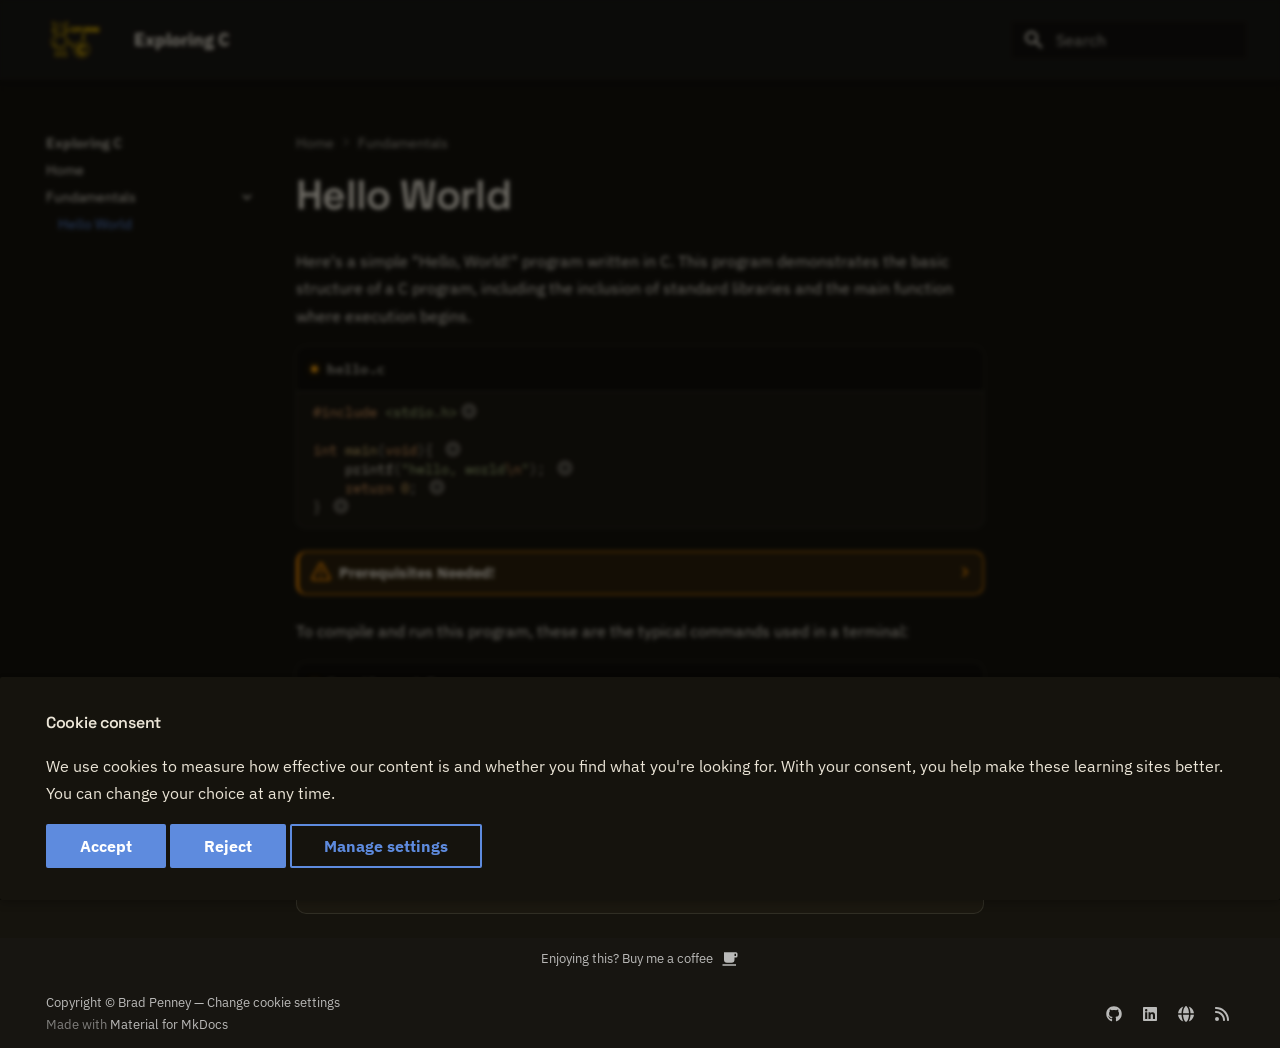
<file: hello_world/index.html>
<!doctype html>
<html lang="en" class="no-js">
  <head>
    
      <meta charset="utf-8">
      <meta name="viewport" content="width=device-width,initial-scale=1">
      
        <meta name="description" content="Learn the C programming language from first principles — memory, pointers, and the fundamentals that underpin systems programming.">
      
      
        <meta name="author" content="Brad Penney">
      
      
        <link rel="canonical" href="https://c.bradpenney.io/hello_world/">
      
      
        <link rel="prev" href="..">
      
      
      
        
      
      
        <link rel="alternate" type="application/rss+xml" title="RSS feed" href="../feed_rss_created.xml">
        <link rel="alternate" type="application/rss+xml" title="RSS feed of updated content" href="../feed_rss_updated.xml">
      
      <link rel="icon" href="../images/exploring_c.png">
      <meta name="generator" content="mkdocs-1.6.1, mkdocs-material-9.7.6">
    
    
      
        <title>Hello World - Exploring C</title>
      
    
    
      <link rel="stylesheet" href="../assets/stylesheets/main.484c7ddc.min.css">
      
        
        <link rel="stylesheet" href="../assets/stylesheets/palette.ab4e12ef.min.css">
      
      
  
  
    
      
      
    
  
    
      
      
    
  
    
      
      
    
  
    
      
      
    
  
    
      
      
    
  
    
      
      
    
  
    
      
      
    
  
    
      
      
    
  
    
      
      
    
  
    
      
      
    
  
    
      
      
    
  
    
      
      
    
  
  
  <style>:root{--md-admonition-icon--note:url('data:image/svg+xml;charset=utf-8,%3Csvg%20xmlns%3D%22http%3A//www.w3.org/2000/svg%22%20viewBox%3D%220%200%2016%2016%22%3E%3Cpath%20d%3D%22M1%207.775V2.75C1%201.784%201.784%201%202.75%201h5.025c.464%200%20.91.184%201.238.513l6.25%206.25a1.75%201.75%200%200%201%200%202.474l-5.026%205.026a1.75%201.75%200%200%201-2.474%200l-6.25-6.25A1.75%201.75%200%200%201%201%207.775m1.5%200c0%20.066.026.13.073.177l6.25%206.25a.25.25%200%200%200%20.354%200l5.025-5.025a.25.25%200%200%200%200-.354l-6.25-6.25a.25.25%200%200%200-.177-.073H2.75a.25.25%200%200%200-.25.25ZM6%205a1%201%200%201%201%200%202%201%201%200%200%201%200-2%22/%3E%3C/svg%3E');--md-admonition-icon--abstract:url('data:image/svg+xml;charset=utf-8,%3Csvg%20xmlns%3D%22http%3A//www.w3.org/2000/svg%22%20viewBox%3D%220%200%2016%2016%22%3E%3Cpath%20d%3D%22M2.5%201.75v11.5c0%20.138.112.25.25.25h3.17a.75.75%200%200%201%200%201.5H2.75A1.75%201.75%200%200%201%201%2013.25V1.75C1%20.784%201.784%200%202.75%200h8.5C12.216%200%2013%20.784%2013%201.75v7.736a.75.75%200%200%201-1.5%200V1.75a.25.25%200%200%200-.25-.25h-8.5a.25.25%200%200%200-.25.25m13.274%209.537zl-4.557%204.45a.75.75%200%200%201-1.055-.008l-1.943-1.95a.75.75%200%200%201%201.062-1.058l1.419%201.425%204.026-3.932a.75.75%200%201%201%201.048%201.074M4.75%204h4.5a.75.75%200%200%201%200%201.5h-4.5a.75.75%200%200%201%200-1.5M4%207.75A.75.75%200%200%201%204.75%207h2a.75.75%200%200%201%200%201.5h-2A.75.75%200%200%201%204%207.75%22/%3E%3C/svg%3E');--md-admonition-icon--info:url('data:image/svg+xml;charset=utf-8,%3Csvg%20xmlns%3D%22http%3A//www.w3.org/2000/svg%22%20viewBox%3D%220%200%2016%2016%22%3E%3Cpath%20d%3D%22M0%208a8%208%200%201%201%2016%200A8%208%200%200%201%200%208m8-6.5a6.5%206.5%200%201%200%200%2013%206.5%206.5%200%200%200%200-13M6.5%207.75A.75.75%200%200%201%207.25%207h1a.75.75%200%200%201%20.75.75v2.75h.25a.75.75%200%200%201%200%201.5h-2a.75.75%200%200%201%200-1.5h.25v-2h-.25a.75.75%200%200%201-.75-.75M8%206a1%201%200%201%201%200-2%201%201%200%200%201%200%202%22/%3E%3C/svg%3E');--md-admonition-icon--tip:url('data:image/svg+xml;charset=utf-8,%3Csvg%20xmlns%3D%22http%3A//www.w3.org/2000/svg%22%20viewBox%3D%220%200%2016%2016%22%3E%3Cpath%20d%3D%22M3.499.75a.75.75%200%200%201%201.5%200v.996C5.9%202.903%206.793%203.65%207.662%204.376l.24.202c-.036-.694.055-1.422.426-2.163C9.1.873%2010.794-.045%2012.622.26%2014.408.558%2016%201.94%2016%204.25c0%201.278-.954%202.575-2.44%202.734l.146.508.065.22c.203.701.412%201.455.476%202.226.142%201.707-.4%203.03-1.487%203.898C11.714%2014.671%2010.27%2015%208.75%2015h-6a.75.75%200%200%201%200-1.5h1.376a4.5%204.5%200%200%201-.563-1.191%203.84%203.84%200%200%201-.05-2.063%204.65%204.65%200%200%201-2.025-.293.75.75%200%200%201%20.525-1.406c1.357.507%202.376-.006%202.698-.318l.009-.01a.747.747%200%200%201%201.06%200%20.75.75%200%200%201-.012%201.074c-.912.92-.992%201.835-.768%202.586.221.74.745%201.337%201.196%201.621H8.75c1.343%200%202.398-.296%203.074-.836.635-.507%201.036-1.31.928-2.602-.05-.603-.216-1.224-.422-1.93l-.064-.221c-.12-.407-.246-.84-.353-1.29a2.4%202.4%200%200%201-.507-.441%203.1%203.1%200%200%201-.633-1.248.75.75%200%200%201%201.455-.364c.046.185.144.436.31.627.146.168.353.305.712.305.738%200%201.25-.615%201.25-1.25%200-1.47-.95-2.315-2.123-2.51-1.172-.196-2.227.387-2.706%201.345-.46.92-.27%201.774.019%203.062l.042.19.01.05c.348.443.666.949.94%201.553a.75.75%200%201%201-1.365.62c-.553-1.217-1.32-1.94-2.3-2.768L6.7%205.527c-.814-.68-1.75-1.462-2.692-2.619a3.7%203.7%200%200%200-1.023.88c-.406.495-.663%201.036-.722%201.508.116.122.306.21.591.239.388.038.797-.06%201.032-.19a.75.75%200%200%201%20.728%201.31c-.515.287-1.23.439-1.906.373-.682-.067-1.473-.38-1.879-1.193L.75%205.677V5.5c0-.984.48-1.94%201.077-2.664.46-.559%201.05-1.055%201.673-1.353z%22/%3E%3C/svg%3E');--md-admonition-icon--success:url('data:image/svg+xml;charset=utf-8,%3Csvg%20xmlns%3D%22http%3A//www.w3.org/2000/svg%22%20viewBox%3D%220%200%2016%2016%22%3E%3Cpath%20d%3D%22M13.78%204.22a.75.75%200%200%201%200%201.06l-7.25%207.25a.75.75%200%200%201-1.06%200L2.22%209.28a.75.75%200%200%201%20.018-1.042.75.75%200%200%201%201.042-.018L6%2010.94l6.72-6.72a.75.75%200%200%201%201.06%200%22/%3E%3C/svg%3E');--md-admonition-icon--question:url('data:image/svg+xml;charset=utf-8,%3Csvg%20xmlns%3D%22http%3A//www.w3.org/2000/svg%22%20viewBox%3D%220%200%2016%2016%22%3E%3Cpath%20d%3D%22M0%208a8%208%200%201%201%2016%200A8%208%200%200%201%200%208m8-6.5a6.5%206.5%200%201%200%200%2013%206.5%206.5%200%200%200%200-13M6.92%206.085h.001a.749.749%200%201%201-1.342-.67c.169-.339.436-.701.849-.977C6.845%204.16%207.369%204%208%204a2.76%202.76%200%200%201%201.637.525c.503.377.863.965.863%201.725%200%20.448-.115.83-.329%201.15-.205.307-.47.513-.692.662-.109.072-.22.138-.313.195l-.006.004a6%206%200%200%200-.26.16%201%201%200%200%200-.276.245.75.75%200%200%201-1.248-.832c.184-.264.42-.489.692-.661q.154-.1.313-.195l.007-.004c.1-.061.182-.11.258-.161a1%201%200%200%200%20.277-.245C8.96%206.514%209%206.427%209%206.25a.61.61%200%200%200-.262-.525A1.27%201.27%200%200%200%208%205.5c-.369%200-.595.09-.74.187a1%201%200%200%200-.34.398M9%2011a1%201%200%201%201-2%200%201%201%200%200%201%202%200%22/%3E%3C/svg%3E');--md-admonition-icon--warning:url('data:image/svg+xml;charset=utf-8,%3Csvg%20xmlns%3D%22http%3A//www.w3.org/2000/svg%22%20viewBox%3D%220%200%2016%2016%22%3E%3Cpath%20d%3D%22M6.457%201.047c.659-1.234%202.427-1.234%203.086%200l6.082%2011.378A1.75%201.75%200%200%201%2014.082%2015H1.918a1.75%201.75%200%200%201-1.543-2.575Zm1.763.707a.25.25%200%200%200-.44%200L1.698%2013.132a.25.25%200%200%200%20.22.368h12.164a.25.25%200%200%200%20.22-.368Zm.53%203.996v2.5a.75.75%200%200%201-1.5%200v-2.5a.75.75%200%200%201%201.5%200M9%2011a1%201%200%201%201-2%200%201%201%200%200%201%202%200%22/%3E%3C/svg%3E');--md-admonition-icon--failure:url('data:image/svg+xml;charset=utf-8,%3Csvg%20xmlns%3D%22http%3A//www.w3.org/2000/svg%22%20viewBox%3D%220%200%2016%2016%22%3E%3Cpath%20d%3D%22M2.344%202.343za8%208%200%200%201%2011.314%2011.314A8.002%208.002%200%200%201%20.234%2010.089a8%208%200%200%201%202.11-7.746m1.06%2010.253a6.5%206.5%200%201%200%209.108-9.275%206.5%206.5%200%200%200-9.108%209.275M6.03%204.97%208%206.94l1.97-1.97a.749.749%200%200%201%201.275.326.75.75%200%200%201-.215.734L9.06%208l1.97%201.97a.749.749%200%200%201-.326%201.275.75.75%200%200%201-.734-.215L8%209.06l-1.97%201.97a.749.749%200%200%201-1.275-.326.75.75%200%200%201%20.215-.734L6.94%208%204.97%206.03a.75.75%200%200%201%20.018-1.042.75.75%200%200%201%201.042-.018%22/%3E%3C/svg%3E');--md-admonition-icon--danger:url('data:image/svg+xml;charset=utf-8,%3Csvg%20xmlns%3D%22http%3A//www.w3.org/2000/svg%22%20viewBox%3D%220%200%2016%2016%22%3E%3Cpath%20d%3D%22M9.504.43a1.516%201.516%200%200%201%202.437%201.713L10.415%205.5h2.123c1.57%200%202.346%201.909%201.22%203.004l-7.34%207.142a1.25%201.25%200%200%201-.871.354h-.302a1.25%201.25%200%200%201-1.157-1.723L5.633%2010.5H3.462c-1.57%200-2.346-1.909-1.22-3.004zm1.047%201.074L3.286%208.571A.25.25%200%200%200%203.462%209H6.75a.75.75%200%200%201%20.694%201.034l-1.713%204.188%206.982-6.793A.25.25%200%200%200%2012.538%207H9.25a.75.75%200%200%201-.683-1.06l2.008-4.418.003-.006-.004-.009-.006-.006-.008-.001q-.005%200-.009.004%22/%3E%3C/svg%3E');--md-admonition-icon--bug:url('data:image/svg+xml;charset=utf-8,%3Csvg%20xmlns%3D%22http%3A//www.w3.org/2000/svg%22%20viewBox%3D%220%200%2016%2016%22%3E%3Cpath%20d%3D%22M4.72.22a.75.75%200%200%201%201.06%200l1%20.999a3.5%203.5%200%200%201%202.441%200l.999-1a.748.748%200%200%201%201.265.332.75.75%200%200%201-.205.729l-.775.776c.616.63.995%201.493.995%202.444v.327q0%20.15-.025.292c.408.14.764.392%201.029.722l1.968-.787a.75.75%200%200%201%20.556%201.392L13%207.258V9h2.25a.75.75%200%200%201%200%201.5H13v.5q-.002.615-.141%201.186l2.17.868a.75.75%200%200%201-.557%201.392l-2.184-.873A5%205%200%200%201%208%2016a5%205%200%200%201-4.288-2.427l-2.183.873a.75.75%200%200%201-.558-1.392l2.17-.868A5%205%200%200%201%203%2011v-.5H.75a.75.75%200%200%201%200-1.5H3V7.258L.971%206.446a.75.75%200%200%201%20.558-1.392l1.967.787c.265-.33.62-.583%201.03-.722a1.7%201.7%200%200%201-.026-.292V4.5c0-.951.38-1.814.995-2.444L4.72%201.28a.75.75%200%200%201%200-1.06m.53%206.28a.75.75%200%200%200-.75.75V11a3.5%203.5%200%201%200%207%200V7.25a.75.75%200%200%200-.75-.75ZM6.173%205h3.654A.17.17%200%200%200%2010%204.827V4.5a2%202%200%201%200-4%200v.327c0%20.096.077.173.173.173%22/%3E%3C/svg%3E');--md-admonition-icon--example:url('data:image/svg+xml;charset=utf-8,%3Csvg%20xmlns%3D%22http%3A//www.w3.org/2000/svg%22%20viewBox%3D%220%200%2016%2016%22%3E%3Cpath%20d%3D%22M5%205.782V2.5h-.25a.75.75%200%200%201%200-1.5h6.5a.75.75%200%200%201%200%201.5H11v3.282l3.666%205.76C15.619%2013.04%2014.543%2015%2012.767%2015H3.233c-1.776%200-2.852-1.96-1.899-3.458Zm-2.4%206.565a.75.75%200%200%200%20.633%201.153h9.534a.75.75%200%200%200%20.633-1.153L12.225%2010.5h-8.45ZM9.5%202.5h-3V6c0%20.143-.04.283-.117.403L4.73%209h6.54L9.617%206.403A.75.75%200%200%201%209.5%206Z%22/%3E%3C/svg%3E');--md-admonition-icon--quote:url('data:image/svg+xml;charset=utf-8,%3Csvg%20xmlns%3D%22http%3A//www.w3.org/2000/svg%22%20viewBox%3D%220%200%2016%2016%22%3E%3Cpath%20d%3D%22M1.75%202.5h10.5a.75.75%200%200%201%200%201.5H1.75a.75.75%200%200%201%200-1.5m4%205h8.5a.75.75%200%200%201%200%201.5h-8.5a.75.75%200%200%201%200-1.5m0%205h8.5a.75.75%200%200%201%200%201.5h-8.5a.75.75%200%200%201%200-1.5M2.5%207.75v6a.75.75%200%200%201-1.5%200v-6a.75.75%200%200%201%201.5%200%22/%3E%3C/svg%3E');}</style>



    
    
      
    
    
      
        
        
        <link rel="preconnect" href="https://fonts.gstatic.com" crossorigin>
        <link rel="stylesheet" href="https://fonts.googleapis.com/css?family=IBM+Plex+Sans:300,300i,400,400i,700,700i%7CIBM+Plex+Mono:400,400i,700,700i&display=fallback">
        <style>:root{--md-text-font:"IBM Plex Sans";--md-code-font:"IBM Plex Mono"}</style>
      
    
    
      <link rel="stylesheet" href="../stylesheets/extra.css">
    
    <script>__md_scope=new URL("..",location),__md_hash=e=>[...e].reduce(((e,_)=>(e<<5)-e+_.charCodeAt(0)),0),__md_get=(e,_=localStorage,t=__md_scope)=>JSON.parse(_.getItem(t.pathname+"."+e)),__md_set=(e,_,t=localStorage,a=__md_scope)=>{try{t.setItem(a.pathname+"."+e,JSON.stringify(_))}catch(e){}}</script>
    
      
  


  
  

<script id="__analytics">function __md_analytics(){function e(){dataLayer.push(arguments)}window.dataLayer=window.dataLayer||[],e("js",new Date),e("config","G-V01MJ4R3SQ"),document.addEventListener("DOMContentLoaded",(function(){document.forms.search&&document.forms.search.query.addEventListener("blur",(function(){this.value&&e("event","search",{search_term:this.value})}));document$.subscribe((function(){var t=document.forms.feedback;if(void 0!==t)for(var a of t.querySelectorAll("[type=submit]"))a.addEventListener("click",(function(a){a.preventDefault();var n=document.location.pathname,d=this.getAttribute("data-md-value");e("event","feedback",{page:n,data:d}),t.firstElementChild.disabled=!0;var r=t.querySelector(".md-feedback__note [data-md-value='"+d+"']");r&&(r.hidden=!1)})),t.hidden=!1})),location$.subscribe((function(t){e("config","G-V01MJ4R3SQ",{page_path:t.pathname})}))}));var t=document.createElement("script");t.async=!0,t.src="https://www.googletagmanager.com/gtag/js?id=G-V01MJ4R3SQ",document.getElementById("__analytics").insertAdjacentElement("afterEnd",t)}</script>
  
    <script>if("undefined"!=typeof __md_analytics){var consent=__md_get("__consent");consent&&consent.analytics&&__md_analytics()}</script>
  

    
    
  
<meta property="og:type" content="website" />
<meta property="og:title" content="Hello World - Exploring C" />
<meta property="og:description" content="Learn the C programming language from first principles — memory, pointers, and the fundamentals that underpin systems programming." />
<meta property="og:image" content="https://c.bradpenney.io/assets/images/social/hello_world.png" />
<meta property="og:image:type" content="image/png" />
<meta property="og:image:width" content="1200" />
<meta property="og:image:height" content="630" />
<meta property="og:url" content="https://c.bradpenney.io/hello_world/" />
<meta property="twitter:card" content="summary_large_image" />
<meta property="twitter:title" content="Hello World - Exploring C" />
<meta property="twitter:description" content="Learn the C programming language from first principles — memory, pointers, and the fundamentals that underpin systems programming." />
<meta property="twitter:image" content="https://c.bradpenney.io/assets/images/social/hello_world.png" />
</head>
  
  
    
    
    
    
    
    <body dir="ltr" data-md-color-scheme="slate" data-md-color-primary="black" data-md-color-accent="amber">
  
    
    <input class="md-toggle" data-md-toggle="drawer" type="checkbox" id="__drawer" autocomplete="off">
    <input class="md-toggle" data-md-toggle="search" type="checkbox" id="__search" autocomplete="off">
    <label class="md-overlay" for="__drawer"></label>
    <div data-md-component="skip">
      
        
        <a href="#hello-world" class="md-skip">
          Skip to content
        </a>
      
    </div>
    <div data-md-component="announce">
      
    </div>
    
    
      

  

<header class="md-header md-header--shadow" data-md-component="header">
  <nav class="md-header__inner md-grid" aria-label="Header">
    <a href=".." title="Exploring C" class="md-header__button md-logo" aria-label="Exploring C" data-md-component="logo">
      
  <img src="../images/exploring_c.png" alt="logo">

    </a>
    <label class="md-header__button md-icon" for="__drawer">
      
      <svg xmlns="http://www.w3.org/2000/svg" viewBox="0 0 24 24"><path d="M3 6h18v2H3zm0 5h18v2H3zm0 5h18v2H3z"/></svg>
    </label>
    <div class="md-header__title" data-md-component="header-title">
      <div class="md-header__ellipsis">
        <div class="md-header__topic">
          <span class="md-ellipsis">
            Exploring C
          </span>
        </div>
        <div class="md-header__topic" data-md-component="header-topic">
          <span class="md-ellipsis">
            
              Hello World
            
          </span>
        </div>
      </div>
    </div>
    
      
    
    
    
    
      
      
        <label class="md-header__button md-icon" for="__search">
          
          <svg xmlns="http://www.w3.org/2000/svg" viewBox="0 0 24 24"><path d="M9.5 3A6.5 6.5 0 0 1 16 9.5c0 1.61-.59 3.09-1.56 4.23l.27.27h.79l5 5-1.5 1.5-5-5v-.79l-.27-.27A6.52 6.52 0 0 1 9.5 16 6.5 6.5 0 0 1 3 9.5 6.5 6.5 0 0 1 9.5 3m0 2C7 5 5 7 5 9.5S7 14 9.5 14 14 12 14 9.5 12 5 9.5 5"/></svg>
        </label>
        <div class="md-search" data-md-component="search" role="dialog">
  <label class="md-search__overlay" for="__search"></label>
  <div class="md-search__inner" role="search">
    <form class="md-search__form" name="search">
      <input type="text" class="md-search__input" name="query" aria-label="Search" placeholder="Search" autocapitalize="off" autocorrect="off" autocomplete="off" spellcheck="false" data-md-component="search-query" required>
      <label class="md-search__icon md-icon" for="__search">
        
        <svg xmlns="http://www.w3.org/2000/svg" viewBox="0 0 24 24"><path d="M9.5 3A6.5 6.5 0 0 1 16 9.5c0 1.61-.59 3.09-1.56 4.23l.27.27h.79l5 5-1.5 1.5-5-5v-.79l-.27-.27A6.52 6.52 0 0 1 9.5 16 6.5 6.5 0 0 1 3 9.5 6.5 6.5 0 0 1 9.5 3m0 2C7 5 5 7 5 9.5S7 14 9.5 14 14 12 14 9.5 12 5 9.5 5"/></svg>
        
        <svg xmlns="http://www.w3.org/2000/svg" viewBox="0 0 24 24"><path d="M20 11v2H8l5.5 5.5-1.42 1.42L4.16 12l7.92-7.92L13.5 5.5 8 11z"/></svg>
      </label>
      <nav class="md-search__options" aria-label="Search">
        
        <button type="reset" class="md-search__icon md-icon" title="Clear" aria-label="Clear" tabindex="-1">
          
          <svg xmlns="http://www.w3.org/2000/svg" viewBox="0 0 24 24"><path d="M19 6.41 17.59 5 12 10.59 6.41 5 5 6.41 10.59 12 5 17.59 6.41 19 12 13.41 17.59 19 19 17.59 13.41 12z"/></svg>
        </button>
      </nav>
      
    </form>
    <div class="md-search__output">
      <div class="md-search__scrollwrap" tabindex="0" data-md-scrollfix>
        <div class="md-search-result" data-md-component="search-result">
          <div class="md-search-result__meta">
            Initializing search
          </div>
          <ol class="md-search-result__list" role="presentation"></ol>
        </div>
      </div>
    </div>
  </div>
</div>
      
    
    
  </nav>
  
</header>
    
    <div class="md-container" data-md-component="container">
      
      
        
          
        
      
      <main class="md-main" data-md-component="main">
        <div class="md-main__inner md-grid">
          
            
              
              <div class="md-sidebar md-sidebar--primary" data-md-component="sidebar" data-md-type="navigation" >
                <div class="md-sidebar__scrollwrap">
                  <div class="md-sidebar__inner">
                    



<nav class="md-nav md-nav--primary" aria-label="Navigation" data-md-level="0">
  <label class="md-nav__title" for="__drawer">
    <a href=".." title="Exploring C" class="md-nav__button md-logo" aria-label="Exploring C" data-md-component="logo">
      
  <img src="../images/exploring_c.png" alt="logo">

    </a>
    Exploring C
  </label>
  
  <ul class="md-nav__list" data-md-scrollfix>
    
      
      
  
  
  
  
    <li class="md-nav__item">
      <a href=".." class="md-nav__link">
        
  
  
  <span class="md-ellipsis">
    
  
    Home
  

    
  </span>
  
  

      </a>
    </li>
  

    
      
      
  
  
    
  
  
  
    
    
    
    
    
    <li class="md-nav__item md-nav__item--active md-nav__item--nested">
      
        
        
        <input class="md-nav__toggle md-toggle " type="checkbox" id="__nav_2" checked>
        
          
          <label class="md-nav__link" for="__nav_2" id="__nav_2_label" tabindex="0">
            
  
  
  <span class="md-ellipsis">
    
  
    Fundamentals
  

    
  </span>
  
  

            <span class="md-nav__icon md-icon"></span>
          </label>
        
        <nav class="md-nav" data-md-level="1" aria-labelledby="__nav_2_label" aria-expanded="true">
          <label class="md-nav__title" for="__nav_2">
            <span class="md-nav__icon md-icon"></span>
            
  
    Fundamentals
  

          </label>
          <ul class="md-nav__list" data-md-scrollfix>
            
              
                
  
  
    
  
  
  
    <li class="md-nav__item md-nav__item--active">
      
      <input class="md-nav__toggle md-toggle" type="checkbox" id="__toc">
      
      
        
      
      
      <a href="./" class="md-nav__link md-nav__link--active">
        
  
  
  <span class="md-ellipsis">
    
  
    Hello World
  

    
  </span>
  
  

      </a>
      
    </li>
  

              
            
          </ul>
        </nav>
      
    </li>
  

    
  </ul>
</nav>
                  </div>
                </div>
              </div>
            
            
              
              <div class="md-sidebar md-sidebar--secondary" data-md-component="sidebar" data-md-type="toc" >
                <div class="md-sidebar__scrollwrap">
                  <div class="md-sidebar__inner">
                    

<nav class="md-nav md-nav--secondary" aria-label="Table of contents">
  
  
  
    
  
  
</nav>
                  </div>
                </div>
              </div>
            
          
          
            <div class="md-content" data-md-component="content">
              
                



  


  <nav class="md-path" aria-label="Navigation" >
    <ol class="md-path__list">
      
        
  
  
    <li class="md-path__item">
      <a href=".." class="md-path__link">
        
  <span class="md-ellipsis">
    Home
  </span>

      </a>
    </li>
  

      
      
        
  
  
    
    
      <li class="md-path__item">
        <a href="./" class="md-path__link">
          
  <span class="md-ellipsis">
    Fundamentals
  </span>

        </a>
      </li>
    
  

      
    </ol>
  </nav>

              
              <article class="md-content__inner md-typeset">
                
                  



<h1 id="hello-world">Hello World<a class="headerlink" href="#hello-world" title="Link to this section">🔗</a></h1>
<p>Here's a simple "Hello, World!" program written in C. This program demonstrates the basic structure
of a C program, including the inclusion of standard libraries and the main function where execution
begins.</p>
<div class="language-c highlight"><span class="filename">hello.c</span><pre><span></span><code><span id="__span-0-1"><a id="__codelineno-0-1" name="__codelineno-0-1" href="#__codelineno-0-1"></a><span class="cp">#include</span><span class="w"> </span><span class="cpf">&lt;stdio.h&gt;</span><span class="c1"> // (1)!</span>
</span><span id="__span-0-2"><a id="__codelineno-0-2" name="__codelineno-0-2" href="#__codelineno-0-2"></a>
</span><span id="__span-0-3"><a id="__codelineno-0-3" name="__codelineno-0-3" href="#__codelineno-0-3"></a><span class="kt">int</span><span class="w"> </span><span class="nf">main</span><span class="p">(</span><span class="kt">void</span><span class="p">){</span><span class="w"> </span><span class="c1">// (2)!</span>
</span><span id="__span-0-4"><a id="__codelineno-0-4" name="__codelineno-0-4" href="#__codelineno-0-4"></a><span class="w">    </span><span class="n">printf</span><span class="p">(</span><span class="s">&quot;hello, world</span><span class="se">\n</span><span class="s">&quot;</span><span class="p">);</span><span class="w"> </span><span class="c1">// (3)!</span>
</span><span id="__span-0-5"><a id="__codelineno-0-5" name="__codelineno-0-5" href="#__codelineno-0-5"></a><span class="w">    </span><span class="k">return</span><span class="w"> </span><span class="mi">0</span><span class="p">;</span><span class="w"> </span><span class="c1">// (4)!</span>
</span><span id="__span-0-6"><a id="__codelineno-0-6" name="__codelineno-0-6" href="#__codelineno-0-6"></a><span class="p">}</span><span class="w"> </span><span class="c1">// (5)!</span>
</span></code></pre></div>
<ol>
<li>Include the Standard Input Output library, which is necessary for using the <code>printf</code> function to print text to the console.</li>
<li>The <code>main</code> function is the entry point of any C program. The <code>void</code> indicates that this function does not take any arguments.</li>
<li>The <code>printf</code> function is used to print the string "hello, world" followed by a newline character (<code>\n</code>) to the console.</li>
<li>Indicates that the program has executed successfully.</li>
<li>Marks the end of the <code>main</code> function.</li>
</ol>
<details class="warning">
<summary>Prerequisites Needed!</summary>
<p>To compile and run C programs, you need to have a C compiler installed on your system. Common
compilers include <code>gcc</code> (GNU Compiler Collection) and <code>clang</code>. Make sure you have one of these
installed before proceeding.</p>
</details>
<p>To compile and run this program, these are the typical commands used in a terminal:</p>
<div class="language-bash highlight"><span class="filename">Compile and Run</span><pre><span></span><code><span id="__span-1-1"><a id="__codelineno-1-1" name="__codelineno-1-1" href="#__codelineno-1-1"></a>gcc<span class="w"> </span>-std<span class="o">=</span>c23<span class="w"> </span>-Wall<span class="w"> </span>-Wextra<span class="w"> </span>-pedantic<span class="w"> </span>-o<span class="w"> </span>../programs/hello<span class="w"> </span>hello.c<span class="w"> </span><span class="c1"># (1)!</span>
</span><span id="__span-1-2"><a id="__codelineno-1-2" name="__codelineno-1-2" href="#__codelineno-1-2"></a>./../programs/hello<span class="w"> </span><span class="c1"># (2)!</span>
</span></code></pre></div>
<ol>
<li>Compiles the <code>hello.c</code> file with the C23 standard.<ul>
<li><code>-std=c23</code> Enforces the 2023 C standard (current stable version).</li>
<li><code>-Wall</code> Enables common warnings.</li>
<li><code>-Wextra</code> Enables additional, useful warnings that <code>-Wall</code> doesn’t cover.</li>
<li><code>-pedantic</code> Ensures strict ISO C compliance. Helps you avoid compiler extensions sneaking in.</li>
<li><code>-o ../programs/hello</code> → Names the output file hello instead of the default a.out.</li>
<li><code>hello.c</code> → Your source file.</li>
</ul>
</li>
<li>Runs the compiled program.</li>
</ol>
<p>When you run the program, you should see the following output in your terminal:</p>
<div class="language-bash highlight"><span class="filename">Output</span><pre><span></span><code><span id="__span-2-1"><a id="__codelineno-2-1" name="__codelineno-2-1" href="#__codelineno-2-1"></a>hello,<span class="w"> </span>world
</span></code></pre></div>









  




                
              </article>
            </div>
          
          
  <script>var tabs=__md_get("__tabs");if(Array.isArray(tabs))e:for(var set of document.querySelectorAll(".tabbed-set")){var labels=set.querySelector(".tabbed-labels");for(var tab of tabs)for(var label of labels.getElementsByTagName("label"))if(label.innerText.trim()===tab){var input=document.getElementById(label.htmlFor);input.checked=!0;continue e}}</script>

<script>var target=document.getElementById(location.hash.slice(1));target&&target.name&&(target.checked=target.name.startsWith("__tabbed_"))</script>
        </div>
        
      </main>
      
        <footer class="md-footer">
  
  <div class="md-footer-meta md-typeset">
    <div class="md-footer-coffee">
      <a
        href="https://buymeacoffee.com/brad.penney"
        target="_blank"
        rel="noopener"
        class="md-footer-coffee__link"
      >
        <span>Enjoying this? Buy me a coffee</span>
        <svg xmlns="http://www.w3.org/2000/svg" viewBox="0 0 24 24"><path d="M2 21h18v-2H2M20 8h-2V5h2m0-2H4v10a4 4 0 0 0 4 4h6a4 4 0 0 0 4-4v-3h2a2 2 0 0 0 2-2V5a2 2 0 0 0-2-2"/></svg>
      </a>
    </div>
    <div class="md-footer-meta__inner md-grid">
      <div class="md-copyright">
  
    <div class="md-copyright__highlight">
      Copyright &copy; Brad Penney — <a href="#__consent">Change cookie settings</a>
    </div>
  
  
    Made with
    <a href="https://squidfunk.github.io/mkdocs-material/" target="_blank" rel="noopener">
      Material for MkDocs
    </a>
  
</div>
      
        
<div class="md-social">
  
    
    
    
    
      
      
    
    <a href="https://github.com/bradpenney" target="_blank" rel="noopener" title="github.com" class="md-social__link">
      <svg xmlns="http://www.w3.org/2000/svg" viewBox="0 0 512 512"><!--! Font Awesome Free 7.1.0 by @fontawesome - https://fontawesome.com License - https://fontawesome.com/license/free (Icons: CC BY 4.0, Fonts: SIL OFL 1.1, Code: MIT License) Copyright 2025 Fonticons, Inc.--><path d="M173.9 397.4c0 2-2.3 3.6-5.2 3.6-3.3.3-5.6-1.3-5.6-3.6 0-2 2.3-3.6 5.2-3.6 3-.3 5.6 1.3 5.6 3.6m-31.1-4.5c-.7 2 1.3 4.3 4.3 4.9 2.6 1 5.6 0 6.2-2s-1.3-4.3-4.3-5.2c-2.6-.7-5.5.3-6.2 2.3m44.2-1.7c-2.9.7-4.9 2.6-4.6 4.9.3 2 2.9 3.3 5.9 2.6 2.9-.7 4.9-2.6 4.6-4.6-.3-1.9-3-3.2-5.9-2.9M252.8 8C114.1 8 8 113.3 8 252c0 110.9 69.8 205.8 169.5 239.2 12.8 2.3 17.3-5.6 17.3-12.1 0-6.2-.3-40.4-.3-61.4 0 0-70 15-84.7-29.8 0 0-11.4-29.1-27.8-36.6 0 0-22.9-15.7 1.6-15.4 0 0 24.9 2 38.6 25.8 21.9 38.6 58.6 27.5 72.9 20.9 2.3-16 8.8-27.1 16-33.7-55.9-6.2-112.3-14.3-112.3-110.5 0-27.5 7.6-41.3 23.6-58.9-2.6-6.5-11.1-33.3 2.6-67.9 20.9-6.5 69 27 69 27 20-5.6 41.5-8.5 62.8-8.5s42.8 2.9 62.8 8.5c0 0 48.1-33.6 69-27 13.7 34.7 5.2 61.4 2.6 67.9 16 17.7 25.8 31.5 25.8 58.9 0 96.5-58.9 104.2-114.8 110.5 9.2 7.9 17 22.9 17 46.4 0 33.7-.3 75.4-.3 83.6 0 6.5 4.6 14.4 17.3 12.1C436.2 457.8 504 362.9 504 252 504 113.3 391.5 8 252.8 8M105.2 352.9c-1.3 1-1 3.3.7 5.2 1.6 1.6 3.9 2.3 5.2 1 1.3-1 1-3.3-.7-5.2-1.6-1.6-3.9-2.3-5.2-1m-10.8-8.1c-.7 1.3.3 2.9 2.3 3.9 1.6 1 3.6.7 4.3-.7.7-1.3-.3-2.9-2.3-3.9-2-.6-3.6-.3-4.3.7m32.4 35.6c-1.6 1.3-1 4.3 1.3 6.2 2.3 2.3 5.2 2.6 6.5 1 1.3-1.3.7-4.3-1.3-6.2-2.2-2.3-5.2-2.6-6.5-1m-11.4-14.7c-1.6 1-1.6 3.6 0 5.9s4.3 3.3 5.6 2.3c1.6-1.3 1.6-3.9 0-6.2-1.4-2.3-4-3.3-5.6-2"/></svg>
    </a>
  
    
    
    
    
      
      
    
    <a href="https://linkedin.com/in/bradpenney" target="_blank" rel="noopener" title="linkedin.com" class="md-social__link">
      <svg xmlns="http://www.w3.org/2000/svg" viewBox="0 0 448 512"><!--! Font Awesome Free 7.1.0 by @fontawesome - https://fontawesome.com License - https://fontawesome.com/license/free (Icons: CC BY 4.0, Fonts: SIL OFL 1.1, Code: MIT License) Copyright 2025 Fonticons, Inc.--><path d="M416 32H31.9C14.3 32 0 46.5 0 64.3v383.4C0 465.5 14.3 480 31.9 480H416c17.6 0 32-14.5 32-32.3V64.3c0-17.8-14.4-32.3-32-32.3M135.4 416H69V202.2h66.5V416zM102.2 96a38.5 38.5 0 1 1 0 77 38.5 38.5 0 1 1 0-77m282.1 320h-66.4V312c0-24.8-.5-56.7-34.5-56.7-34.6 0-39.9 27-39.9 54.9V416h-66.4V202.2h63.7v29.2h.9c8.9-16.8 30.6-34.5 62.9-34.5 67.2 0 79.7 44.3 79.7 101.9z"/></svg>
    </a>
  
    
    
    
    
      
      
    
    <a href="https://bradpenney.io" target="_blank" rel="noopener" title="bradpenney.io" class="md-social__link">
      <svg xmlns="http://www.w3.org/2000/svg" viewBox="0 0 512 512"><!--! Font Awesome Free 7.1.0 by @fontawesome - https://fontawesome.com License - https://fontawesome.com/license/free (Icons: CC BY 4.0, Fonts: SIL OFL 1.1, Code: MIT License) Copyright 2025 Fonticons, Inc.--><path d="M351.9 280H161c2.9 64.5 17.2 123.9 37.5 167.4 11.4 24.5 23.7 41.8 35.1 52.4 11.2 10.5 18.9 12.2 22.9 12.2s11.7-1.7 22.9-12.2c11.4-10.6 23.7-28 35.1-52.4 20.3-43.5 34.6-102.9 37.5-167.4zm-191-48h190.9c-2.8-64.5-17.1-123.9-37.4-167.4-11.4-24.4-23.7-41.8-35.1-52.4C268.1 1.7 260.4 0 256.4 0s-11.7 1.7-22.9 12.2c-11.4 10.6-23.7 28-35.1 52.4-20.3 43.5-34.6 102.9-37.5 167.4m-48 0c3.5-85.6 25.6-165.1 57.9-217.3C78.7 47.3 10.9 131.2 1.5 232zM1.5 280c9.4 100.8 77.2 184.7 169.3 217.3-32.3-52.2-54.4-131.7-57.9-217.3zm398.4 0c-3.5 85.6-25.6 165.1-57.9 217.3 92.1-32.7 159.9-116.5 169.3-217.3zm111.4-48C501.9 131.2 434.1 47.3 342 14.7c32.3 52.2 54.4 131.7 57.9 217.3z"/></svg>
    </a>
  
    
    
    
    
      
      
    
    <a href="https://c.bradpenney.io/feed_rss_created.xml" target="_blank" rel="noopener" title="c.bradpenney.io" class="md-social__link">
      <svg xmlns="http://www.w3.org/2000/svg" viewBox="0 0 448 512"><!--! Font Awesome Free 7.1.0 by @fontawesome - https://fontawesome.com License - https://fontawesome.com/license/free (Icons: CC BY 4.0, Fonts: SIL OFL 1.1, Code: MIT License) Copyright 2025 Fonticons, Inc.--><path d="M0 64c0-17.7 14.3-32 32-32 229.8 0 416 186.2 416 416 0 17.7-14.3 32-32 32s-32-14.3-32-32C384 253.6 226.4 96 32 96 14.3 96 0 81.7 0 64m0 352a64 64 0 1 1 128 0 64 64 0 1 1-128 0m32-256c159.1 0 288 128.9 288 288 0 17.7-14.3 32-32 32s-32-14.3-32-32c0-123.7-100.3-224-224-224-17.7 0-32-14.3-32-32s14.3-32 32-32"/></svg>
    </a>
  
</div>
      
    </div>
  </div>
</footer>
      
    </div>
    <div class="md-dialog" data-md-component="dialog">
      <div class="md-dialog__inner md-typeset"></div>
    </div>
    
    
      <div class="md-consent" data-md-component="consent" id="__consent" hidden>
        <div class="md-consent__overlay"></div>
        <aside class="md-consent__inner">
          <form class="md-consent__form md-grid md-typeset" name="consent">
            



<h4>Cookie consent</h4>
<p>We use cookies to measure how effective our content is and whether you find what you're looking for. With your consent, you help make these learning sites better. You can change your choice at any time.</p>
<input class="md-toggle" type="checkbox" id="__settings" >
<div class="md-consent__settings">
  <ul class="task-list">
    
    
    
      
    
    
      
        
  
  
    
    
  
  <li class="task-list-item">
    <label class="task-list-control">
      <input type="checkbox" name="analytics" >
      <span class="task-list-indicator"></span>
      Google Analytics
    </label>
  </li>

      
    
  </ul>
</div>
<div class="md-consent__controls">
  
    
      <button class="md-button md-button--primary">Accept</button>
    
    
    
  
    
    
      <button type="reset" class="md-button md-button--primary">Reject</button>
    
    
  
    
    
    
      <label class="md-button" for="__settings">Manage settings</label>
    
  
</div>
          </form>
        </aside>
      </div>
      <script>var consent=__md_get("__consent");if(consent)for(var input of document.forms.consent.elements)input.name&&(input.checked=consent[input.name]||!1);else"file:"!==location.protocol&&setTimeout((function(){document.querySelector("[data-md-component=consent]").hidden=!1}),250);var form=document.forms.consent;for(var action of["submit","reset"])form.addEventListener(action,(function(e){if(e.preventDefault(),"reset"===e.type)for(var n of document.forms.consent.elements)n.name&&(n.checked=!1);__md_set("__consent",Object.fromEntries(Array.from(new FormData(form).keys()).map((function(e){return[e,!0]})))),location.hash="",location.reload()}))</script>
    
    
      
      
      <script id="__config" type="application/json">{"annotate": null, "base": "..", "features": ["content.code.annotate", "content.tabs.link", "content.code.highlight", "content.tooltips", "content.code.mermaid", "navigation.path"], "search": "../assets/javascripts/workers/search.2c215733.min.js", "tags": null, "translations": {"clipboard.copied": "Copied to clipboard", "clipboard.copy": "Copy to clipboard", "search.result.more.one": "1 more on this page", "search.result.more.other": "# more on this page", "search.result.none": "No matching documents", "search.result.one": "1 matching document", "search.result.other": "# matching documents", "search.result.placeholder": "Type to start searching", "search.result.term.missing": "Missing", "select.version": "Select version"}, "version": null}</script>
    
    
      <script src="../assets/javascripts/bundle.79ae519e.min.js"></script>
      
    
  </body>
</html>
</file>
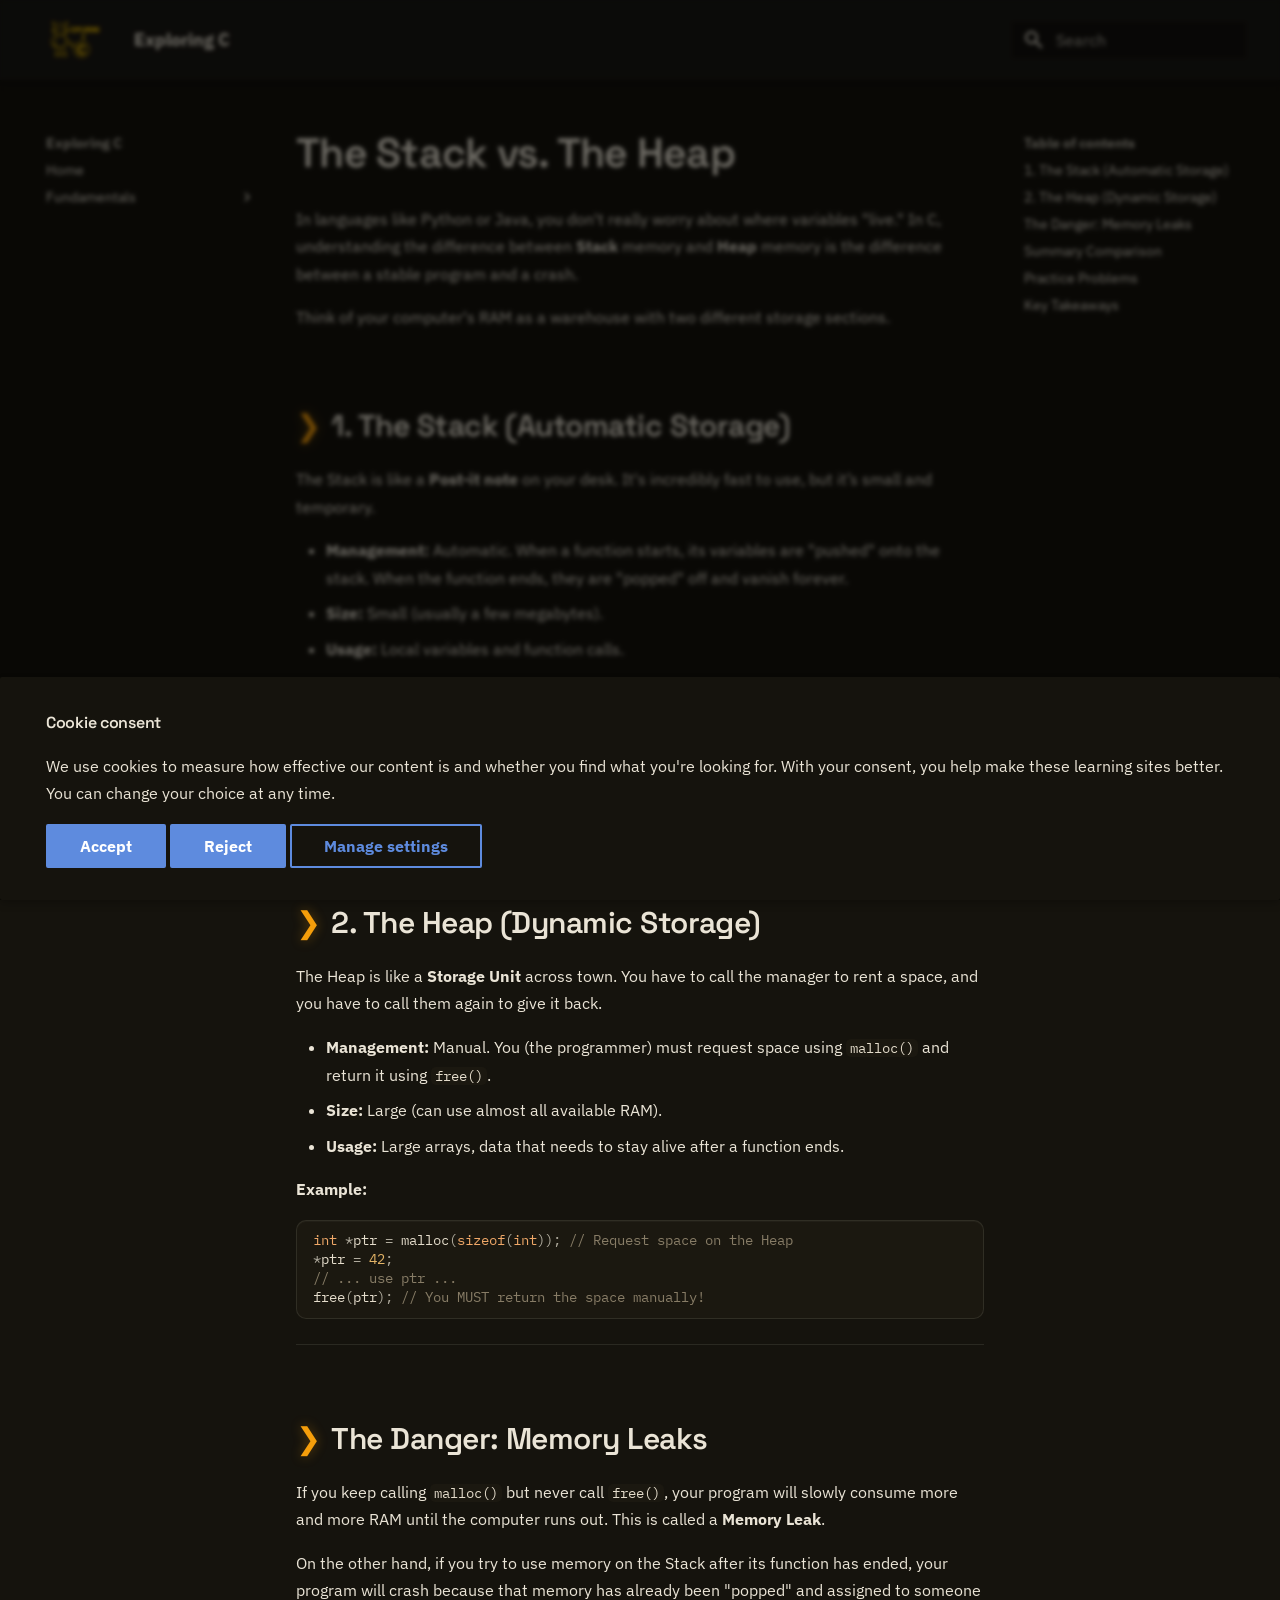
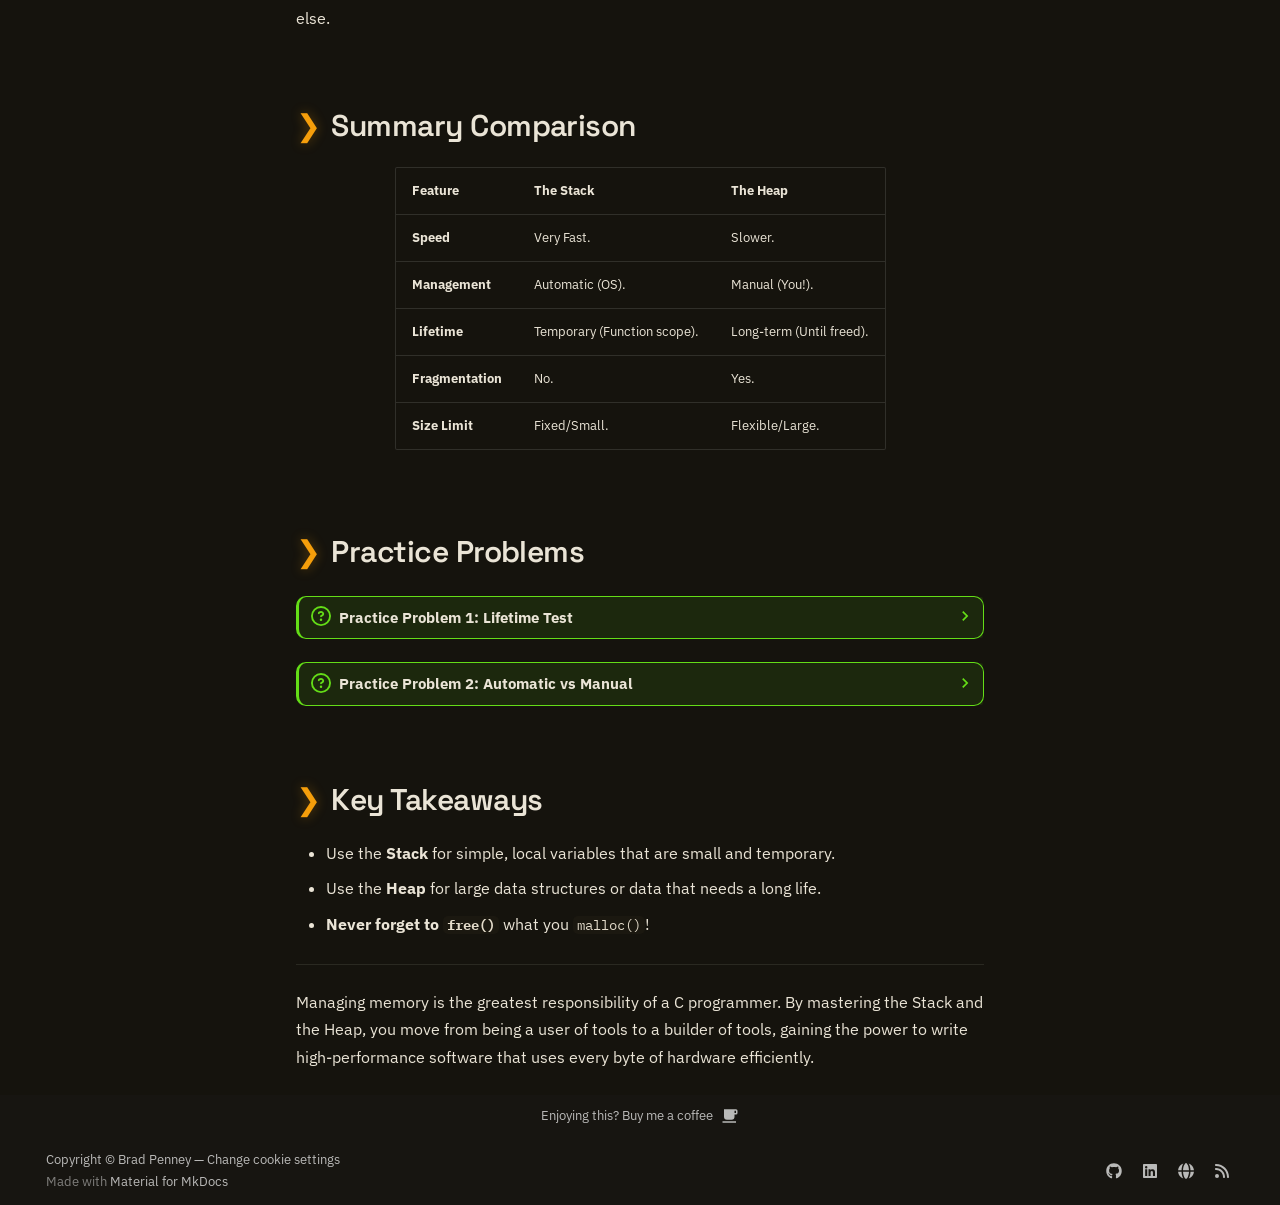
<file: fundamentals/stack_vs_heap/index.html>
<!doctype html>
<html lang="en" class="no-js">
  <head>
    
      <meta charset="utf-8">
      <meta name="viewport" content="width=device-width,initial-scale=1">
      
        <meta name="description" content="Learn the C programming language from first principles — memory, pointers, and the fundamentals that underpin systems programming.">
      
      
        <meta name="author" content="Brad Penney">
      
      
        <link rel="canonical" href="https://c.bradpenney.io/fundamentals/stack_vs_heap/">
      
      
      
      
        
      
      
        <link rel="alternate" type="application/rss+xml" title="RSS feed" href="../../feed_rss_created.xml">
        <link rel="alternate" type="application/rss+xml" title="RSS feed of updated content" href="../../feed_rss_updated.xml">
      
      <link rel="icon" href="../../images/exploring_c.png">
      <meta name="generator" content="mkdocs-1.6.1, mkdocs-material-9.7.6">
    
    
      
        <title>The Stack vs. The Heap - Exploring C</title>
      
    
    
      <link rel="stylesheet" href="../../assets/stylesheets/main.484c7ddc.min.css">
      
        
        <link rel="stylesheet" href="../../assets/stylesheets/palette.ab4e12ef.min.css">
      
      
  
  
    
      
      
    
  
    
      
      
    
  
    
      
      
    
  
    
      
      
    
  
    
      
      
    
  
    
      
      
    
  
    
      
      
    
  
    
      
      
    
  
    
      
      
    
  
    
      
      
    
  
    
      
      
    
  
    
      
      
    
  
  
  <style>:root{--md-admonition-icon--note:url('data:image/svg+xml;charset=utf-8,%3Csvg%20xmlns%3D%22http%3A//www.w3.org/2000/svg%22%20viewBox%3D%220%200%2016%2016%22%3E%3Cpath%20d%3D%22M1%207.775V2.75C1%201.784%201.784%201%202.75%201h5.025c.464%200%20.91.184%201.238.513l6.25%206.25a1.75%201.75%200%200%201%200%202.474l-5.026%205.026a1.75%201.75%200%200%201-2.474%200l-6.25-6.25A1.75%201.75%200%200%201%201%207.775m1.5%200c0%20.066.026.13.073.177l6.25%206.25a.25.25%200%200%200%20.354%200l5.025-5.025a.25.25%200%200%200%200-.354l-6.25-6.25a.25.25%200%200%200-.177-.073H2.75a.25.25%200%200%200-.25.25ZM6%205a1%201%200%201%201%200%202%201%201%200%200%201%200-2%22/%3E%3C/svg%3E');--md-admonition-icon--abstract:url('data:image/svg+xml;charset=utf-8,%3Csvg%20xmlns%3D%22http%3A//www.w3.org/2000/svg%22%20viewBox%3D%220%200%2016%2016%22%3E%3Cpath%20d%3D%22M2.5%201.75v11.5c0%20.138.112.25.25.25h3.17a.75.75%200%200%201%200%201.5H2.75A1.75%201.75%200%200%201%201%2013.25V1.75C1%20.784%201.784%200%202.75%200h8.5C12.216%200%2013%20.784%2013%201.75v7.736a.75.75%200%200%201-1.5%200V1.75a.25.25%200%200%200-.25-.25h-8.5a.25.25%200%200%200-.25.25m13.274%209.537zl-4.557%204.45a.75.75%200%200%201-1.055-.008l-1.943-1.95a.75.75%200%200%201%201.062-1.058l1.419%201.425%204.026-3.932a.75.75%200%201%201%201.048%201.074M4.75%204h4.5a.75.75%200%200%201%200%201.5h-4.5a.75.75%200%200%201%200-1.5M4%207.75A.75.75%200%200%201%204.75%207h2a.75.75%200%200%201%200%201.5h-2A.75.75%200%200%201%204%207.75%22/%3E%3C/svg%3E');--md-admonition-icon--info:url('data:image/svg+xml;charset=utf-8,%3Csvg%20xmlns%3D%22http%3A//www.w3.org/2000/svg%22%20viewBox%3D%220%200%2016%2016%22%3E%3Cpath%20d%3D%22M0%208a8%208%200%201%201%2016%200A8%208%200%200%201%200%208m8-6.5a6.5%206.5%200%201%200%200%2013%206.5%206.5%200%200%200%200-13M6.5%207.75A.75.75%200%200%201%207.25%207h1a.75.75%200%200%201%20.75.75v2.75h.25a.75.75%200%200%201%200%201.5h-2a.75.75%200%200%201%200-1.5h.25v-2h-.25a.75.75%200%200%201-.75-.75M8%206a1%201%200%201%201%200-2%201%201%200%200%201%200%202%22/%3E%3C/svg%3E');--md-admonition-icon--tip:url('data:image/svg+xml;charset=utf-8,%3Csvg%20xmlns%3D%22http%3A//www.w3.org/2000/svg%22%20viewBox%3D%220%200%2016%2016%22%3E%3Cpath%20d%3D%22M3.499.75a.75.75%200%200%201%201.5%200v.996C5.9%202.903%206.793%203.65%207.662%204.376l.24.202c-.036-.694.055-1.422.426-2.163C9.1.873%2010.794-.045%2012.622.26%2014.408.558%2016%201.94%2016%204.25c0%201.278-.954%202.575-2.44%202.734l.146.508.065.22c.203.701.412%201.455.476%202.226.142%201.707-.4%203.03-1.487%203.898C11.714%2014.671%2010.27%2015%208.75%2015h-6a.75.75%200%200%201%200-1.5h1.376a4.5%204.5%200%200%201-.563-1.191%203.84%203.84%200%200%201-.05-2.063%204.65%204.65%200%200%201-2.025-.293.75.75%200%200%201%20.525-1.406c1.357.507%202.376-.006%202.698-.318l.009-.01a.747.747%200%200%201%201.06%200%20.75.75%200%200%201-.012%201.074c-.912.92-.992%201.835-.768%202.586.221.74.745%201.337%201.196%201.621H8.75c1.343%200%202.398-.296%203.074-.836.635-.507%201.036-1.31.928-2.602-.05-.603-.216-1.224-.422-1.93l-.064-.221c-.12-.407-.246-.84-.353-1.29a2.4%202.4%200%200%201-.507-.441%203.1%203.1%200%200%201-.633-1.248.75.75%200%200%201%201.455-.364c.046.185.144.436.31.627.146.168.353.305.712.305.738%200%201.25-.615%201.25-1.25%200-1.47-.95-2.315-2.123-2.51-1.172-.196-2.227.387-2.706%201.345-.46.92-.27%201.774.019%203.062l.042.19.01.05c.348.443.666.949.94%201.553a.75.75%200%201%201-1.365.62c-.553-1.217-1.32-1.94-2.3-2.768L6.7%205.527c-.814-.68-1.75-1.462-2.692-2.619a3.7%203.7%200%200%200-1.023.88c-.406.495-.663%201.036-.722%201.508.116.122.306.21.591.239.388.038.797-.06%201.032-.19a.75.75%200%200%201%20.728%201.31c-.515.287-1.23.439-1.906.373-.682-.067-1.473-.38-1.879-1.193L.75%205.677V5.5c0-.984.48-1.94%201.077-2.664.46-.559%201.05-1.055%201.673-1.353z%22/%3E%3C/svg%3E');--md-admonition-icon--success:url('data:image/svg+xml;charset=utf-8,%3Csvg%20xmlns%3D%22http%3A//www.w3.org/2000/svg%22%20viewBox%3D%220%200%2016%2016%22%3E%3Cpath%20d%3D%22M13.78%204.22a.75.75%200%200%201%200%201.06l-7.25%207.25a.75.75%200%200%201-1.06%200L2.22%209.28a.75.75%200%200%201%20.018-1.042.75.75%200%200%201%201.042-.018L6%2010.94l6.72-6.72a.75.75%200%200%201%201.06%200%22/%3E%3C/svg%3E');--md-admonition-icon--question:url('data:image/svg+xml;charset=utf-8,%3Csvg%20xmlns%3D%22http%3A//www.w3.org/2000/svg%22%20viewBox%3D%220%200%2016%2016%22%3E%3Cpath%20d%3D%22M0%208a8%208%200%201%201%2016%200A8%208%200%200%201%200%208m8-6.5a6.5%206.5%200%201%200%200%2013%206.5%206.5%200%200%200%200-13M6.92%206.085h.001a.749.749%200%201%201-1.342-.67c.169-.339.436-.701.849-.977C6.845%204.16%207.369%204%208%204a2.76%202.76%200%200%201%201.637.525c.503.377.863.965.863%201.725%200%20.448-.115.83-.329%201.15-.205.307-.47.513-.692.662-.109.072-.22.138-.313.195l-.006.004a6%206%200%200%200-.26.16%201%201%200%200%200-.276.245.75.75%200%200%201-1.248-.832c.184-.264.42-.489.692-.661q.154-.1.313-.195l.007-.004c.1-.061.182-.11.258-.161a1%201%200%200%200%20.277-.245C8.96%206.514%209%206.427%209%206.25a.61.61%200%200%200-.262-.525A1.27%201.27%200%200%200%208%205.5c-.369%200-.595.09-.74.187a1%201%200%200%200-.34.398M9%2011a1%201%200%201%201-2%200%201%201%200%200%201%202%200%22/%3E%3C/svg%3E');--md-admonition-icon--warning:url('data:image/svg+xml;charset=utf-8,%3Csvg%20xmlns%3D%22http%3A//www.w3.org/2000/svg%22%20viewBox%3D%220%200%2016%2016%22%3E%3Cpath%20d%3D%22M6.457%201.047c.659-1.234%202.427-1.234%203.086%200l6.082%2011.378A1.75%201.75%200%200%201%2014.082%2015H1.918a1.75%201.75%200%200%201-1.543-2.575Zm1.763.707a.25.25%200%200%200-.44%200L1.698%2013.132a.25.25%200%200%200%20.22.368h12.164a.25.25%200%200%200%20.22-.368Zm.53%203.996v2.5a.75.75%200%200%201-1.5%200v-2.5a.75.75%200%200%201%201.5%200M9%2011a1%201%200%201%201-2%200%201%201%200%200%201%202%200%22/%3E%3C/svg%3E');--md-admonition-icon--failure:url('data:image/svg+xml;charset=utf-8,%3Csvg%20xmlns%3D%22http%3A//www.w3.org/2000/svg%22%20viewBox%3D%220%200%2016%2016%22%3E%3Cpath%20d%3D%22M2.344%202.343za8%208%200%200%201%2011.314%2011.314A8.002%208.002%200%200%201%20.234%2010.089a8%208%200%200%201%202.11-7.746m1.06%2010.253a6.5%206.5%200%201%200%209.108-9.275%206.5%206.5%200%200%200-9.108%209.275M6.03%204.97%208%206.94l1.97-1.97a.749.749%200%200%201%201.275.326.75.75%200%200%201-.215.734L9.06%208l1.97%201.97a.749.749%200%200%201-.326%201.275.75.75%200%200%201-.734-.215L8%209.06l-1.97%201.97a.749.749%200%200%201-1.275-.326.75.75%200%200%201%20.215-.734L6.94%208%204.97%206.03a.75.75%200%200%201%20.018-1.042.75.75%200%200%201%201.042-.018%22/%3E%3C/svg%3E');--md-admonition-icon--danger:url('data:image/svg+xml;charset=utf-8,%3Csvg%20xmlns%3D%22http%3A//www.w3.org/2000/svg%22%20viewBox%3D%220%200%2016%2016%22%3E%3Cpath%20d%3D%22M9.504.43a1.516%201.516%200%200%201%202.437%201.713L10.415%205.5h2.123c1.57%200%202.346%201.909%201.22%203.004l-7.34%207.142a1.25%201.25%200%200%201-.871.354h-.302a1.25%201.25%200%200%201-1.157-1.723L5.633%2010.5H3.462c-1.57%200-2.346-1.909-1.22-3.004zm1.047%201.074L3.286%208.571A.25.25%200%200%200%203.462%209H6.75a.75.75%200%200%201%20.694%201.034l-1.713%204.188%206.982-6.793A.25.25%200%200%200%2012.538%207H9.25a.75.75%200%200%201-.683-1.06l2.008-4.418.003-.006-.004-.009-.006-.006-.008-.001q-.005%200-.009.004%22/%3E%3C/svg%3E');--md-admonition-icon--bug:url('data:image/svg+xml;charset=utf-8,%3Csvg%20xmlns%3D%22http%3A//www.w3.org/2000/svg%22%20viewBox%3D%220%200%2016%2016%22%3E%3Cpath%20d%3D%22M4.72.22a.75.75%200%200%201%201.06%200l1%20.999a3.5%203.5%200%200%201%202.441%200l.999-1a.748.748%200%200%201%201.265.332.75.75%200%200%201-.205.729l-.775.776c.616.63.995%201.493.995%202.444v.327q0%20.15-.025.292c.408.14.764.392%201.029.722l1.968-.787a.75.75%200%200%201%20.556%201.392L13%207.258V9h2.25a.75.75%200%200%201%200%201.5H13v.5q-.002.615-.141%201.186l2.17.868a.75.75%200%200%201-.557%201.392l-2.184-.873A5%205%200%200%201%208%2016a5%205%200%200%201-4.288-2.427l-2.183.873a.75.75%200%200%201-.558-1.392l2.17-.868A5%205%200%200%201%203%2011v-.5H.75a.75.75%200%200%201%200-1.5H3V7.258L.971%206.446a.75.75%200%200%201%20.558-1.392l1.967.787c.265-.33.62-.583%201.03-.722a1.7%201.7%200%200%201-.026-.292V4.5c0-.951.38-1.814.995-2.444L4.72%201.28a.75.75%200%200%201%200-1.06m.53%206.28a.75.75%200%200%200-.75.75V11a3.5%203.5%200%201%200%207%200V7.25a.75.75%200%200%200-.75-.75ZM6.173%205h3.654A.17.17%200%200%200%2010%204.827V4.5a2%202%200%201%200-4%200v.327c0%20.096.077.173.173.173%22/%3E%3C/svg%3E');--md-admonition-icon--example:url('data:image/svg+xml;charset=utf-8,%3Csvg%20xmlns%3D%22http%3A//www.w3.org/2000/svg%22%20viewBox%3D%220%200%2016%2016%22%3E%3Cpath%20d%3D%22M5%205.782V2.5h-.25a.75.75%200%200%201%200-1.5h6.5a.75.75%200%200%201%200%201.5H11v3.282l3.666%205.76C15.619%2013.04%2014.543%2015%2012.767%2015H3.233c-1.776%200-2.852-1.96-1.899-3.458Zm-2.4%206.565a.75.75%200%200%200%20.633%201.153h9.534a.75.75%200%200%200%20.633-1.153L12.225%2010.5h-8.45ZM9.5%202.5h-3V6c0%20.143-.04.283-.117.403L4.73%209h6.54L9.617%206.403A.75.75%200%200%201%209.5%206Z%22/%3E%3C/svg%3E');--md-admonition-icon--quote:url('data:image/svg+xml;charset=utf-8,%3Csvg%20xmlns%3D%22http%3A//www.w3.org/2000/svg%22%20viewBox%3D%220%200%2016%2016%22%3E%3Cpath%20d%3D%22M1.75%202.5h10.5a.75.75%200%200%201%200%201.5H1.75a.75.75%200%200%201%200-1.5m4%205h8.5a.75.75%200%200%201%200%201.5h-8.5a.75.75%200%200%201%200-1.5m0%205h8.5a.75.75%200%200%201%200%201.5h-8.5a.75.75%200%200%201%200-1.5M2.5%207.75v6a.75.75%200%200%201-1.5%200v-6a.75.75%200%200%201%201.5%200%22/%3E%3C/svg%3E');}</style>



    
    
      
    
    
      
        
        
        <link rel="preconnect" href="https://fonts.gstatic.com" crossorigin>
        <link rel="stylesheet" href="https://fonts.googleapis.com/css?family=IBM+Plex+Sans:300,300i,400,400i,700,700i%7CIBM+Plex+Mono:400,400i,700,700i&display=fallback">
        <style>:root{--md-text-font:"IBM Plex Sans";--md-code-font:"IBM Plex Mono"}</style>
      
    
    
      <link rel="stylesheet" href="../../stylesheets/extra.css">
    
    <script>__md_scope=new URL("../..",location),__md_hash=e=>[...e].reduce(((e,_)=>(e<<5)-e+_.charCodeAt(0)),0),__md_get=(e,_=localStorage,t=__md_scope)=>JSON.parse(_.getItem(t.pathname+"."+e)),__md_set=(e,_,t=localStorage,a=__md_scope)=>{try{t.setItem(a.pathname+"."+e,JSON.stringify(_))}catch(e){}}</script>
    
      
  


  
  

<script id="__analytics">function __md_analytics(){function e(){dataLayer.push(arguments)}window.dataLayer=window.dataLayer||[],e("js",new Date),e("config","G-V01MJ4R3SQ"),document.addEventListener("DOMContentLoaded",(function(){document.forms.search&&document.forms.search.query.addEventListener("blur",(function(){this.value&&e("event","search",{search_term:this.value})}));document$.subscribe((function(){var t=document.forms.feedback;if(void 0!==t)for(var a of t.querySelectorAll("[type=submit]"))a.addEventListener("click",(function(a){a.preventDefault();var n=document.location.pathname,d=this.getAttribute("data-md-value");e("event","feedback",{page:n,data:d}),t.firstElementChild.disabled=!0;var r=t.querySelector(".md-feedback__note [data-md-value='"+d+"']");r&&(r.hidden=!1)})),t.hidden=!1})),location$.subscribe((function(t){e("config","G-V01MJ4R3SQ",{page_path:t.pathname})}))}));var t=document.createElement("script");t.async=!0,t.src="https://www.googletagmanager.com/gtag/js?id=G-V01MJ4R3SQ",document.getElementById("__analytics").insertAdjacentElement("afterEnd",t)}</script>
  
    <script>if("undefined"!=typeof __md_analytics){var consent=__md_get("__consent");consent&&consent.analytics&&__md_analytics()}</script>
  

    
    
  
<meta property="og:type" content="website" />
<meta property="og:title" content="The Stack vs. The Heap - Exploring C" />
<meta property="og:description" content="Learn the C programming language from first principles — memory, pointers, and the fundamentals that underpin systems programming." />
<meta property="og:image" content="https://c.bradpenney.io/assets/images/social/fundamentals/stack_vs_heap.png" />
<meta property="og:image:type" content="image/png" />
<meta property="og:image:width" content="1200" />
<meta property="og:image:height" content="630" />
<meta property="og:url" content="https://c.bradpenney.io/fundamentals/stack_vs_heap/" />
<meta property="twitter:card" content="summary_large_image" />
<meta property="twitter:title" content="The Stack vs. The Heap - Exploring C" />
<meta property="twitter:description" content="Learn the C programming language from first principles — memory, pointers, and the fundamentals that underpin systems programming." />
<meta property="twitter:image" content="https://c.bradpenney.io/assets/images/social/fundamentals/stack_vs_heap.png" />
</head>
  
  
    
    
    
    
    
    <body dir="ltr" data-md-color-scheme="slate" data-md-color-primary="black" data-md-color-accent="amber">
  
    
    <input class="md-toggle" data-md-toggle="drawer" type="checkbox" id="__drawer" autocomplete="off">
    <input class="md-toggle" data-md-toggle="search" type="checkbox" id="__search" autocomplete="off">
    <label class="md-overlay" for="__drawer"></label>
    <div data-md-component="skip">
      
        
        <a href="#the-stack-vs-the-heap" class="md-skip">
          Skip to content
        </a>
      
    </div>
    <div data-md-component="announce">
      
    </div>
    
    
      

  

<header class="md-header md-header--shadow" data-md-component="header">
  <nav class="md-header__inner md-grid" aria-label="Header">
    <a href="../.." title="Exploring C" class="md-header__button md-logo" aria-label="Exploring C" data-md-component="logo">
      
  <img src="../../images/exploring_c.png" alt="logo">

    </a>
    <label class="md-header__button md-icon" for="__drawer">
      
      <svg xmlns="http://www.w3.org/2000/svg" viewBox="0 0 24 24"><path d="M3 6h18v2H3zm0 5h18v2H3zm0 5h18v2H3z"/></svg>
    </label>
    <div class="md-header__title" data-md-component="header-title">
      <div class="md-header__ellipsis">
        <div class="md-header__topic">
          <span class="md-ellipsis">
            Exploring C
          </span>
        </div>
        <div class="md-header__topic" data-md-component="header-topic">
          <span class="md-ellipsis">
            
              The Stack vs. The Heap
            
          </span>
        </div>
      </div>
    </div>
    
      
    
    
    
    
      
      
        <label class="md-header__button md-icon" for="__search">
          
          <svg xmlns="http://www.w3.org/2000/svg" viewBox="0 0 24 24"><path d="M9.5 3A6.5 6.5 0 0 1 16 9.5c0 1.61-.59 3.09-1.56 4.23l.27.27h.79l5 5-1.5 1.5-5-5v-.79l-.27-.27A6.52 6.52 0 0 1 9.5 16 6.5 6.5 0 0 1 3 9.5 6.5 6.5 0 0 1 9.5 3m0 2C7 5 5 7 5 9.5S7 14 9.5 14 14 12 14 9.5 12 5 9.5 5"/></svg>
        </label>
        <div class="md-search" data-md-component="search" role="dialog">
  <label class="md-search__overlay" for="__search"></label>
  <div class="md-search__inner" role="search">
    <form class="md-search__form" name="search">
      <input type="text" class="md-search__input" name="query" aria-label="Search" placeholder="Search" autocapitalize="off" autocorrect="off" autocomplete="off" spellcheck="false" data-md-component="search-query" required>
      <label class="md-search__icon md-icon" for="__search">
        
        <svg xmlns="http://www.w3.org/2000/svg" viewBox="0 0 24 24"><path d="M9.5 3A6.5 6.5 0 0 1 16 9.5c0 1.61-.59 3.09-1.56 4.23l.27.27h.79l5 5-1.5 1.5-5-5v-.79l-.27-.27A6.52 6.52 0 0 1 9.5 16 6.5 6.5 0 0 1 3 9.5 6.5 6.5 0 0 1 9.5 3m0 2C7 5 5 7 5 9.5S7 14 9.5 14 14 12 14 9.5 12 5 9.5 5"/></svg>
        
        <svg xmlns="http://www.w3.org/2000/svg" viewBox="0 0 24 24"><path d="M20 11v2H8l5.5 5.5-1.42 1.42L4.16 12l7.92-7.92L13.5 5.5 8 11z"/></svg>
      </label>
      <nav class="md-search__options" aria-label="Search">
        
        <button type="reset" class="md-search__icon md-icon" title="Clear" aria-label="Clear" tabindex="-1">
          
          <svg xmlns="http://www.w3.org/2000/svg" viewBox="0 0 24 24"><path d="M19 6.41 17.59 5 12 10.59 6.41 5 5 6.41 10.59 12 5 17.59 6.41 19 12 13.41 17.59 19 19 17.59 13.41 12z"/></svg>
        </button>
      </nav>
      
    </form>
    <div class="md-search__output">
      <div class="md-search__scrollwrap" tabindex="0" data-md-scrollfix>
        <div class="md-search-result" data-md-component="search-result">
          <div class="md-search-result__meta">
            Initializing search
          </div>
          <ol class="md-search-result__list" role="presentation"></ol>
        </div>
      </div>
    </div>
  </div>
</div>
      
    
    
  </nav>
  
</header>
    
    <div class="md-container" data-md-component="container">
      
      
        
          
        
      
      <main class="md-main" data-md-component="main">
        <div class="md-main__inner md-grid">
          
            
              
              <div class="md-sidebar md-sidebar--primary" data-md-component="sidebar" data-md-type="navigation" >
                <div class="md-sidebar__scrollwrap">
                  <div class="md-sidebar__inner">
                    



<nav class="md-nav md-nav--primary" aria-label="Navigation" data-md-level="0">
  <label class="md-nav__title" for="__drawer">
    <a href="../.." title="Exploring C" class="md-nav__button md-logo" aria-label="Exploring C" data-md-component="logo">
      
  <img src="../../images/exploring_c.png" alt="logo">

    </a>
    Exploring C
  </label>
  
  <ul class="md-nav__list" data-md-scrollfix>
    
      
      
  
  
  
  
    <li class="md-nav__item">
      <a href="../.." class="md-nav__link">
        
  
  
  <span class="md-ellipsis">
    
  
    Home
  

    
  </span>
  
  

      </a>
    </li>
  

    
      
      
  
  
  
  
    
    
    
    
    
    <li class="md-nav__item md-nav__item--nested">
      
        
        
        <input class="md-nav__toggle md-toggle " type="checkbox" id="__nav_2" >
        
          
          <label class="md-nav__link" for="__nav_2" id="__nav_2_label" tabindex="0">
            
  
  
  <span class="md-ellipsis">
    
  
    Fundamentals
  

    
  </span>
  
  

            <span class="md-nav__icon md-icon"></span>
          </label>
        
        <nav class="md-nav" data-md-level="1" aria-labelledby="__nav_2_label" aria-expanded="false">
          <label class="md-nav__title" for="__nav_2">
            <span class="md-nav__icon md-icon"></span>
            
  
    Fundamentals
  

          </label>
          <ul class="md-nav__list" data-md-scrollfix>
            
              
                
  
  
  
  
    <li class="md-nav__item">
      <a href="../../hello_world/" class="md-nav__link">
        
  
  
  <span class="md-ellipsis">
    
  
    Hello World
  

    
  </span>
  
  

      </a>
    </li>
  

              
            
          </ul>
        </nav>
      
    </li>
  

    
  </ul>
</nav>
                  </div>
                </div>
              </div>
            
            
              
              <div class="md-sidebar md-sidebar--secondary" data-md-component="sidebar" data-md-type="toc" >
                <div class="md-sidebar__scrollwrap">
                  <div class="md-sidebar__inner">
                    

<nav class="md-nav md-nav--secondary" aria-label="Table of contents">
  
  
  
    
  
  
    <label class="md-nav__title" for="__toc">
      <span class="md-nav__icon md-icon"></span>
      Table of contents
    </label>
    <ul class="md-nav__list" data-md-component="toc" data-md-scrollfix>
      
        <li class="md-nav__item">
  <a href="#1-the-stack-automatic-storage" class="md-nav__link">
    <span class="md-ellipsis">
      
        1. The Stack (Automatic Storage)
      
    </span>
  </a>
  
</li>
      
        <li class="md-nav__item">
  <a href="#2-the-heap-dynamic-storage" class="md-nav__link">
    <span class="md-ellipsis">
      
        2. The Heap (Dynamic Storage)
      
    </span>
  </a>
  
</li>
      
        <li class="md-nav__item">
  <a href="#the-danger-memory-leaks" class="md-nav__link">
    <span class="md-ellipsis">
      
        The Danger: Memory Leaks
      
    </span>
  </a>
  
</li>
      
        <li class="md-nav__item">
  <a href="#summary-comparison" class="md-nav__link">
    <span class="md-ellipsis">
      
        Summary Comparison
      
    </span>
  </a>
  
</li>
      
        <li class="md-nav__item">
  <a href="#practice-problems" class="md-nav__link">
    <span class="md-ellipsis">
      
        Practice Problems
      
    </span>
  </a>
  
</li>
      
        <li class="md-nav__item">
  <a href="#key-takeaways" class="md-nav__link">
    <span class="md-ellipsis">
      
        Key Takeaways
      
    </span>
  </a>
  
</li>
      
    </ul>
  
</nav>
                  </div>
                </div>
              </div>
            
          
          
            <div class="md-content" data-md-component="content">
              
              <article class="md-content__inner md-typeset">
                
                  



<h1 id="the-stack-vs-the-heap">The Stack vs. The Heap<a class="headerlink" href="#the-stack-vs-the-heap" title="Link to this section">🔗</a></h1>
<p>In languages like Python or Java, you don't really worry about where variables "live." In C, understanding the difference between <strong>Stack</strong> memory and <strong>Heap</strong> memory is the difference between a stable program and a crash.</p>
<p>Think of your computer's RAM as a warehouse with two different storage sections.</p>
<h2 id="1-the-stack-automatic-storage">1. The Stack (Automatic Storage)<a class="headerlink" href="#1-the-stack-automatic-storage" title="Link to this section">🔗</a></h2>
<p>The Stack is like a <strong>Post-it note</strong> on your desk. It's incredibly fast to use, but it’s small and temporary.</p>
<ul>
<li><strong>Management:</strong> Automatic. When a function starts, its variables are "pushed" onto the stack. When the function ends, they are "popped" off and vanish forever.</li>
<li><strong>Size:</strong> Small (usually a few megabytes).</li>
<li><strong>Usage:</strong> Local variables and function calls.</li>
</ul>
<p><strong>Example:</strong>
<div class="language-c highlight"><pre><span></span><code><span id="__span-0-1"><a id="__codelineno-0-1" name="__codelineno-0-1" href="#__codelineno-0-1"></a><span class="kt">void</span><span class="w"> </span><span class="nf">my_func</span><span class="p">()</span><span class="w"> </span><span class="p">{</span>
</span><span id="__span-0-2"><a id="__codelineno-0-2" name="__codelineno-0-2" href="#__codelineno-0-2"></a><span class="w">    </span><span class="kt">int</span><span class="w"> </span><span class="n">x</span><span class="w"> </span><span class="o">=</span><span class="w"> </span><span class="mi">10</span><span class="p">;</span><span class="w"> </span><span class="c1">// This lives on the Stack.</span>
</span><span id="__span-0-3"><a id="__codelineno-0-3" name="__codelineno-0-3" href="#__codelineno-0-3"></a><span class="p">}</span><span class="w"> </span><span class="c1">// x is automatically deleted here.</span>
</span></code></pre></div></p>
<hr />
<h2 id="2-the-heap-dynamic-storage">2. The Heap (Dynamic Storage)<a class="headerlink" href="#2-the-heap-dynamic-storage" title="Link to this section">🔗</a></h2>
<p>The Heap is like a <strong>Storage Unit</strong> across town. You have to call the manager to rent a space, and you have to call them again to give it back.</p>
<ul>
<li><strong>Management:</strong> Manual. You (the programmer) must request space using <code>malloc()</code> and return it using <code>free()</code>.</li>
<li><strong>Size:</strong> Large (can use almost all available RAM).</li>
<li><strong>Usage:</strong> Large arrays, data that needs to stay alive after a function ends.</li>
</ul>
<p><strong>Example:</strong>
<div class="language-c highlight"><pre><span></span><code><span id="__span-1-1"><a id="__codelineno-1-1" name="__codelineno-1-1" href="#__codelineno-1-1"></a><span class="kt">int</span><span class="w"> </span><span class="o">*</span><span class="n">ptr</span><span class="w"> </span><span class="o">=</span><span class="w"> </span><span class="n">malloc</span><span class="p">(</span><span class="k">sizeof</span><span class="p">(</span><span class="kt">int</span><span class="p">));</span><span class="w"> </span><span class="c1">// Request space on the Heap</span>
</span><span id="__span-1-2"><a id="__codelineno-1-2" name="__codelineno-1-2" href="#__codelineno-1-2"></a><span class="o">*</span><span class="n">ptr</span><span class="w"> </span><span class="o">=</span><span class="w"> </span><span class="mi">42</span><span class="p">;</span>
</span><span id="__span-1-3"><a id="__codelineno-1-3" name="__codelineno-1-3" href="#__codelineno-1-3"></a><span class="c1">// ... use ptr ...</span>
</span><span id="__span-1-4"><a id="__codelineno-1-4" name="__codelineno-1-4" href="#__codelineno-1-4"></a><span class="n">free</span><span class="p">(</span><span class="n">ptr</span><span class="p">);</span><span class="w"> </span><span class="c1">// You MUST return the space manually!</span>
</span></code></pre></div></p>
<hr />
<h2 id="the-danger-memory-leaks">The Danger: Memory Leaks<a class="headerlink" href="#the-danger-memory-leaks" title="Link to this section">🔗</a></h2>
<p>If you keep calling <code>malloc()</code> but never call <code>free()</code>, your program will slowly consume more and more RAM until the computer runs out. This is called a <strong>Memory Leak</strong>.</p>
<p>On the other hand, if you try to use memory on the Stack after its function has ended, your program will crash because that memory has already been "popped" and assigned to someone else.</p>
<h2 id="summary-comparison">Summary Comparison<a class="headerlink" href="#summary-comparison" title="Link to this section">🔗</a></h2>
<table>
<thead>
<tr>
<th style="text-align: left;">Feature</th>
<th style="text-align: left;">The Stack</th>
<th style="text-align: left;">The Heap</th>
</tr>
</thead>
<tbody>
<tr>
<td style="text-align: left;"><strong>Speed</strong></td>
<td style="text-align: left;">Very Fast.</td>
<td style="text-align: left;">Slower.</td>
</tr>
<tr>
<td style="text-align: left;"><strong>Management</strong></td>
<td style="text-align: left;">Automatic (OS).</td>
<td style="text-align: left;">Manual (You!).</td>
</tr>
<tr>
<td style="text-align: left;"><strong>Lifetime</strong></td>
<td style="text-align: left;">Temporary (Function scope).</td>
<td style="text-align: left;">Long-term (Until freed).</td>
</tr>
<tr>
<td style="text-align: left;"><strong>Fragmentation</strong></td>
<td style="text-align: left;">No.</td>
<td style="text-align: left;">Yes.</td>
</tr>
<tr>
<td style="text-align: left;"><strong>Size Limit</strong></td>
<td style="text-align: left;">Fixed/Small.</td>
<td style="text-align: left;">Flexible/Large.</td>
</tr>
</tbody>
</table>
<h2 id="practice-problems">Practice Problems<a class="headerlink" href="#practice-problems" title="Link to this section">🔗</a></h2>
<details class="question">
<summary>Practice Problem 1: Lifetime Test</summary>
<p>You want to load a high-resolution image file (50MB) and keep it in memory while the user navigates between different menus in your app. Where should you store the image data?</p>
<details class="tip">
<summary>Solution</summary>
<p><strong>The Heap.</strong></p>
<p>The image is too large for the small Stack (which might only be 2MB or 8MB total). Additionally, you need the data to stay alive across multiple function calls, so automatic stack cleanup would delete it too early.</p>
</details>
</details>
<details class="question">
<summary>Practice Problem 2: Automatic vs Manual</summary>
<p>If you declare <code>int counts[100];</code> inside a function, is that Stack or Heap?</p>
<details class="tip">
<summary>Solution</summary>
<p><strong>The Stack.</strong></p>
<p>Unless you see the keyword <code>malloc</code>, memory allocation in C is automatic and happens on the Stack.</p>
</details>
</details>
<h2 id="key-takeaways">Key Takeaways<a class="headerlink" href="#key-takeaways" title="Link to this section">🔗</a></h2>
<ul>
<li>Use the <strong>Stack</strong> for simple, local variables that are small and temporary.</li>
<li>Use the <strong>Heap</strong> for large data structures or data that needs a long life.</li>
<li><strong>Never forget to <code>free()</code></strong> what you <code>malloc()</code>!</li>
</ul>
<hr />
<p>Managing memory is the greatest responsibility of a C programmer. By mastering the Stack and the Heap, you move from being a user of tools to a builder of tools, gaining the power to write high-performance software that uses every byte of hardware efficiently.</p>









  




                
              </article>
            </div>
          
          
  <script>var tabs=__md_get("__tabs");if(Array.isArray(tabs))e:for(var set of document.querySelectorAll(".tabbed-set")){var labels=set.querySelector(".tabbed-labels");for(var tab of tabs)for(var label of labels.getElementsByTagName("label"))if(label.innerText.trim()===tab){var input=document.getElementById(label.htmlFor);input.checked=!0;continue e}}</script>

<script>var target=document.getElementById(location.hash.slice(1));target&&target.name&&(target.checked=target.name.startsWith("__tabbed_"))</script>
        </div>
        
      </main>
      
        <footer class="md-footer">
  
  <div class="md-footer-meta md-typeset">
    <div class="md-footer-coffee">
      <a
        href="https://buymeacoffee.com/brad.penney"
        target="_blank"
        rel="noopener"
        class="md-footer-coffee__link"
      >
        <span>Enjoying this? Buy me a coffee</span>
        <svg xmlns="http://www.w3.org/2000/svg" viewBox="0 0 24 24"><path d="M2 21h18v-2H2M20 8h-2V5h2m0-2H4v10a4 4 0 0 0 4 4h6a4 4 0 0 0 4-4v-3h2a2 2 0 0 0 2-2V5a2 2 0 0 0-2-2"/></svg>
      </a>
    </div>
    <div class="md-footer-meta__inner md-grid">
      <div class="md-copyright">
  
    <div class="md-copyright__highlight">
      Copyright &copy; Brad Penney — <a href="#__consent">Change cookie settings</a>
    </div>
  
  
    Made with
    <a href="https://squidfunk.github.io/mkdocs-material/" target="_blank" rel="noopener">
      Material for MkDocs
    </a>
  
</div>
      
        
<div class="md-social">
  
    
    
    
    
      
      
    
    <a href="https://github.com/bradpenney" target="_blank" rel="noopener" title="github.com" class="md-social__link">
      <svg xmlns="http://www.w3.org/2000/svg" viewBox="0 0 512 512"><!--! Font Awesome Free 7.1.0 by @fontawesome - https://fontawesome.com License - https://fontawesome.com/license/free (Icons: CC BY 4.0, Fonts: SIL OFL 1.1, Code: MIT License) Copyright 2025 Fonticons, Inc.--><path d="M173.9 397.4c0 2-2.3 3.6-5.2 3.6-3.3.3-5.6-1.3-5.6-3.6 0-2 2.3-3.6 5.2-3.6 3-.3 5.6 1.3 5.6 3.6m-31.1-4.5c-.7 2 1.3 4.3 4.3 4.9 2.6 1 5.6 0 6.2-2s-1.3-4.3-4.3-5.2c-2.6-.7-5.5.3-6.2 2.3m44.2-1.7c-2.9.7-4.9 2.6-4.6 4.9.3 2 2.9 3.3 5.9 2.6 2.9-.7 4.9-2.6 4.6-4.6-.3-1.9-3-3.2-5.9-2.9M252.8 8C114.1 8 8 113.3 8 252c0 110.9 69.8 205.8 169.5 239.2 12.8 2.3 17.3-5.6 17.3-12.1 0-6.2-.3-40.4-.3-61.4 0 0-70 15-84.7-29.8 0 0-11.4-29.1-27.8-36.6 0 0-22.9-15.7 1.6-15.4 0 0 24.9 2 38.6 25.8 21.9 38.6 58.6 27.5 72.9 20.9 2.3-16 8.8-27.1 16-33.7-55.9-6.2-112.3-14.3-112.3-110.5 0-27.5 7.6-41.3 23.6-58.9-2.6-6.5-11.1-33.3 2.6-67.9 20.9-6.5 69 27 69 27 20-5.6 41.5-8.5 62.8-8.5s42.8 2.9 62.8 8.5c0 0 48.1-33.6 69-27 13.7 34.7 5.2 61.4 2.6 67.9 16 17.7 25.8 31.5 25.8 58.9 0 96.5-58.9 104.2-114.8 110.5 9.2 7.9 17 22.9 17 46.4 0 33.7-.3 75.4-.3 83.6 0 6.5 4.6 14.4 17.3 12.1C436.2 457.8 504 362.9 504 252 504 113.3 391.5 8 252.8 8M105.2 352.9c-1.3 1-1 3.3.7 5.2 1.6 1.6 3.9 2.3 5.2 1 1.3-1 1-3.3-.7-5.2-1.6-1.6-3.9-2.3-5.2-1m-10.8-8.1c-.7 1.3.3 2.9 2.3 3.9 1.6 1 3.6.7 4.3-.7.7-1.3-.3-2.9-2.3-3.9-2-.6-3.6-.3-4.3.7m32.4 35.6c-1.6 1.3-1 4.3 1.3 6.2 2.3 2.3 5.2 2.6 6.5 1 1.3-1.3.7-4.3-1.3-6.2-2.2-2.3-5.2-2.6-6.5-1m-11.4-14.7c-1.6 1-1.6 3.6 0 5.9s4.3 3.3 5.6 2.3c1.6-1.3 1.6-3.9 0-6.2-1.4-2.3-4-3.3-5.6-2"/></svg>
    </a>
  
    
    
    
    
      
      
    
    <a href="https://linkedin.com/in/bradpenney" target="_blank" rel="noopener" title="linkedin.com" class="md-social__link">
      <svg xmlns="http://www.w3.org/2000/svg" viewBox="0 0 448 512"><!--! Font Awesome Free 7.1.0 by @fontawesome - https://fontawesome.com License - https://fontawesome.com/license/free (Icons: CC BY 4.0, Fonts: SIL OFL 1.1, Code: MIT License) Copyright 2025 Fonticons, Inc.--><path d="M416 32H31.9C14.3 32 0 46.5 0 64.3v383.4C0 465.5 14.3 480 31.9 480H416c17.6 0 32-14.5 32-32.3V64.3c0-17.8-14.4-32.3-32-32.3M135.4 416H69V202.2h66.5V416zM102.2 96a38.5 38.5 0 1 1 0 77 38.5 38.5 0 1 1 0-77m282.1 320h-66.4V312c0-24.8-.5-56.7-34.5-56.7-34.6 0-39.9 27-39.9 54.9V416h-66.4V202.2h63.7v29.2h.9c8.9-16.8 30.6-34.5 62.9-34.5 67.2 0 79.7 44.3 79.7 101.9z"/></svg>
    </a>
  
    
    
    
    
      
      
    
    <a href="https://bradpenney.io" target="_blank" rel="noopener" title="bradpenney.io" class="md-social__link">
      <svg xmlns="http://www.w3.org/2000/svg" viewBox="0 0 512 512"><!--! Font Awesome Free 7.1.0 by @fontawesome - https://fontawesome.com License - https://fontawesome.com/license/free (Icons: CC BY 4.0, Fonts: SIL OFL 1.1, Code: MIT License) Copyright 2025 Fonticons, Inc.--><path d="M351.9 280H161c2.9 64.5 17.2 123.9 37.5 167.4 11.4 24.5 23.7 41.8 35.1 52.4 11.2 10.5 18.9 12.2 22.9 12.2s11.7-1.7 22.9-12.2c11.4-10.6 23.7-28 35.1-52.4 20.3-43.5 34.6-102.9 37.5-167.4zm-191-48h190.9c-2.8-64.5-17.1-123.9-37.4-167.4-11.4-24.4-23.7-41.8-35.1-52.4C268.1 1.7 260.4 0 256.4 0s-11.7 1.7-22.9 12.2c-11.4 10.6-23.7 28-35.1 52.4-20.3 43.5-34.6 102.9-37.5 167.4m-48 0c3.5-85.6 25.6-165.1 57.9-217.3C78.7 47.3 10.9 131.2 1.5 232zM1.5 280c9.4 100.8 77.2 184.7 169.3 217.3-32.3-52.2-54.4-131.7-57.9-217.3zm398.4 0c-3.5 85.6-25.6 165.1-57.9 217.3 92.1-32.7 159.9-116.5 169.3-217.3zm111.4-48C501.9 131.2 434.1 47.3 342 14.7c32.3 52.2 54.4 131.7 57.9 217.3z"/></svg>
    </a>
  
    
    
    
    
      
      
    
    <a href="https://c.bradpenney.io/feed_rss_created.xml" target="_blank" rel="noopener" title="c.bradpenney.io" class="md-social__link">
      <svg xmlns="http://www.w3.org/2000/svg" viewBox="0 0 448 512"><!--! Font Awesome Free 7.1.0 by @fontawesome - https://fontawesome.com License - https://fontawesome.com/license/free (Icons: CC BY 4.0, Fonts: SIL OFL 1.1, Code: MIT License) Copyright 2025 Fonticons, Inc.--><path d="M0 64c0-17.7 14.3-32 32-32 229.8 0 416 186.2 416 416 0 17.7-14.3 32-32 32s-32-14.3-32-32C384 253.6 226.4 96 32 96 14.3 96 0 81.7 0 64m0 352a64 64 0 1 1 128 0 64 64 0 1 1-128 0m32-256c159.1 0 288 128.9 288 288 0 17.7-14.3 32-32 32s-32-14.3-32-32c0-123.7-100.3-224-224-224-17.7 0-32-14.3-32-32s14.3-32 32-32"/></svg>
    </a>
  
</div>
      
    </div>
  </div>
</footer>
      
    </div>
    <div class="md-dialog" data-md-component="dialog">
      <div class="md-dialog__inner md-typeset"></div>
    </div>
    
    
      <div class="md-consent" data-md-component="consent" id="__consent" hidden>
        <div class="md-consent__overlay"></div>
        <aside class="md-consent__inner">
          <form class="md-consent__form md-grid md-typeset" name="consent">
            



<h4>Cookie consent</h4>
<p>We use cookies to measure how effective our content is and whether you find what you're looking for. With your consent, you help make these learning sites better. You can change your choice at any time.</p>
<input class="md-toggle" type="checkbox" id="__settings" >
<div class="md-consent__settings">
  <ul class="task-list">
    
    
    
      
    
    
      
        
  
  
    
    
  
  <li class="task-list-item">
    <label class="task-list-control">
      <input type="checkbox" name="analytics" >
      <span class="task-list-indicator"></span>
      Google Analytics
    </label>
  </li>

      
    
  </ul>
</div>
<div class="md-consent__controls">
  
    
      <button class="md-button md-button--primary">Accept</button>
    
    
    
  
    
    
      <button type="reset" class="md-button md-button--primary">Reject</button>
    
    
  
    
    
    
      <label class="md-button" for="__settings">Manage settings</label>
    
  
</div>
          </form>
        </aside>
      </div>
      <script>var consent=__md_get("__consent");if(consent)for(var input of document.forms.consent.elements)input.name&&(input.checked=consent[input.name]||!1);else"file:"!==location.protocol&&setTimeout((function(){document.querySelector("[data-md-component=consent]").hidden=!1}),250);var form=document.forms.consent;for(var action of["submit","reset"])form.addEventListener(action,(function(e){if(e.preventDefault(),"reset"===e.type)for(var n of document.forms.consent.elements)n.name&&(n.checked=!1);__md_set("__consent",Object.fromEntries(Array.from(new FormData(form).keys()).map((function(e){return[e,!0]})))),location.hash="",location.reload()}))</script>
    
    
      
      
      <script id="__config" type="application/json">{"annotate": null, "base": "../..", "features": ["content.code.annotate", "content.tabs.link", "content.code.highlight", "content.tooltips", "content.code.mermaid"], "search": "../../assets/javascripts/workers/search.2c215733.min.js", "tags": null, "translations": {"clipboard.copied": "Copied to clipboard", "clipboard.copy": "Copy to clipboard", "search.result.more.one": "1 more on this page", "search.result.more.other": "# more on this page", "search.result.none": "No matching documents", "search.result.one": "1 matching document", "search.result.other": "# matching documents", "search.result.placeholder": "Type to start searching", "search.result.term.missing": "Missing", "select.version": "Select version"}, "version": null}</script>
    
    
      <script src="../../assets/javascripts/bundle.79ae519e.min.js"></script>
      
    
  </body>
</html>
</file>
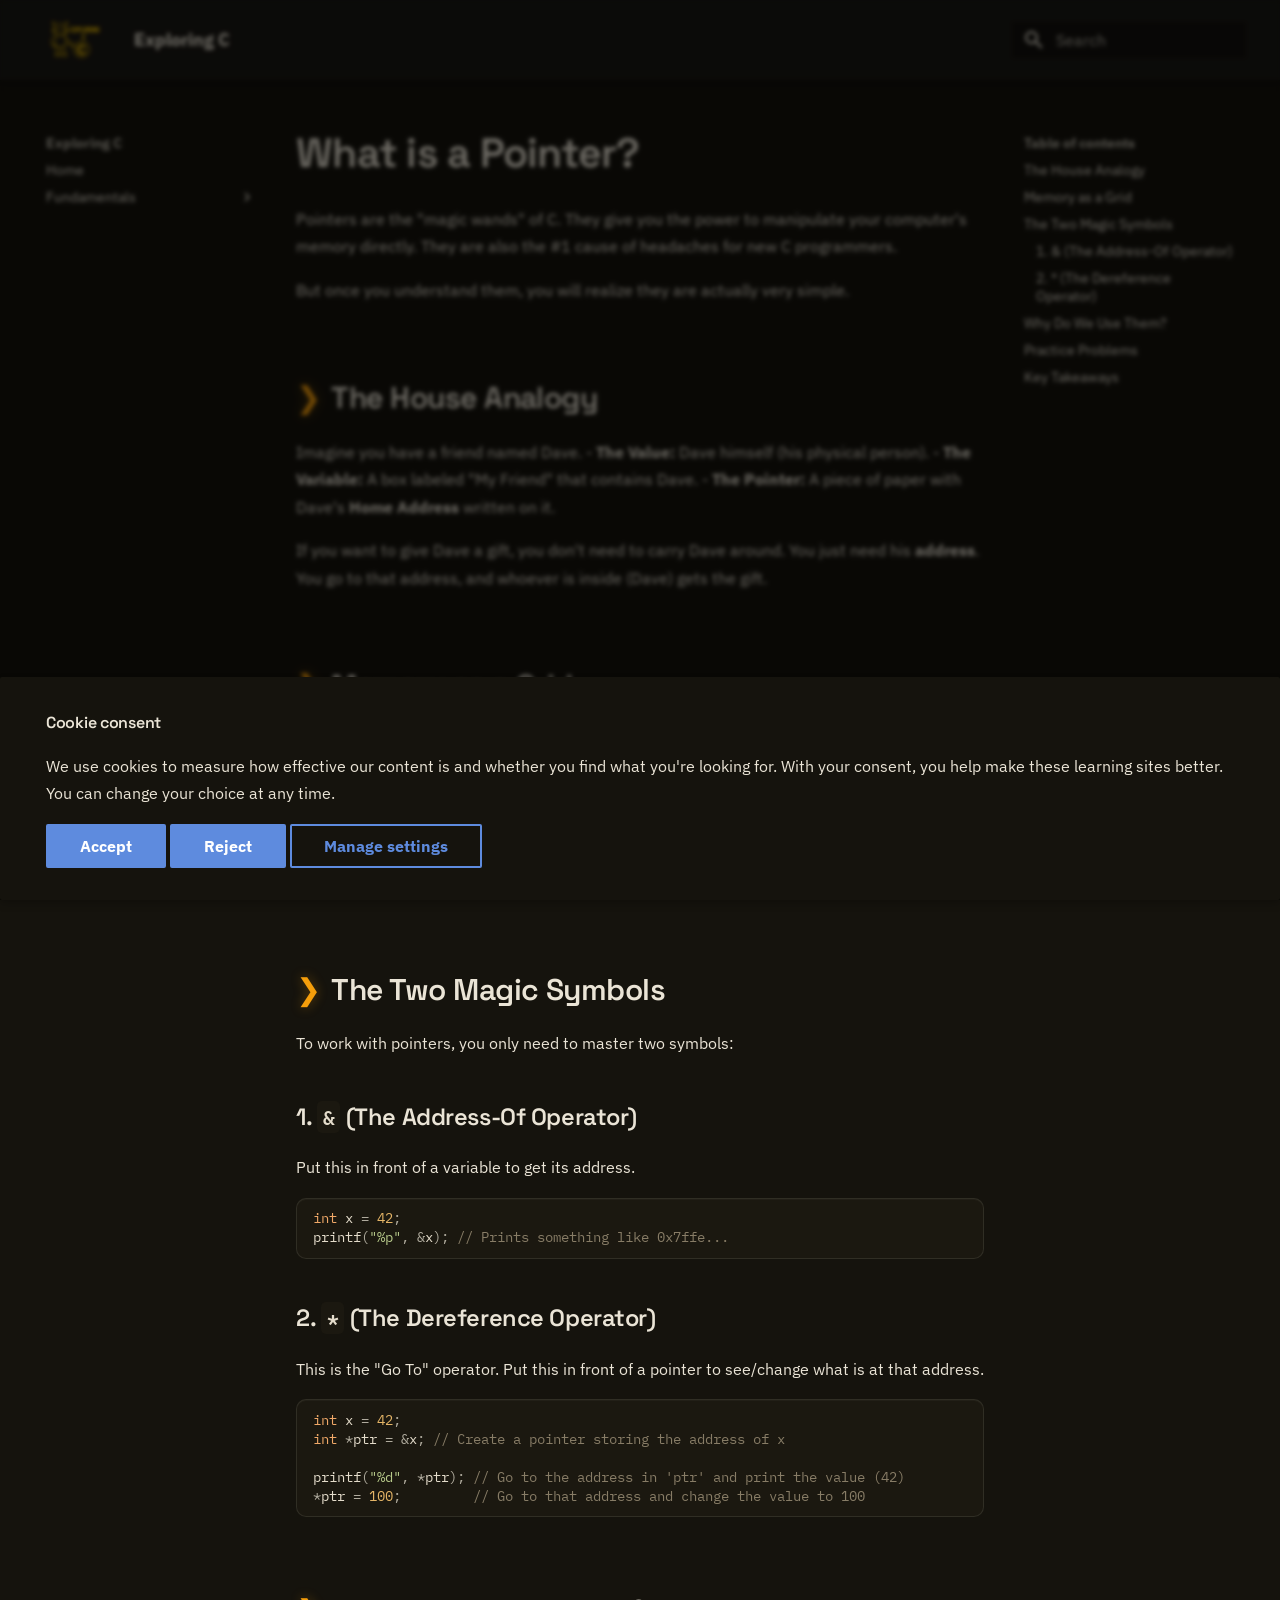
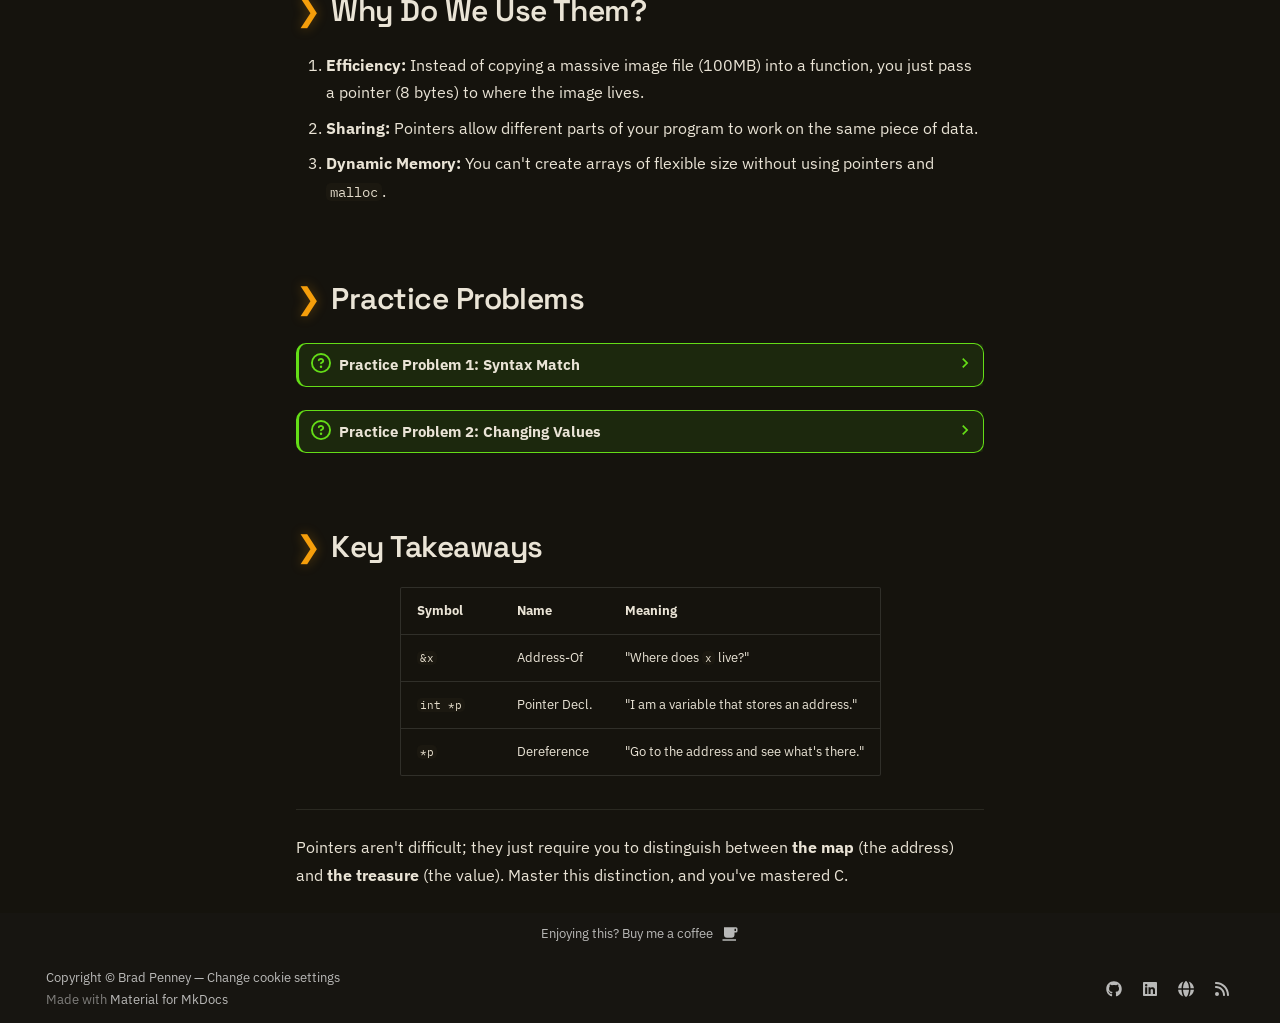
<file: fundamentals/what_is_a_pointer/index.html>
<!doctype html>
<html lang="en" class="no-js">
  <head>
    
      <meta charset="utf-8">
      <meta name="viewport" content="width=device-width,initial-scale=1">
      
        <meta name="description" content="Learn the C programming language from first principles — memory, pointers, and the fundamentals that underpin systems programming.">
      
      
        <meta name="author" content="Brad Penney">
      
      
        <link rel="canonical" href="https://c.bradpenney.io/fundamentals/what_is_a_pointer/">
      
      
      
      
        
      
      
        <link rel="alternate" type="application/rss+xml" title="RSS feed" href="../../feed_rss_created.xml">
        <link rel="alternate" type="application/rss+xml" title="RSS feed of updated content" href="../../feed_rss_updated.xml">
      
      <link rel="icon" href="../../images/exploring_c.png">
      <meta name="generator" content="mkdocs-1.6.1, mkdocs-material-9.7.6">
    
    
      
        <title>What is a Pointer? - Exploring C</title>
      
    
    
      <link rel="stylesheet" href="../../assets/stylesheets/main.484c7ddc.min.css">
      
        
        <link rel="stylesheet" href="../../assets/stylesheets/palette.ab4e12ef.min.css">
      
      
  
  
    
      
      
    
  
    
      
      
    
  
    
      
      
    
  
    
      
      
    
  
    
      
      
    
  
    
      
      
    
  
    
      
      
    
  
    
      
      
    
  
    
      
      
    
  
    
      
      
    
  
    
      
      
    
  
    
      
      
    
  
  
  <style>:root{--md-admonition-icon--note:url('data:image/svg+xml;charset=utf-8,%3Csvg%20xmlns%3D%22http%3A//www.w3.org/2000/svg%22%20viewBox%3D%220%200%2016%2016%22%3E%3Cpath%20d%3D%22M1%207.775V2.75C1%201.784%201.784%201%202.75%201h5.025c.464%200%20.91.184%201.238.513l6.25%206.25a1.75%201.75%200%200%201%200%202.474l-5.026%205.026a1.75%201.75%200%200%201-2.474%200l-6.25-6.25A1.75%201.75%200%200%201%201%207.775m1.5%200c0%20.066.026.13.073.177l6.25%206.25a.25.25%200%200%200%20.354%200l5.025-5.025a.25.25%200%200%200%200-.354l-6.25-6.25a.25.25%200%200%200-.177-.073H2.75a.25.25%200%200%200-.25.25ZM6%205a1%201%200%201%201%200%202%201%201%200%200%201%200-2%22/%3E%3C/svg%3E');--md-admonition-icon--abstract:url('data:image/svg+xml;charset=utf-8,%3Csvg%20xmlns%3D%22http%3A//www.w3.org/2000/svg%22%20viewBox%3D%220%200%2016%2016%22%3E%3Cpath%20d%3D%22M2.5%201.75v11.5c0%20.138.112.25.25.25h3.17a.75.75%200%200%201%200%201.5H2.75A1.75%201.75%200%200%201%201%2013.25V1.75C1%20.784%201.784%200%202.75%200h8.5C12.216%200%2013%20.784%2013%201.75v7.736a.75.75%200%200%201-1.5%200V1.75a.25.25%200%200%200-.25-.25h-8.5a.25.25%200%200%200-.25.25m13.274%209.537zl-4.557%204.45a.75.75%200%200%201-1.055-.008l-1.943-1.95a.75.75%200%200%201%201.062-1.058l1.419%201.425%204.026-3.932a.75.75%200%201%201%201.048%201.074M4.75%204h4.5a.75.75%200%200%201%200%201.5h-4.5a.75.75%200%200%201%200-1.5M4%207.75A.75.75%200%200%201%204.75%207h2a.75.75%200%200%201%200%201.5h-2A.75.75%200%200%201%204%207.75%22/%3E%3C/svg%3E');--md-admonition-icon--info:url('data:image/svg+xml;charset=utf-8,%3Csvg%20xmlns%3D%22http%3A//www.w3.org/2000/svg%22%20viewBox%3D%220%200%2016%2016%22%3E%3Cpath%20d%3D%22M0%208a8%208%200%201%201%2016%200A8%208%200%200%201%200%208m8-6.5a6.5%206.5%200%201%200%200%2013%206.5%206.5%200%200%200%200-13M6.5%207.75A.75.75%200%200%201%207.25%207h1a.75.75%200%200%201%20.75.75v2.75h.25a.75.75%200%200%201%200%201.5h-2a.75.75%200%200%201%200-1.5h.25v-2h-.25a.75.75%200%200%201-.75-.75M8%206a1%201%200%201%201%200-2%201%201%200%200%201%200%202%22/%3E%3C/svg%3E');--md-admonition-icon--tip:url('data:image/svg+xml;charset=utf-8,%3Csvg%20xmlns%3D%22http%3A//www.w3.org/2000/svg%22%20viewBox%3D%220%200%2016%2016%22%3E%3Cpath%20d%3D%22M3.499.75a.75.75%200%200%201%201.5%200v.996C5.9%202.903%206.793%203.65%207.662%204.376l.24.202c-.036-.694.055-1.422.426-2.163C9.1.873%2010.794-.045%2012.622.26%2014.408.558%2016%201.94%2016%204.25c0%201.278-.954%202.575-2.44%202.734l.146.508.065.22c.203.701.412%201.455.476%202.226.142%201.707-.4%203.03-1.487%203.898C11.714%2014.671%2010.27%2015%208.75%2015h-6a.75.75%200%200%201%200-1.5h1.376a4.5%204.5%200%200%201-.563-1.191%203.84%203.84%200%200%201-.05-2.063%204.65%204.65%200%200%201-2.025-.293.75.75%200%200%201%20.525-1.406c1.357.507%202.376-.006%202.698-.318l.009-.01a.747.747%200%200%201%201.06%200%20.75.75%200%200%201-.012%201.074c-.912.92-.992%201.835-.768%202.586.221.74.745%201.337%201.196%201.621H8.75c1.343%200%202.398-.296%203.074-.836.635-.507%201.036-1.31.928-2.602-.05-.603-.216-1.224-.422-1.93l-.064-.221c-.12-.407-.246-.84-.353-1.29a2.4%202.4%200%200%201-.507-.441%203.1%203.1%200%200%201-.633-1.248.75.75%200%200%201%201.455-.364c.046.185.144.436.31.627.146.168.353.305.712.305.738%200%201.25-.615%201.25-1.25%200-1.47-.95-2.315-2.123-2.51-1.172-.196-2.227.387-2.706%201.345-.46.92-.27%201.774.019%203.062l.042.19.01.05c.348.443.666.949.94%201.553a.75.75%200%201%201-1.365.62c-.553-1.217-1.32-1.94-2.3-2.768L6.7%205.527c-.814-.68-1.75-1.462-2.692-2.619a3.7%203.7%200%200%200-1.023.88c-.406.495-.663%201.036-.722%201.508.116.122.306.21.591.239.388.038.797-.06%201.032-.19a.75.75%200%200%201%20.728%201.31c-.515.287-1.23.439-1.906.373-.682-.067-1.473-.38-1.879-1.193L.75%205.677V5.5c0-.984.48-1.94%201.077-2.664.46-.559%201.05-1.055%201.673-1.353z%22/%3E%3C/svg%3E');--md-admonition-icon--success:url('data:image/svg+xml;charset=utf-8,%3Csvg%20xmlns%3D%22http%3A//www.w3.org/2000/svg%22%20viewBox%3D%220%200%2016%2016%22%3E%3Cpath%20d%3D%22M13.78%204.22a.75.75%200%200%201%200%201.06l-7.25%207.25a.75.75%200%200%201-1.06%200L2.22%209.28a.75.75%200%200%201%20.018-1.042.75.75%200%200%201%201.042-.018L6%2010.94l6.72-6.72a.75.75%200%200%201%201.06%200%22/%3E%3C/svg%3E');--md-admonition-icon--question:url('data:image/svg+xml;charset=utf-8,%3Csvg%20xmlns%3D%22http%3A//www.w3.org/2000/svg%22%20viewBox%3D%220%200%2016%2016%22%3E%3Cpath%20d%3D%22M0%208a8%208%200%201%201%2016%200A8%208%200%200%201%200%208m8-6.5a6.5%206.5%200%201%200%200%2013%206.5%206.5%200%200%200%200-13M6.92%206.085h.001a.749.749%200%201%201-1.342-.67c.169-.339.436-.701.849-.977C6.845%204.16%207.369%204%208%204a2.76%202.76%200%200%201%201.637.525c.503.377.863.965.863%201.725%200%20.448-.115.83-.329%201.15-.205.307-.47.513-.692.662-.109.072-.22.138-.313.195l-.006.004a6%206%200%200%200-.26.16%201%201%200%200%200-.276.245.75.75%200%200%201-1.248-.832c.184-.264.42-.489.692-.661q.154-.1.313-.195l.007-.004c.1-.061.182-.11.258-.161a1%201%200%200%200%20.277-.245C8.96%206.514%209%206.427%209%206.25a.61.61%200%200%200-.262-.525A1.27%201.27%200%200%200%208%205.5c-.369%200-.595.09-.74.187a1%201%200%200%200-.34.398M9%2011a1%201%200%201%201-2%200%201%201%200%200%201%202%200%22/%3E%3C/svg%3E');--md-admonition-icon--warning:url('data:image/svg+xml;charset=utf-8,%3Csvg%20xmlns%3D%22http%3A//www.w3.org/2000/svg%22%20viewBox%3D%220%200%2016%2016%22%3E%3Cpath%20d%3D%22M6.457%201.047c.659-1.234%202.427-1.234%203.086%200l6.082%2011.378A1.75%201.75%200%200%201%2014.082%2015H1.918a1.75%201.75%200%200%201-1.543-2.575Zm1.763.707a.25.25%200%200%200-.44%200L1.698%2013.132a.25.25%200%200%200%20.22.368h12.164a.25.25%200%200%200%20.22-.368Zm.53%203.996v2.5a.75.75%200%200%201-1.5%200v-2.5a.75.75%200%200%201%201.5%200M9%2011a1%201%200%201%201-2%200%201%201%200%200%201%202%200%22/%3E%3C/svg%3E');--md-admonition-icon--failure:url('data:image/svg+xml;charset=utf-8,%3Csvg%20xmlns%3D%22http%3A//www.w3.org/2000/svg%22%20viewBox%3D%220%200%2016%2016%22%3E%3Cpath%20d%3D%22M2.344%202.343za8%208%200%200%201%2011.314%2011.314A8.002%208.002%200%200%201%20.234%2010.089a8%208%200%200%201%202.11-7.746m1.06%2010.253a6.5%206.5%200%201%200%209.108-9.275%206.5%206.5%200%200%200-9.108%209.275M6.03%204.97%208%206.94l1.97-1.97a.749.749%200%200%201%201.275.326.75.75%200%200%201-.215.734L9.06%208l1.97%201.97a.749.749%200%200%201-.326%201.275.75.75%200%200%201-.734-.215L8%209.06l-1.97%201.97a.749.749%200%200%201-1.275-.326.75.75%200%200%201%20.215-.734L6.94%208%204.97%206.03a.75.75%200%200%201%20.018-1.042.75.75%200%200%201%201.042-.018%22/%3E%3C/svg%3E');--md-admonition-icon--danger:url('data:image/svg+xml;charset=utf-8,%3Csvg%20xmlns%3D%22http%3A//www.w3.org/2000/svg%22%20viewBox%3D%220%200%2016%2016%22%3E%3Cpath%20d%3D%22M9.504.43a1.516%201.516%200%200%201%202.437%201.713L10.415%205.5h2.123c1.57%200%202.346%201.909%201.22%203.004l-7.34%207.142a1.25%201.25%200%200%201-.871.354h-.302a1.25%201.25%200%200%201-1.157-1.723L5.633%2010.5H3.462c-1.57%200-2.346-1.909-1.22-3.004zm1.047%201.074L3.286%208.571A.25.25%200%200%200%203.462%209H6.75a.75.75%200%200%201%20.694%201.034l-1.713%204.188%206.982-6.793A.25.25%200%200%200%2012.538%207H9.25a.75.75%200%200%201-.683-1.06l2.008-4.418.003-.006-.004-.009-.006-.006-.008-.001q-.005%200-.009.004%22/%3E%3C/svg%3E');--md-admonition-icon--bug:url('data:image/svg+xml;charset=utf-8,%3Csvg%20xmlns%3D%22http%3A//www.w3.org/2000/svg%22%20viewBox%3D%220%200%2016%2016%22%3E%3Cpath%20d%3D%22M4.72.22a.75.75%200%200%201%201.06%200l1%20.999a3.5%203.5%200%200%201%202.441%200l.999-1a.748.748%200%200%201%201.265.332.75.75%200%200%201-.205.729l-.775.776c.616.63.995%201.493.995%202.444v.327q0%20.15-.025.292c.408.14.764.392%201.029.722l1.968-.787a.75.75%200%200%201%20.556%201.392L13%207.258V9h2.25a.75.75%200%200%201%200%201.5H13v.5q-.002.615-.141%201.186l2.17.868a.75.75%200%200%201-.557%201.392l-2.184-.873A5%205%200%200%201%208%2016a5%205%200%200%201-4.288-2.427l-2.183.873a.75.75%200%200%201-.558-1.392l2.17-.868A5%205%200%200%201%203%2011v-.5H.75a.75.75%200%200%201%200-1.5H3V7.258L.971%206.446a.75.75%200%200%201%20.558-1.392l1.967.787c.265-.33.62-.583%201.03-.722a1.7%201.7%200%200%201-.026-.292V4.5c0-.951.38-1.814.995-2.444L4.72%201.28a.75.75%200%200%201%200-1.06m.53%206.28a.75.75%200%200%200-.75.75V11a3.5%203.5%200%201%200%207%200V7.25a.75.75%200%200%200-.75-.75ZM6.173%205h3.654A.17.17%200%200%200%2010%204.827V4.5a2%202%200%201%200-4%200v.327c0%20.096.077.173.173.173%22/%3E%3C/svg%3E');--md-admonition-icon--example:url('data:image/svg+xml;charset=utf-8,%3Csvg%20xmlns%3D%22http%3A//www.w3.org/2000/svg%22%20viewBox%3D%220%200%2016%2016%22%3E%3Cpath%20d%3D%22M5%205.782V2.5h-.25a.75.75%200%200%201%200-1.5h6.5a.75.75%200%200%201%200%201.5H11v3.282l3.666%205.76C15.619%2013.04%2014.543%2015%2012.767%2015H3.233c-1.776%200-2.852-1.96-1.899-3.458Zm-2.4%206.565a.75.75%200%200%200%20.633%201.153h9.534a.75.75%200%200%200%20.633-1.153L12.225%2010.5h-8.45ZM9.5%202.5h-3V6c0%20.143-.04.283-.117.403L4.73%209h6.54L9.617%206.403A.75.75%200%200%201%209.5%206Z%22/%3E%3C/svg%3E');--md-admonition-icon--quote:url('data:image/svg+xml;charset=utf-8,%3Csvg%20xmlns%3D%22http%3A//www.w3.org/2000/svg%22%20viewBox%3D%220%200%2016%2016%22%3E%3Cpath%20d%3D%22M1.75%202.5h10.5a.75.75%200%200%201%200%201.5H1.75a.75.75%200%200%201%200-1.5m4%205h8.5a.75.75%200%200%201%200%201.5h-8.5a.75.75%200%200%201%200-1.5m0%205h8.5a.75.75%200%200%201%200%201.5h-8.5a.75.75%200%200%201%200-1.5M2.5%207.75v6a.75.75%200%200%201-1.5%200v-6a.75.75%200%200%201%201.5%200%22/%3E%3C/svg%3E');}</style>



    
    
      
    
    
      
        
        
        <link rel="preconnect" href="https://fonts.gstatic.com" crossorigin>
        <link rel="stylesheet" href="https://fonts.googleapis.com/css?family=IBM+Plex+Sans:300,300i,400,400i,700,700i%7CIBM+Plex+Mono:400,400i,700,700i&display=fallback">
        <style>:root{--md-text-font:"IBM Plex Sans";--md-code-font:"IBM Plex Mono"}</style>
      
    
    
      <link rel="stylesheet" href="../../stylesheets/extra.css">
    
    <script>__md_scope=new URL("../..",location),__md_hash=e=>[...e].reduce(((e,_)=>(e<<5)-e+_.charCodeAt(0)),0),__md_get=(e,_=localStorage,t=__md_scope)=>JSON.parse(_.getItem(t.pathname+"."+e)),__md_set=(e,_,t=localStorage,a=__md_scope)=>{try{t.setItem(a.pathname+"."+e,JSON.stringify(_))}catch(e){}}</script>
    
      
  


  
  

<script id="__analytics">function __md_analytics(){function e(){dataLayer.push(arguments)}window.dataLayer=window.dataLayer||[],e("js",new Date),e("config","G-V01MJ4R3SQ"),document.addEventListener("DOMContentLoaded",(function(){document.forms.search&&document.forms.search.query.addEventListener("blur",(function(){this.value&&e("event","search",{search_term:this.value})}));document$.subscribe((function(){var t=document.forms.feedback;if(void 0!==t)for(var a of t.querySelectorAll("[type=submit]"))a.addEventListener("click",(function(a){a.preventDefault();var n=document.location.pathname,d=this.getAttribute("data-md-value");e("event","feedback",{page:n,data:d}),t.firstElementChild.disabled=!0;var r=t.querySelector(".md-feedback__note [data-md-value='"+d+"']");r&&(r.hidden=!1)})),t.hidden=!1})),location$.subscribe((function(t){e("config","G-V01MJ4R3SQ",{page_path:t.pathname})}))}));var t=document.createElement("script");t.async=!0,t.src="https://www.googletagmanager.com/gtag/js?id=G-V01MJ4R3SQ",document.getElementById("__analytics").insertAdjacentElement("afterEnd",t)}</script>
  
    <script>if("undefined"!=typeof __md_analytics){var consent=__md_get("__consent");consent&&consent.analytics&&__md_analytics()}</script>
  

    
    
  
<meta property="og:type" content="website" />
<meta property="og:title" content="What is a Pointer? - Exploring C" />
<meta property="og:description" content="Learn the C programming language from first principles — memory, pointers, and the fundamentals that underpin systems programming." />
<meta property="og:image" content="https://c.bradpenney.io/assets/images/social/fundamentals/what_is_a_pointer.png" />
<meta property="og:image:type" content="image/png" />
<meta property="og:image:width" content="1200" />
<meta property="og:image:height" content="630" />
<meta property="og:url" content="https://c.bradpenney.io/fundamentals/what_is_a_pointer/" />
<meta property="twitter:card" content="summary_large_image" />
<meta property="twitter:title" content="What is a Pointer? - Exploring C" />
<meta property="twitter:description" content="Learn the C programming language from first principles — memory, pointers, and the fundamentals that underpin systems programming." />
<meta property="twitter:image" content="https://c.bradpenney.io/assets/images/social/fundamentals/what_is_a_pointer.png" />
</head>
  
  
    
    
    
    
    
    <body dir="ltr" data-md-color-scheme="slate" data-md-color-primary="black" data-md-color-accent="amber">
  
    
    <input class="md-toggle" data-md-toggle="drawer" type="checkbox" id="__drawer" autocomplete="off">
    <input class="md-toggle" data-md-toggle="search" type="checkbox" id="__search" autocomplete="off">
    <label class="md-overlay" for="__drawer"></label>
    <div data-md-component="skip">
      
        
        <a href="#what-is-a-pointer" class="md-skip">
          Skip to content
        </a>
      
    </div>
    <div data-md-component="announce">
      
    </div>
    
    
      

  

<header class="md-header md-header--shadow" data-md-component="header">
  <nav class="md-header__inner md-grid" aria-label="Header">
    <a href="../.." title="Exploring C" class="md-header__button md-logo" aria-label="Exploring C" data-md-component="logo">
      
  <img src="../../images/exploring_c.png" alt="logo">

    </a>
    <label class="md-header__button md-icon" for="__drawer">
      
      <svg xmlns="http://www.w3.org/2000/svg" viewBox="0 0 24 24"><path d="M3 6h18v2H3zm0 5h18v2H3zm0 5h18v2H3z"/></svg>
    </label>
    <div class="md-header__title" data-md-component="header-title">
      <div class="md-header__ellipsis">
        <div class="md-header__topic">
          <span class="md-ellipsis">
            Exploring C
          </span>
        </div>
        <div class="md-header__topic" data-md-component="header-topic">
          <span class="md-ellipsis">
            
              What is a Pointer?
            
          </span>
        </div>
      </div>
    </div>
    
      
    
    
    
    
      
      
        <label class="md-header__button md-icon" for="__search">
          
          <svg xmlns="http://www.w3.org/2000/svg" viewBox="0 0 24 24"><path d="M9.5 3A6.5 6.5 0 0 1 16 9.5c0 1.61-.59 3.09-1.56 4.23l.27.27h.79l5 5-1.5 1.5-5-5v-.79l-.27-.27A6.52 6.52 0 0 1 9.5 16 6.5 6.5 0 0 1 3 9.5 6.5 6.5 0 0 1 9.5 3m0 2C7 5 5 7 5 9.5S7 14 9.5 14 14 12 14 9.5 12 5 9.5 5"/></svg>
        </label>
        <div class="md-search" data-md-component="search" role="dialog">
  <label class="md-search__overlay" for="__search"></label>
  <div class="md-search__inner" role="search">
    <form class="md-search__form" name="search">
      <input type="text" class="md-search__input" name="query" aria-label="Search" placeholder="Search" autocapitalize="off" autocorrect="off" autocomplete="off" spellcheck="false" data-md-component="search-query" required>
      <label class="md-search__icon md-icon" for="__search">
        
        <svg xmlns="http://www.w3.org/2000/svg" viewBox="0 0 24 24"><path d="M9.5 3A6.5 6.5 0 0 1 16 9.5c0 1.61-.59 3.09-1.56 4.23l.27.27h.79l5 5-1.5 1.5-5-5v-.79l-.27-.27A6.52 6.52 0 0 1 9.5 16 6.5 6.5 0 0 1 3 9.5 6.5 6.5 0 0 1 9.5 3m0 2C7 5 5 7 5 9.5S7 14 9.5 14 14 12 14 9.5 12 5 9.5 5"/></svg>
        
        <svg xmlns="http://www.w3.org/2000/svg" viewBox="0 0 24 24"><path d="M20 11v2H8l5.5 5.5-1.42 1.42L4.16 12l7.92-7.92L13.5 5.5 8 11z"/></svg>
      </label>
      <nav class="md-search__options" aria-label="Search">
        
        <button type="reset" class="md-search__icon md-icon" title="Clear" aria-label="Clear" tabindex="-1">
          
          <svg xmlns="http://www.w3.org/2000/svg" viewBox="0 0 24 24"><path d="M19 6.41 17.59 5 12 10.59 6.41 5 5 6.41 10.59 12 5 17.59 6.41 19 12 13.41 17.59 19 19 17.59 13.41 12z"/></svg>
        </button>
      </nav>
      
    </form>
    <div class="md-search__output">
      <div class="md-search__scrollwrap" tabindex="0" data-md-scrollfix>
        <div class="md-search-result" data-md-component="search-result">
          <div class="md-search-result__meta">
            Initializing search
          </div>
          <ol class="md-search-result__list" role="presentation"></ol>
        </div>
      </div>
    </div>
  </div>
</div>
      
    
    
  </nav>
  
</header>
    
    <div class="md-container" data-md-component="container">
      
      
        
          
        
      
      <main class="md-main" data-md-component="main">
        <div class="md-main__inner md-grid">
          
            
              
              <div class="md-sidebar md-sidebar--primary" data-md-component="sidebar" data-md-type="navigation" >
                <div class="md-sidebar__scrollwrap">
                  <div class="md-sidebar__inner">
                    



<nav class="md-nav md-nav--primary" aria-label="Navigation" data-md-level="0">
  <label class="md-nav__title" for="__drawer">
    <a href="../.." title="Exploring C" class="md-nav__button md-logo" aria-label="Exploring C" data-md-component="logo">
      
  <img src="../../images/exploring_c.png" alt="logo">

    </a>
    Exploring C
  </label>
  
  <ul class="md-nav__list" data-md-scrollfix>
    
      
      
  
  
  
  
    <li class="md-nav__item">
      <a href="../.." class="md-nav__link">
        
  
  
  <span class="md-ellipsis">
    
  
    Home
  

    
  </span>
  
  

      </a>
    </li>
  

    
      
      
  
  
  
  
    
    
    
    
    
    <li class="md-nav__item md-nav__item--nested">
      
        
        
        <input class="md-nav__toggle md-toggle " type="checkbox" id="__nav_2" >
        
          
          <label class="md-nav__link" for="__nav_2" id="__nav_2_label" tabindex="0">
            
  
  
  <span class="md-ellipsis">
    
  
    Fundamentals
  

    
  </span>
  
  

            <span class="md-nav__icon md-icon"></span>
          </label>
        
        <nav class="md-nav" data-md-level="1" aria-labelledby="__nav_2_label" aria-expanded="false">
          <label class="md-nav__title" for="__nav_2">
            <span class="md-nav__icon md-icon"></span>
            
  
    Fundamentals
  

          </label>
          <ul class="md-nav__list" data-md-scrollfix>
            
              
                
  
  
  
  
    <li class="md-nav__item">
      <a href="../../hello_world/" class="md-nav__link">
        
  
  
  <span class="md-ellipsis">
    
  
    Hello World
  

    
  </span>
  
  

      </a>
    </li>
  

              
            
          </ul>
        </nav>
      
    </li>
  

    
  </ul>
</nav>
                  </div>
                </div>
              </div>
            
            
              
              <div class="md-sidebar md-sidebar--secondary" data-md-component="sidebar" data-md-type="toc" >
                <div class="md-sidebar__scrollwrap">
                  <div class="md-sidebar__inner">
                    

<nav class="md-nav md-nav--secondary" aria-label="Table of contents">
  
  
  
    
  
  
    <label class="md-nav__title" for="__toc">
      <span class="md-nav__icon md-icon"></span>
      Table of contents
    </label>
    <ul class="md-nav__list" data-md-component="toc" data-md-scrollfix>
      
        <li class="md-nav__item">
  <a href="#the-house-analogy" class="md-nav__link">
    <span class="md-ellipsis">
      
        The House Analogy
      
    </span>
  </a>
  
</li>
      
        <li class="md-nav__item">
  <a href="#memory-as-a-grid" class="md-nav__link">
    <span class="md-ellipsis">
      
        Memory as a Grid
      
    </span>
  </a>
  
</li>
      
        <li class="md-nav__item">
  <a href="#the-two-magic-symbols" class="md-nav__link">
    <span class="md-ellipsis">
      
        The Two Magic Symbols
      
    </span>
  </a>
  
    <nav class="md-nav" aria-label="The Two Magic Symbols">
      <ul class="md-nav__list">
        
          <li class="md-nav__item">
  <a href="#1-the-address-of-operator" class="md-nav__link">
    <span class="md-ellipsis">
      
        1. &amp; (The Address-Of Operator)
      
    </span>
  </a>
  
</li>
        
          <li class="md-nav__item">
  <a href="#2-the-dereference-operator" class="md-nav__link">
    <span class="md-ellipsis">
      
        2. * (The Dereference Operator)
      
    </span>
  </a>
  
</li>
        
      </ul>
    </nav>
  
</li>
      
        <li class="md-nav__item">
  <a href="#why-do-we-use-them" class="md-nav__link">
    <span class="md-ellipsis">
      
        Why Do We Use Them?
      
    </span>
  </a>
  
</li>
      
        <li class="md-nav__item">
  <a href="#practice-problems" class="md-nav__link">
    <span class="md-ellipsis">
      
        Practice Problems
      
    </span>
  </a>
  
</li>
      
        <li class="md-nav__item">
  <a href="#key-takeaways" class="md-nav__link">
    <span class="md-ellipsis">
      
        Key Takeaways
      
    </span>
  </a>
  
</li>
      
    </ul>
  
</nav>
                  </div>
                </div>
              </div>
            
          
          
            <div class="md-content" data-md-component="content">
              
              <article class="md-content__inner md-typeset">
                
                  



<h1 id="what-is-a-pointer">What is a Pointer?<a class="headerlink" href="#what-is-a-pointer" title="Link to this section">🔗</a></h1>
<p>Pointers are the "magic wands" of C. They give you the power to manipulate your computer's memory directly. They are also the #1 cause of headaches for new C programmers. </p>
<p>But once you understand them, you will realize they are actually very simple.</p>
<h2 id="the-house-analogy">The House Analogy<a class="headerlink" href="#the-house-analogy" title="Link to this section">🔗</a></h2>
<p>Imagine you have a friend named Dave.
-   <strong>The Value:</strong> Dave himself (his physical person).
-   <strong>The Variable:</strong> A box labeled "My Friend" that contains Dave.
-   <strong>The Pointer:</strong> A piece of paper with Dave's <strong>Home Address</strong> written on it.</p>
<p>If you want to give Dave a gift, you don't need to carry Dave around. You just need his <strong>address</strong>. You go to that address, and whoever is inside (Dave) gets the gift.</p>
<h2 id="memory-as-a-grid">Memory as a Grid<a class="headerlink" href="#memory-as-a-grid" title="Link to this section">🔗</a></h2>
<p>Inside your computer, RAM is just a giant grid of numbered slots (bytes). Every slot has a unique number, called its <strong>Memory Address</strong>.</p>
<p>When you declare <code>int x = 42;</code>, the computer picks a slot (e.g., address <code>1004</code>) and stores the number <code>42</code> there.</p>
<p>A <strong>Pointer</strong> is just a variable that stores a <strong>Memory Address</strong>.</p>
<h2 id="the-two-magic-symbols">The Two Magic Symbols<a class="headerlink" href="#the-two-magic-symbols" title="Link to this section">🔗</a></h2>
<p>To work with pointers, you only need to master two symbols:</p>
<h3 id="1-the-address-of-operator">1. <code>&amp;</code> (The Address-Of Operator)<a class="headerlink" href="#1-the-address-of-operator" title="Link to this section">🔗</a></h3>
<p>Put this in front of a variable to get its address.
<div class="language-c highlight"><pre><span></span><code><span id="__span-0-1"><a id="__codelineno-0-1" name="__codelineno-0-1" href="#__codelineno-0-1"></a><span class="kt">int</span><span class="w"> </span><span class="n">x</span><span class="w"> </span><span class="o">=</span><span class="w"> </span><span class="mi">42</span><span class="p">;</span>
</span><span id="__span-0-2"><a id="__codelineno-0-2" name="__codelineno-0-2" href="#__codelineno-0-2"></a><span class="n">printf</span><span class="p">(</span><span class="s">&quot;%p&quot;</span><span class="p">,</span><span class="w"> </span><span class="o">&amp;</span><span class="n">x</span><span class="p">);</span><span class="w"> </span><span class="c1">// Prints something like 0x7ffe...</span>
</span></code></pre></div></p>
<h3 id="2-the-dereference-operator">2. <code>*</code> (The Dereference Operator)<a class="headerlink" href="#2-the-dereference-operator" title="Link to this section">🔗</a></h3>
<p>This is the "Go To" operator. Put this in front of a pointer to see/change what is at that address.
<div class="language-c highlight"><pre><span></span><code><span id="__span-1-1"><a id="__codelineno-1-1" name="__codelineno-1-1" href="#__codelineno-1-1"></a><span class="kt">int</span><span class="w"> </span><span class="n">x</span><span class="w"> </span><span class="o">=</span><span class="w"> </span><span class="mi">42</span><span class="p">;</span>
</span><span id="__span-1-2"><a id="__codelineno-1-2" name="__codelineno-1-2" href="#__codelineno-1-2"></a><span class="kt">int</span><span class="w"> </span><span class="o">*</span><span class="n">ptr</span><span class="w"> </span><span class="o">=</span><span class="w"> </span><span class="o">&amp;</span><span class="n">x</span><span class="p">;</span><span class="w"> </span><span class="c1">// Create a pointer storing the address of x</span>
</span><span id="__span-1-3"><a id="__codelineno-1-3" name="__codelineno-1-3" href="#__codelineno-1-3"></a>
</span><span id="__span-1-4"><a id="__codelineno-1-4" name="__codelineno-1-4" href="#__codelineno-1-4"></a><span class="n">printf</span><span class="p">(</span><span class="s">&quot;%d&quot;</span><span class="p">,</span><span class="w"> </span><span class="o">*</span><span class="n">ptr</span><span class="p">);</span><span class="w"> </span><span class="c1">// Go to the address in &#39;ptr&#39; and print the value (42)</span>
</span><span id="__span-1-5"><a id="__codelineno-1-5" name="__codelineno-1-5" href="#__codelineno-1-5"></a><span class="o">*</span><span class="n">ptr</span><span class="w"> </span><span class="o">=</span><span class="w"> </span><span class="mi">100</span><span class="p">;</span><span class="w">         </span><span class="c1">// Go to that address and change the value to 100</span>
</span></code></pre></div></p>
<h2 id="why-do-we-use-them">Why Do We Use Them?<a class="headerlink" href="#why-do-we-use-them" title="Link to this section">🔗</a></h2>
<ol>
<li><strong>Efficiency:</strong> Instead of copying a massive image file (100MB) into a function, you just pass a pointer (8 bytes) to where the image lives.</li>
<li><strong>Sharing:</strong> Pointers allow different parts of your program to work on the same piece of data.</li>
<li><strong>Dynamic Memory:</strong> You can't create arrays of flexible size without using pointers and <code>malloc</code>.</li>
</ol>
<h2 id="practice-problems">Practice Problems<a class="headerlink" href="#practice-problems" title="Link to this section">🔗</a></h2>
<details class="question">
<summary>Practice Problem 1: Syntax Match</summary>
<p>If <code>ptr</code> is a pointer to <code>x</code>, which of these is true?
A. <code>ptr</code> stores the value of <code>x</code>.
B. <code>*ptr</code> is the same as <code>x</code>.
C. <code>&amp;ptr</code> is the same as <code>x</code>.</p>
<details class="tip">
<summary>Solution</summary>
<p><strong>B.</strong> </p>
<p><code>ptr</code> stores the <em>address</em> of <code>x</code>. When you use the <code>*</code> (dereference) operator, you are looking at the value stored at that address, which is <code>x</code>.</p>
</details>
</details>
<details class="question">
<summary>Practice Problem 2: Changing Values</summary>
<p><div class="language-c highlight"><pre><span></span><code><span id="__span-2-1"><a id="__codelineno-2-1" name="__codelineno-2-1" href="#__codelineno-2-1"></a><span class="kt">int</span><span class="w"> </span><span class="n">a</span><span class="w"> </span><span class="o">=</span><span class="w"> </span><span class="mi">10</span><span class="p">;</span>
</span><span id="__span-2-2"><a id="__codelineno-2-2" name="__codelineno-2-2" href="#__codelineno-2-2"></a><span class="kt">int</span><span class="w"> </span><span class="n">b</span><span class="w"> </span><span class="o">=</span><span class="w"> </span><span class="mi">20</span><span class="p">;</span>
</span><span id="__span-2-3"><a id="__codelineno-2-3" name="__codelineno-2-3" href="#__codelineno-2-3"></a><span class="kt">int</span><span class="w"> </span><span class="o">*</span><span class="n">p</span><span class="w"> </span><span class="o">=</span><span class="w"> </span><span class="o">&amp;</span><span class="n">a</span><span class="p">;</span>
</span><span id="__span-2-4"><a id="__codelineno-2-4" name="__codelineno-2-4" href="#__codelineno-2-4"></a><span class="o">*</span><span class="n">p</span><span class="w"> </span><span class="o">=</span><span class="w"> </span><span class="n">b</span><span class="p">;</span>
</span></code></pre></div>
After this code runs, what is the value of <code>a</code>?</p>
<details class="tip">
<summary>Solution</summary>
<p><strong>20.</strong> </p>
<p>The pointer <code>p</code> was pointing to <code>a</code>. When you ran <code>*p = b</code>, you told the computer: "Go to the address stored in <code>p</code> (which is <code>a</code>'s house) and put the value of <code>b</code> (20) inside."</p>
</details>
</details>
<h2 id="key-takeaways">Key Takeaways<a class="headerlink" href="#key-takeaways" title="Link to this section">🔗</a></h2>
<table>
<thead>
<tr>
<th style="text-align: left;">Symbol</th>
<th style="text-align: left;">Name</th>
<th style="text-align: left;">Meaning</th>
</tr>
</thead>
<tbody>
<tr>
<td style="text-align: left;"><code>&amp;x</code></td>
<td style="text-align: left;">Address-Of</td>
<td style="text-align: left;">"Where does <code>x</code> live?"</td>
</tr>
<tr>
<td style="text-align: left;"><code>int *p</code></td>
<td style="text-align: left;">Pointer Decl.</td>
<td style="text-align: left;">"I am a variable that stores an address."</td>
</tr>
<tr>
<td style="text-align: left;"><code>*p</code></td>
<td style="text-align: left;">Dereference</td>
<td style="text-align: left;">"Go to the address and see what's there."</td>
</tr>
</tbody>
</table>
<hr />
<p>Pointers aren't difficult; they just require you to distinguish between <strong>the map</strong> (the address) and <strong>the treasure</strong> (the value). Master this distinction, and you've mastered C.</p>









  




                
              </article>
            </div>
          
          
  <script>var tabs=__md_get("__tabs");if(Array.isArray(tabs))e:for(var set of document.querySelectorAll(".tabbed-set")){var labels=set.querySelector(".tabbed-labels");for(var tab of tabs)for(var label of labels.getElementsByTagName("label"))if(label.innerText.trim()===tab){var input=document.getElementById(label.htmlFor);input.checked=!0;continue e}}</script>

<script>var target=document.getElementById(location.hash.slice(1));target&&target.name&&(target.checked=target.name.startsWith("__tabbed_"))</script>
        </div>
        
      </main>
      
        <footer class="md-footer">
  
  <div class="md-footer-meta md-typeset">
    <div class="md-footer-coffee">
      <a
        href="https://buymeacoffee.com/brad.penney"
        target="_blank"
        rel="noopener"
        class="md-footer-coffee__link"
      >
        <span>Enjoying this? Buy me a coffee</span>
        <svg xmlns="http://www.w3.org/2000/svg" viewBox="0 0 24 24"><path d="M2 21h18v-2H2M20 8h-2V5h2m0-2H4v10a4 4 0 0 0 4 4h6a4 4 0 0 0 4-4v-3h2a2 2 0 0 0 2-2V5a2 2 0 0 0-2-2"/></svg>
      </a>
    </div>
    <div class="md-footer-meta__inner md-grid">
      <div class="md-copyright">
  
    <div class="md-copyright__highlight">
      Copyright &copy; Brad Penney — <a href="#__consent">Change cookie settings</a>
    </div>
  
  
    Made with
    <a href="https://squidfunk.github.io/mkdocs-material/" target="_blank" rel="noopener">
      Material for MkDocs
    </a>
  
</div>
      
        
<div class="md-social">
  
    
    
    
    
      
      
    
    <a href="https://github.com/bradpenney" target="_blank" rel="noopener" title="github.com" class="md-social__link">
      <svg xmlns="http://www.w3.org/2000/svg" viewBox="0 0 512 512"><!--! Font Awesome Free 7.1.0 by @fontawesome - https://fontawesome.com License - https://fontawesome.com/license/free (Icons: CC BY 4.0, Fonts: SIL OFL 1.1, Code: MIT License) Copyright 2025 Fonticons, Inc.--><path d="M173.9 397.4c0 2-2.3 3.6-5.2 3.6-3.3.3-5.6-1.3-5.6-3.6 0-2 2.3-3.6 5.2-3.6 3-.3 5.6 1.3 5.6 3.6m-31.1-4.5c-.7 2 1.3 4.3 4.3 4.9 2.6 1 5.6 0 6.2-2s-1.3-4.3-4.3-5.2c-2.6-.7-5.5.3-6.2 2.3m44.2-1.7c-2.9.7-4.9 2.6-4.6 4.9.3 2 2.9 3.3 5.9 2.6 2.9-.7 4.9-2.6 4.6-4.6-.3-1.9-3-3.2-5.9-2.9M252.8 8C114.1 8 8 113.3 8 252c0 110.9 69.8 205.8 169.5 239.2 12.8 2.3 17.3-5.6 17.3-12.1 0-6.2-.3-40.4-.3-61.4 0 0-70 15-84.7-29.8 0 0-11.4-29.1-27.8-36.6 0 0-22.9-15.7 1.6-15.4 0 0 24.9 2 38.6 25.8 21.9 38.6 58.6 27.5 72.9 20.9 2.3-16 8.8-27.1 16-33.7-55.9-6.2-112.3-14.3-112.3-110.5 0-27.5 7.6-41.3 23.6-58.9-2.6-6.5-11.1-33.3 2.6-67.9 20.9-6.5 69 27 69 27 20-5.6 41.5-8.5 62.8-8.5s42.8 2.9 62.8 8.5c0 0 48.1-33.6 69-27 13.7 34.7 5.2 61.4 2.6 67.9 16 17.7 25.8 31.5 25.8 58.9 0 96.5-58.9 104.2-114.8 110.5 9.2 7.9 17 22.9 17 46.4 0 33.7-.3 75.4-.3 83.6 0 6.5 4.6 14.4 17.3 12.1C436.2 457.8 504 362.9 504 252 504 113.3 391.5 8 252.8 8M105.2 352.9c-1.3 1-1 3.3.7 5.2 1.6 1.6 3.9 2.3 5.2 1 1.3-1 1-3.3-.7-5.2-1.6-1.6-3.9-2.3-5.2-1m-10.8-8.1c-.7 1.3.3 2.9 2.3 3.9 1.6 1 3.6.7 4.3-.7.7-1.3-.3-2.9-2.3-3.9-2-.6-3.6-.3-4.3.7m32.4 35.6c-1.6 1.3-1 4.3 1.3 6.2 2.3 2.3 5.2 2.6 6.5 1 1.3-1.3.7-4.3-1.3-6.2-2.2-2.3-5.2-2.6-6.5-1m-11.4-14.7c-1.6 1-1.6 3.6 0 5.9s4.3 3.3 5.6 2.3c1.6-1.3 1.6-3.9 0-6.2-1.4-2.3-4-3.3-5.6-2"/></svg>
    </a>
  
    
    
    
    
      
      
    
    <a href="https://linkedin.com/in/bradpenney" target="_blank" rel="noopener" title="linkedin.com" class="md-social__link">
      <svg xmlns="http://www.w3.org/2000/svg" viewBox="0 0 448 512"><!--! Font Awesome Free 7.1.0 by @fontawesome - https://fontawesome.com License - https://fontawesome.com/license/free (Icons: CC BY 4.0, Fonts: SIL OFL 1.1, Code: MIT License) Copyright 2025 Fonticons, Inc.--><path d="M416 32H31.9C14.3 32 0 46.5 0 64.3v383.4C0 465.5 14.3 480 31.9 480H416c17.6 0 32-14.5 32-32.3V64.3c0-17.8-14.4-32.3-32-32.3M135.4 416H69V202.2h66.5V416zM102.2 96a38.5 38.5 0 1 1 0 77 38.5 38.5 0 1 1 0-77m282.1 320h-66.4V312c0-24.8-.5-56.7-34.5-56.7-34.6 0-39.9 27-39.9 54.9V416h-66.4V202.2h63.7v29.2h.9c8.9-16.8 30.6-34.5 62.9-34.5 67.2 0 79.7 44.3 79.7 101.9z"/></svg>
    </a>
  
    
    
    
    
      
      
    
    <a href="https://bradpenney.io" target="_blank" rel="noopener" title="bradpenney.io" class="md-social__link">
      <svg xmlns="http://www.w3.org/2000/svg" viewBox="0 0 512 512"><!--! Font Awesome Free 7.1.0 by @fontawesome - https://fontawesome.com License - https://fontawesome.com/license/free (Icons: CC BY 4.0, Fonts: SIL OFL 1.1, Code: MIT License) Copyright 2025 Fonticons, Inc.--><path d="M351.9 280H161c2.9 64.5 17.2 123.9 37.5 167.4 11.4 24.5 23.7 41.8 35.1 52.4 11.2 10.5 18.9 12.2 22.9 12.2s11.7-1.7 22.9-12.2c11.4-10.6 23.7-28 35.1-52.4 20.3-43.5 34.6-102.9 37.5-167.4zm-191-48h190.9c-2.8-64.5-17.1-123.9-37.4-167.4-11.4-24.4-23.7-41.8-35.1-52.4C268.1 1.7 260.4 0 256.4 0s-11.7 1.7-22.9 12.2c-11.4 10.6-23.7 28-35.1 52.4-20.3 43.5-34.6 102.9-37.5 167.4m-48 0c3.5-85.6 25.6-165.1 57.9-217.3C78.7 47.3 10.9 131.2 1.5 232zM1.5 280c9.4 100.8 77.2 184.7 169.3 217.3-32.3-52.2-54.4-131.7-57.9-217.3zm398.4 0c-3.5 85.6-25.6 165.1-57.9 217.3 92.1-32.7 159.9-116.5 169.3-217.3zm111.4-48C501.9 131.2 434.1 47.3 342 14.7c32.3 52.2 54.4 131.7 57.9 217.3z"/></svg>
    </a>
  
    
    
    
    
      
      
    
    <a href="https://c.bradpenney.io/feed_rss_created.xml" target="_blank" rel="noopener" title="c.bradpenney.io" class="md-social__link">
      <svg xmlns="http://www.w3.org/2000/svg" viewBox="0 0 448 512"><!--! Font Awesome Free 7.1.0 by @fontawesome - https://fontawesome.com License - https://fontawesome.com/license/free (Icons: CC BY 4.0, Fonts: SIL OFL 1.1, Code: MIT License) Copyright 2025 Fonticons, Inc.--><path d="M0 64c0-17.7 14.3-32 32-32 229.8 0 416 186.2 416 416 0 17.7-14.3 32-32 32s-32-14.3-32-32C384 253.6 226.4 96 32 96 14.3 96 0 81.7 0 64m0 352a64 64 0 1 1 128 0 64 64 0 1 1-128 0m32-256c159.1 0 288 128.9 288 288 0 17.7-14.3 32-32 32s-32-14.3-32-32c0-123.7-100.3-224-224-224-17.7 0-32-14.3-32-32s14.3-32 32-32"/></svg>
    </a>
  
</div>
      
    </div>
  </div>
</footer>
      
    </div>
    <div class="md-dialog" data-md-component="dialog">
      <div class="md-dialog__inner md-typeset"></div>
    </div>
    
    
      <div class="md-consent" data-md-component="consent" id="__consent" hidden>
        <div class="md-consent__overlay"></div>
        <aside class="md-consent__inner">
          <form class="md-consent__form md-grid md-typeset" name="consent">
            



<h4>Cookie consent</h4>
<p>We use cookies to measure how effective our content is and whether you find what you're looking for. With your consent, you help make these learning sites better. You can change your choice at any time.</p>
<input class="md-toggle" type="checkbox" id="__settings" >
<div class="md-consent__settings">
  <ul class="task-list">
    
    
    
      
    
    
      
        
  
  
    
    
  
  <li class="task-list-item">
    <label class="task-list-control">
      <input type="checkbox" name="analytics" >
      <span class="task-list-indicator"></span>
      Google Analytics
    </label>
  </li>

      
    
  </ul>
</div>
<div class="md-consent__controls">
  
    
      <button class="md-button md-button--primary">Accept</button>
    
    
    
  
    
    
      <button type="reset" class="md-button md-button--primary">Reject</button>
    
    
  
    
    
    
      <label class="md-button" for="__settings">Manage settings</label>
    
  
</div>
          </form>
        </aside>
      </div>
      <script>var consent=__md_get("__consent");if(consent)for(var input of document.forms.consent.elements)input.name&&(input.checked=consent[input.name]||!1);else"file:"!==location.protocol&&setTimeout((function(){document.querySelector("[data-md-component=consent]").hidden=!1}),250);var form=document.forms.consent;for(var action of["submit","reset"])form.addEventListener(action,(function(e){if(e.preventDefault(),"reset"===e.type)for(var n of document.forms.consent.elements)n.name&&(n.checked=!1);__md_set("__consent",Object.fromEntries(Array.from(new FormData(form).keys()).map((function(e){return[e,!0]})))),location.hash="",location.reload()}))</script>
    
    
      
      
      <script id="__config" type="application/json">{"annotate": null, "base": "../..", "features": ["content.code.annotate", "content.tabs.link", "content.code.highlight", "content.tooltips", "content.code.mermaid"], "search": "../../assets/javascripts/workers/search.2c215733.min.js", "tags": null, "translations": {"clipboard.copied": "Copied to clipboard", "clipboard.copy": "Copy to clipboard", "search.result.more.one": "1 more on this page", "search.result.more.other": "# more on this page", "search.result.none": "No matching documents", "search.result.one": "1 matching document", "search.result.other": "# matching documents", "search.result.placeholder": "Type to start searching", "search.result.term.missing": "Missing", "select.version": "Select version"}, "version": null}</script>
    
    
      <script src="../../assets/javascripts/bundle.79ae519e.min.js"></script>
      
    
  </body>
</html>
</file>
<file: stylesheets/extra.css>
/* ==========================================================================
   BRAND LAYER — "Amber phosphor, refined"
   Shared identity across the Exploring * sites. Per-site theming lives in the
   :root tokens below — to retheme a site, change --brand-accent,
   --brand-accent-glow, and (optionally) the warm background hexes.
   Everything in this block is identical on every site; per-site functional CSS
   lives below the SITE-SPECIFIC marker at the end of the file.
   ========================================================================== */

@import url('https://fonts.googleapis.com/css2?family=Space+Grotesk:wght@500;600;700&display=swap');

:root {
  /* Per-site identity — the only values that change between sites */
  --brand-accent: #f59e0b;                    /* amber */
  --brand-accent-link: #fbbf24;               /* lighter amber for body links */
  --brand-accent-glow: rgba(245, 158, 11, 0.35);
  --brand-accent-soft: rgba(245, 158, 11, 0.12);

  /* Shared structure */
  --brand-display: "Space Grotesk", "IBM Plex Sans", system-ui, sans-serif;
  --brand-mono: "IBM Plex Mono", ui-monospace, SFMono-Regular, monospace;
  --brand-radius: 10px;
  --brand-hairline: rgba(234, 228, 214, 0.10);
}

/* --- Recolor Material's slate scheme into a warm amber-phosphor palette --- */
[data-md-color-scheme="slate"] {
  --md-hue: 38;

  --md-default-bg-color: #15130d;
  --md-default-bg-color--light: rgba(21, 19, 13, 0.72);
  --md-default-bg-color--lighter: rgba(21, 19, 13, 0.36);
  --md-default-bg-color--lightest: rgba(21, 19, 13, 0.10);

  --md-default-fg-color: #eae4d6;
  --md-default-fg-color--light: rgba(234, 228, 214, 0.72);
  --md-default-fg-color--lighter: rgba(234, 228, 214, 0.36);
  --md-default-fg-color--lightest: rgba(234, 228, 214, 0.12);

  --md-typeset-color: var(--md-default-fg-color);
  --md-typeset-a-color: var(--brand-accent-link);

  /* Header / nav / footer */
  --md-primary-fg-color: #100e09;
  --md-primary-fg-color--light: #1c190f;
  --md-primary-fg-color--dark: #0b0906;
  --md-primary-bg-color: #eae4d6;
  --md-primary-bg-color--light: rgba(234, 228, 214, 0.72);

  /* Interactive accent */
  --md-accent-fg-color: var(--brand-accent);
  --md-accent-fg-color--transparent: var(--brand-accent-soft);
  --md-accent-bg-color: #15130d;
  --md-accent-bg-color--light: rgba(21, 19, 13, 0.72);

  /* Code */
  --md-code-bg-color: #1b1810;
  --md-code-fg-color: #e4dccb;
  --md-code-hl-color: var(--brand-accent-soft);
  --md-code-hl-keyword-color: #f0a868;
  --md-code-hl-function-color: #e8c77d;
  --md-code-hl-name-color: #e4dccb;
  --md-code-hl-string-color: #b7c98a;
  --md-code-hl-number-color: #e5b567;
  --md-code-hl-constant-color: #e0a0c0;
  --md-code-hl-special-color: #f0a868;
  --md-code-hl-variable-color: #e4dccb;
  --md-code-hl-comment-color: #877c66;
  --md-code-hl-operator-color: rgba(234, 228, 214, 0.72);
  --md-code-hl-punctuation-color: rgba(234, 228, 214, 0.72);
}

/* --- Typography: rhythm, measure, and the display face --------------------- */
.md-typeset {
  line-height: 1.72;
  overflow-wrap: break-word;
}

.md-typeset h1,
.md-typeset h2,
.md-typeset h3,
.md-typeset h4 {
  font-family: var(--brand-display);
  color: var(--md-default-fg-color);
  font-weight: 600;
  letter-spacing: -0.018em;
}

.md-typeset h1 {
  font-size: 2.05rem;
  line-height: 1.15;
  margin-bottom: 0.7em;
}

.md-typeset h2 {
  font-size: 1.5rem;
  margin-top: 2.4em;
}

/* Authored `---` rules are the section dividers — give them presence */
.md-typeset hr {
  border-bottom: 1px solid var(--brand-hairline);
}

.md-typeset h3 {
  font-size: 1.18rem;
  margin-top: 1.8em;
}

/* Signature: shell-prompt glyph with a faint amber-phosphor glow on sections */
.md-typeset h2::before {
  content: "\276F";              /* ❯ */
  font-family: var(--brand-mono);
  font-weight: 500;
  color: var(--brand-accent);
  margin-right: 0.55rem;
  text-shadow: 0 0 12px var(--brand-accent-glow);
}

/* Links: quiet until intentional */
.md-typeset a {
  text-decoration-color: var(--brand-accent-soft);
  text-underline-offset: 0.18em;
  transition: color 120ms ease, text-decoration-color 120ms ease;
}
.md-typeset a:hover {
  color: var(--brand-accent);
  text-decoration-color: var(--brand-accent);
}

/* --- Code blocks: terminal chrome ----------------------------------------- */
.md-typeset pre > code,
.md-typeset .highlighttable {
  border: 1px solid var(--brand-hairline);
  border-radius: var(--brand-radius);
}
.md-typeset pre > code {
  display: block;        /* not inline — so long lines scroll, not overflow */
  overflow-x: auto;
  box-shadow: inset 0 1px 0 rgba(234, 228, 214, 0.03);
}
/* Make the <pre> itself a scroll container too, so long lines can never widen
   the page even if the inner <code> renders inline. */
.md-typeset pre {
  max-width: 100%;
  overflow-x: auto;
}

/* Code block title rendered like a terminal title bar */
.md-typeset .highlight span.filename {
  font-family: var(--brand-mono);
  font-size: 0.72rem;
  letter-spacing: 0.02em;
  color: var(--md-default-fg-color--light);
  background: #100e09;
  border: 1px solid var(--brand-hairline);
  border-bottom: none;
  border-radius: var(--brand-radius) var(--brand-radius) 0 0;
  padding-left: 2.1em;
  position: relative;
}
.md-typeset .highlight span.filename::before {
  content: "";
  position: absolute;
  left: 1em;
  top: 50%;
  width: 7px;
  height: 7px;
  border-radius: 50%;
  background: var(--brand-accent);
  box-shadow: 0 0 8px var(--brand-accent-glow);
  transform: translateY(-50%);
}

.md-typeset code {
  border-radius: 5px;
}

/* --- Admonitions: lighter frame, accent spine ----------------------------- */
.md-typeset .admonition,
.md-typeset details {
  border: 1px solid var(--brand-hairline);
  border-left-width: 3px;
  border-radius: var(--brand-radius);
  box-shadow: none;
  font-size: 0.74rem;
}

/* --- Cards: hover lift + accent edge -------------------------------------- */
.md-typeset .grid.cards > ul > li,
.md-typeset .grid > .card {
  border: 1px solid var(--brand-hairline);
  border-radius: var(--brand-radius);
  background: rgba(234, 228, 214, 0.015);
  transition: transform 150ms ease, border-color 150ms ease, box-shadow 150ms ease;
}
.md-typeset .grid.cards > ul > li:hover,
.md-typeset .grid > .card:hover {
  transform: translateY(-3px);
  border-color: var(--brand-accent);
  box-shadow: 0 8px 28px rgba(0, 0, 0, 0.35);
}

/* --- Nav: amber active state ---------------------------------------------- */
.md-nav__link--active,
.md-nav__link:hover {
  color: var(--brand-accent);
}

/* Respect reduced-motion preferences */
@media (prefers-reduced-motion: reduce) {
  .md-typeset .grid.cards > ul > li,
  .md-typeset .grid > .card,
  .md-typeset a {
    transition: none;
  }
}

/* ==========================================================================
   STANDARDS — uniform across every site
   ========================================================================== */

/* Card grids: ONE column by default. Opt into two columns with `two-col`
   (e.g. <div class="grid cards two-col" markdown>). minmax(0, 1fr) — NOT 1fr —
   so a track can shrink below a code block's intrinsic width; otherwise the
   longest code line stretches the column and the page scrolls sideways. */
.md-typeset .grid.cards {
  grid-template-columns: minmax(0, 1fr) !important;
}
.md-typeset .grid.cards.two-col {
  grid-template-columns: repeat(2, minmax(0, 1fr)) !important;
}
/* ...but always collapse two-col back to one column on phones. */
@media screen and (max-width: 768px) {
  .md-typeset .grid.cards.two-col {
    grid-template-columns: minmax(0, 1fr) !important;
  }
}

/* Tables: center content tables on the page. `:not([class])` targets only
   Markdown content tables — the linenums code blocks render as
   <table class="..."> internally, so they're excluded and stay full-width. */
.md-typeset table:not([class]) {
  display: table;
  margin-left: auto;
  margin-right: auto;
  width: auto;
}
.md-typeset table:not([class]) th {
  text-align: center;
  vertical-align: middle;
}
.md-typeset table:not([class]) td {
  text-align: left;
  vertical-align: middle;
}
.md-typeset .md-typeset__scrollwrap,
.md-typeset .md-typeset__table {
  display: flex;
  justify-content: center;
}

/* Header logo: force it into the top bar at every width (Material hides the
   header logo below 76em by default) and size it consistently across sites. */
.md-header__button.md-logo {
  display: inline-flex !important;
  align-items: center;
  margin: 0.2rem;
}
.md-header__button.md-logo img,
.md-nav__button.md-logo img {
  height: 56px !important;
  width: auto;
  padding: 0;
  margin: 0;
}

/* ==========================================================================
   SITE-SPECIFIC FUNCTIONAL CSS (preserved per site)
   ========================================================================== */

/* Responsive image alignment: right on large, center on small */
.img-responsive-right {
  display: block;
  margin: 1em auto;
  max-width: 100%;
}

/* On tablet and larger: float right */
@media screen and (min-width: 768px) {
  .img-responsive-right {
    float: right;
    margin: 0 0 1em 1em;
  }
}

/* --- Footer: Buy Me a Coffee ------------------------------------------- */
.md-footer-coffee {
  display: flex;
  justify-content: center;
  padding: 0.5rem 0;
}

.md-footer-coffee__link {
  display: inline-flex;
  align-items: center;
  gap: 0.4rem;
  font-size: 0.64rem;
  color: var(--md-footer-fg-color--lighter);
  text-decoration: none;
  transition: color 0.2s;
}

.md-footer-coffee__link:hover {
  color: var(--brand-accent);
}

.md-footer-coffee__link svg {
  width: 0.9rem;
  height: 0.9rem;
  fill: currentColor;
}
</file>
<file: assets/stylesheets/main.484c7ddc.min.css>
@charset "UTF-8";html{-webkit-text-size-adjust:none;-moz-text-size-adjust:none;text-size-adjust:none;box-sizing:border-box}*,:after,:before{box-sizing:inherit}@media (prefers-reduced-motion){*,:after,:before{transition:none!important}}body{margin:0}a,button,input,label{-webkit-tap-highlight-color:transparent}a{color:inherit;text-decoration:none}hr{border:0;box-sizing:initial;display:block;height:.05rem;overflow:visible;padding:0}small{font-size:80%}sub,sup{line-height:1em}img{border-style:none}table{border-collapse:initial;border-spacing:0}td,th{font-weight:400;vertical-align:top}button{background:#0000;border:0;font-family:inherit;font-size:inherit;margin:0;padding:0}input{border:0;outline:none}:root{--md-primary-fg-color:#4051b5;--md-primary-fg-color--light:#5d6cc0;--md-primary-fg-color--dark:#303fa1;--md-primary-bg-color:#fff;--md-primary-bg-color--light:#ffffffb3;--md-accent-fg-color:#526cfe;--md-accent-fg-color--transparent:#526cfe1a;--md-accent-bg-color:#fff;--md-accent-bg-color--light:#ffffffb3}[data-md-color-scheme=default]{color-scheme:light}[data-md-color-scheme=default] img[src$="#gh-dark-mode-only"],[data-md-color-scheme=default] img[src$="#only-dark"]{display:none}:root,[data-md-color-scheme=default]{--md-hue:225deg;--md-default-fg-color:#000000de;--md-default-fg-color--light:#0000008a;--md-default-fg-color--lighter:#00000052;--md-default-fg-color--lightest:#00000012;--md-default-bg-color:#fff;--md-default-bg-color--light:#ffffffb3;--md-default-bg-color--lighter:#ffffff4d;--md-default-bg-color--lightest:#ffffff1f;--md-code-fg-color:#36464e;--md-code-bg-color:#f5f5f5;--md-code-bg-color--light:#f5f5f5b3;--md-code-bg-color--lighter:#f5f5f54d;--md-code-hl-color:#4287ff;--md-code-hl-color--light:#4287ff1a;--md-code-hl-number-color:#d52a2a;--md-code-hl-special-color:#db1457;--md-code-hl-function-color:#a846b9;--md-code-hl-constant-color:#6e59d9;--md-code-hl-keyword-color:#3f6ec6;--md-code-hl-string-color:#1c7d4d;--md-code-hl-name-color:var(--md-code-fg-color);--md-code-hl-operator-color:var(--md-default-fg-color--light);--md-code-hl-punctuation-color:var(--md-default-fg-color--light);--md-code-hl-comment-color:var(--md-default-fg-color--light);--md-code-hl-generic-color:var(--md-default-fg-color--light);--md-code-hl-variable-color:var(--md-default-fg-color--light);--md-typeset-color:var(--md-default-fg-color);--md-typeset-a-color:var(--md-primary-fg-color);--md-typeset-del-color:#f5503d26;--md-typeset-ins-color:#0bd57026;--md-typeset-kbd-color:#fafafa;--md-typeset-kbd-accent-color:#fff;--md-typeset-kbd-border-color:#b8b8b8;--md-typeset-mark-color:#ffff0080;--md-typeset-table-color:#0000001f;--md-typeset-table-color--light:rgba(0,0,0,.035);--md-admonition-fg-color:var(--md-default-fg-color);--md-admonition-bg-color:var(--md-default-bg-color);--md-warning-fg-color:#000000de;--md-warning-bg-color:#ff9;--md-footer-fg-color:#fff;--md-footer-fg-color--light:#ffffffb3;--md-footer-fg-color--lighter:#ffffff73;--md-footer-bg-color:#000000de;--md-footer-bg-color--dark:#00000052;--md-shadow-z1:0 0.2rem 0.5rem #0000000d,0 0 0.05rem #0000001a;--md-shadow-z2:0 0.2rem 0.5rem #0000001a,0 0 0.05rem #00000040;--md-shadow-z3:0 0.2rem 0.5rem #0003,0 0 0.05rem #00000059}.md-icon svg{fill:currentcolor;display:block;height:1.2rem;width:1.2rem}body{-webkit-font-smoothing:antialiased;-moz-osx-font-smoothing:grayscale;--md-text-font-family:var(--md-text-font,_),-apple-system,BlinkMacSystemFont,Helvetica,Arial,sans-serif;--md-code-font-family:var(--md-code-font,_),SFMono-Regular,Consolas,Menlo,monospace}aside,body,input{font-feature-settings:"kern","liga";color:var(--md-typeset-color);font-family:var(--md-text-font-family)}code,kbd,pre{font-feature-settings:"kern";font-family:var(--md-code-font-family)}:root{--md-typeset-table-sort-icon:url('data:image/svg+xml;charset=utf-8,<svg xmlns="http://www.w3.org/2000/svg" viewBox="0 0 24 24"><path d="m18 21-4-4h3V7h-3l4-4 4 4h-3v10h3M2 19v-2h10v2M2 13v-2h7v2M2 7V5h4v2z"/></svg>');--md-typeset-table-sort-icon--asc:url('data:image/svg+xml;charset=utf-8,<svg xmlns="http://www.w3.org/2000/svg" viewBox="0 0 24 24"><path d="M19 17h3l-4 4-4-4h3V3h2M2 17h10v2H2M6 5v2H2V5m0 6h7v2H2z"/></svg>');--md-typeset-table-sort-icon--desc:url('data:image/svg+xml;charset=utf-8,<svg xmlns="http://www.w3.org/2000/svg" viewBox="0 0 24 24"><path d="M19 7h3l-4-4-4 4h3v14h2M2 17h10v2H2M6 5v2H2V5m0 6h7v2H2z"/></svg>')}.md-typeset{-webkit-print-color-adjust:exact;color-adjust:exact;font-size:.8rem;line-height:1.6;overflow-wrap:break-word}@media print{.md-typeset{font-size:.68rem}}.md-typeset blockquote,.md-typeset dl,.md-typeset figure,.md-typeset ol,.md-typeset pre,.md-typeset ul{margin-bottom:1em;margin-top:1em}.md-typeset h1{color:var(--md-default-fg-color--light);font-size:2em;line-height:1.3;margin:0 0 1.25em}.md-typeset h1,.md-typeset h2{font-weight:300;letter-spacing:-.01em}.md-typeset h2{font-size:1.5625em;line-height:1.4;margin:1.6em 0 .64em}.md-typeset h3{font-size:1.25em;font-weight:400;letter-spacing:-.01em;line-height:1.5;margin:1.6em 0 .8em}.md-typeset h2+h3{margin-top:.8em}.md-typeset h4{font-weight:700;letter-spacing:-.01em;margin:1em 0}.md-typeset h5,.md-typeset h6{color:var(--md-default-fg-color--light);font-size:.8em;font-weight:700;letter-spacing:-.01em;margin:1.25em 0}.md-typeset h5{text-transform:uppercase}.md-typeset h5 code{text-transform:none}.md-typeset hr{border-bottom:.05rem solid var(--md-default-fg-color--lightest);display:flow-root;margin:1.5em 0}.md-typeset a{color:var(--md-typeset-a-color);word-break:break-word}.md-typeset a,.md-typeset a:before{transition:color 125ms}.md-typeset a:focus,.md-typeset a:hover{color:var(--md-accent-fg-color)}.md-typeset a:focus code,.md-typeset a:hover code{background-color:var(--md-accent-fg-color--transparent);color:var(--md-accent-fg-color)}.md-typeset a code{color:var(--md-typeset-a-color)}.md-typeset a.focus-visible{outline-color:var(--md-accent-fg-color);outline-offset:.2rem}.md-typeset code,.md-typeset kbd,.md-typeset pre{color:var(--md-code-fg-color);direction:ltr;font-variant-ligatures:none;transition:background-color 125ms}@media print{.md-typeset code,.md-typeset kbd,.md-typeset pre{white-space:pre-wrap}}.md-typeset code{background-color:var(--md-code-bg-color);border-radius:.1rem;-webkit-box-decoration-break:clone;box-decoration-break:clone;font-size:.85em;padding:0 .2941176471em;transition:color 125ms,background-color 125ms;word-break:break-word}.md-typeset code:not(.focus-visible){-webkit-tap-highlight-color:transparent;outline:none}.md-typeset pre{display:flow-root;line-height:1.4;position:relative}.md-typeset pre>code{-webkit-box-decoration-break:slice;box-decoration-break:slice;box-shadow:none;display:block;margin:0;outline-color:var(--md-accent-fg-color);overflow:auto;padding:.7720588235em 1.1764705882em;scrollbar-color:var(--md-default-fg-color--lighter) #0000;scrollbar-width:thin;touch-action:auto;word-break:normal}.md-typeset pre>code:hover{scrollbar-color:var(--md-accent-fg-color) #0000}.md-typeset pre>code::-webkit-scrollbar{height:.2rem;width:.2rem}.md-typeset pre>code::-webkit-scrollbar-thumb{background-color:var(--md-default-fg-color--lighter)}.md-typeset pre>code::-webkit-scrollbar-thumb:hover{background-color:var(--md-accent-fg-color)}.md-typeset kbd{background-color:var(--md-typeset-kbd-color);border-radius:.1rem;box-shadow:0 .1rem 0 .05rem var(--md-typeset-kbd-border-color),0 .1rem 0 var(--md-typeset-kbd-border-color),0 -.1rem .2rem var(--md-typeset-kbd-accent-color) inset;color:var(--md-default-fg-color);display:inline-block;font-size:.75em;padding:0 .6666666667em;vertical-align:text-top;word-break:break-word}.md-typeset mark{background-color:var(--md-typeset-mark-color);-webkit-box-decoration-break:clone;box-decoration-break:clone;color:inherit;word-break:break-word}.md-typeset abbr{cursor:help;text-decoration:none}.md-typeset [data-preview],.md-typeset abbr{border-bottom:.05rem dotted var(--md-default-fg-color--light)}.md-typeset small{opacity:.75}[dir=ltr] .md-typeset sub,[dir=ltr] .md-typeset sup{margin-left:.078125em}[dir=rtl] .md-typeset sub,[dir=rtl] .md-typeset sup{margin-right:.078125em}[dir=ltr] .md-typeset blockquote{padding-left:.6rem}[dir=rtl] .md-typeset blockquote{padding-right:.6rem}[dir=ltr] .md-typeset blockquote{border-left:.2rem solid var(--md-default-fg-color--lighter)}[dir=rtl] .md-typeset blockquote{border-right:.2rem solid var(--md-default-fg-color--lighter)}.md-typeset blockquote{color:var(--md-default-fg-color--light);margin-left:0;margin-right:0}.md-typeset ul{list-style-type:disc}.md-typeset ul[type]{list-style-type:revert-layer}[dir=ltr] .md-typeset ol,[dir=ltr] .md-typeset ul{margin-left:.625em}[dir=rtl] .md-typeset ol,[dir=rtl] .md-typeset ul{margin-right:.625em}.md-typeset ol,.md-typeset ul{padding:0}.md-typeset ol:not([hidden]),.md-typeset ul:not([hidden]){display:flow-root}.md-typeset ol ol,.md-typeset ul ol{list-style-type:lower-alpha}.md-typeset ol ol ol,.md-typeset ul ol ol{list-style-type:lower-roman}.md-typeset ol ol ol ol,.md-typeset ul ol ol ol{list-style-type:upper-alpha}.md-typeset ol ol ol ol ol,.md-typeset ul ol ol ol ol{list-style-type:upper-roman}.md-typeset ol[type],.md-typeset ul[type]{list-style-type:revert-layer}[dir=ltr] .md-typeset ol li,[dir=ltr] .md-typeset ul li{margin-left:1.25em}[dir=rtl] .md-typeset ol li,[dir=rtl] .md-typeset ul li{margin-right:1.25em}.md-typeset ol li,.md-typeset ul li{margin-bottom:.5em}.md-typeset ol li blockquote,.md-typeset ol li p,.md-typeset ul li blockquote,.md-typeset ul li p{margin:.5em 0}.md-typeset ol li:last-child,.md-typeset ul li:last-child{margin-bottom:0}[dir=ltr] .md-typeset ol li ol,[dir=ltr] .md-typeset ol li ul,[dir=ltr] .md-typeset ul li ol,[dir=ltr] .md-typeset ul li ul{margin-left:.625em}[dir=rtl] .md-typeset ol li ol,[dir=rtl] .md-typeset ol li ul,[dir=rtl] .md-typeset ul li ol,[dir=rtl] .md-typeset ul li ul{margin-right:.625em}.md-typeset ol li ol,.md-typeset ol li ul,.md-typeset ul li ol,.md-typeset ul li ul{margin-bottom:.5em;margin-top:.5em}[dir=ltr] .md-typeset dd{margin-left:1.875em}[dir=rtl] .md-typeset dd{margin-right:1.875em}.md-typeset dd{margin-bottom:1.5em;margin-top:1em}.md-typeset img,.md-typeset svg,.md-typeset video{height:auto;max-width:100%}.md-typeset img[align=left]{margin:1em 1em 1em 0}.md-typeset img[align=right]{margin:1em 0 1em 1em}.md-typeset img[align]:only-child{margin-top:0}.md-typeset figure{display:flow-root;margin:1em auto;max-width:100%;text-align:center;width:fit-content}.md-typeset figure img{display:block;margin:0 auto}.md-typeset figcaption{font-style:italic;margin:1em auto;max-width:24rem}.md-typeset iframe{max-width:100%}.md-typeset table:not([class]){background-color:var(--md-default-bg-color);border:.05rem solid var(--md-typeset-table-color);border-radius:.1rem;display:inline-block;font-size:.64rem;max-width:100%;overflow:auto;touch-action:auto}@media print{.md-typeset table:not([class]){display:table}}.md-typeset table:not([class])+*{margin-top:1.5em}.md-typeset table:not([class]) td>:first-child,.md-typeset table:not([class]) th>:first-child{margin-top:0}.md-typeset table:not([class]) td>:last-child,.md-typeset table:not([class]) th>:last-child{margin-bottom:0}.md-typeset table:not([class]) td:not([align]),.md-typeset table:not([class]) th:not([align]){text-align:left}[dir=rtl] .md-typeset table:not([class]) td:not([align]),[dir=rtl] .md-typeset table:not([class]) th:not([align]){text-align:right}.md-typeset table:not([class]) th{font-weight:700;min-width:5rem;padding:.9375em 1.25em;vertical-align:top}.md-typeset table:not([class]) td{border-top:.05rem solid var(--md-typeset-table-color);padding:.9375em 1.25em;vertical-align:top}.md-typeset table:not([class]) tbody tr{transition:background-color 125ms}.md-typeset table:not([class]) tbody tr:hover{background-color:var(--md-typeset-table-color--light);box-shadow:0 .05rem 0 var(--md-default-bg-color) inset}.md-typeset table:not([class]) a{word-break:normal}.md-typeset table th[role=columnheader]{cursor:pointer}[dir=ltr] .md-typeset table th[role=columnheader]:after{margin-left:.5em}[dir=rtl] .md-typeset table th[role=columnheader]:after{margin-right:.5em}.md-typeset table th[role=columnheader]:after{content:"";display:inline-block;height:1.2em;-webkit-mask-image:var(--md-typeset-table-sort-icon);mask-image:var(--md-typeset-table-sort-icon);-webkit-mask-repeat:no-repeat;mask-repeat:no-repeat;-webkit-mask-size:contain;mask-size:contain;transition:background-color 125ms;vertical-align:text-bottom;width:1.2em}.md-typeset table th[role=columnheader]:hover:after{background-color:var(--md-default-fg-color--lighter)}.md-typeset table th[role=columnheader][aria-sort=ascending]:after{background-color:var(--md-default-fg-color--light);-webkit-mask-image:var(--md-typeset-table-sort-icon--asc);mask-image:var(--md-typeset-table-sort-icon--asc)}.md-typeset table th[role=columnheader][aria-sort=descending]:after{background-color:var(--md-default-fg-color--light);-webkit-mask-image:var(--md-typeset-table-sort-icon--desc);mask-image:var(--md-typeset-table-sort-icon--desc)}.md-typeset__scrollwrap{margin:1em -.8rem;overflow-x:auto;touch-action:auto}.md-typeset__table{display:inline-block;margin-bottom:.5em;padding:0 .8rem}@media print{.md-typeset__table{display:block}}html .md-typeset__table table{display:table;margin:0;overflow:hidden;width:100%}@media screen and (max-width:44.984375em){.md-content__inner>pre{margin:1em -.8rem}.md-content__inner>pre code{border-radius:0}}.md-typeset .md-author{border-radius:100%;display:block;flex-shrink:0;height:1.6rem;overflow:hidden;position:relative;transition:color 125ms,transform 125ms;width:1.6rem}.md-typeset .md-author img{display:block}.md-typeset .md-author--more{background:var(--md-default-fg-color--lightest);color:var(--md-default-fg-color--lighter);font-size:.6rem;font-weight:700;line-height:1.6rem;text-align:center}.md-typeset .md-author--long{height:2.4rem;width:2.4rem}.md-typeset a.md-author{transform:scale(1)}.md-typeset a.md-author img{border-radius:100%;filter:grayscale(100%) opacity(75%);transition:filter 125ms}.md-typeset a.md-author:focus,.md-typeset a.md-author:hover{transform:scale(1.1);z-index:1}.md-typeset a.md-author:focus img,.md-typeset a.md-author:hover img{filter:grayscale(0)}.md-banner{background-color:var(--md-footer-bg-color);color:var(--md-footer-fg-color);overflow:auto}@media print{.md-banner{display:none}}.md-banner--warning{background-color:var(--md-warning-bg-color);color:var(--md-warning-fg-color)}.md-banner__inner{font-size:.7rem;margin:.6rem auto;padding:0 .8rem}[dir=ltr] .md-banner__button{float:right}[dir=rtl] .md-banner__button{float:left}.md-banner__button{color:inherit;cursor:pointer;transition:opacity .25s}.no-js .md-banner__button{display:none}.md-banner__button:hover{opacity:.7}html{font-size:125%;height:100%;overflow-x:hidden}@media screen and (min-width:100em){html{font-size:137.5%}}@media screen and (min-width:125em){html{font-size:150%}}body{background-color:var(--md-default-bg-color);display:flex;flex-direction:column;font-size:.5rem;min-height:100%;position:relative;width:100%}@media print{body{display:block}}@media screen and (max-width:59.984375em){body[data-md-scrolllock]{position:fixed}}.md-grid{margin-left:auto;margin-right:auto;max-width:61rem}.md-container{display:flex;flex-direction:column;flex-grow:1}@media print{.md-container{display:block}}.md-main{flex-grow:1}.md-main__inner{display:flex;height:100%;margin-top:1.5rem}.md-ellipsis{overflow:hidden;text-overflow:ellipsis}.md-toggle{display:none}.md-option{height:0;opacity:0;position:absolute;width:0}.md-option:checked+label:not([hidden]){display:block}.md-option.focus-visible+label{outline-color:var(--md-accent-fg-color);outline-style:auto}.md-skip{background-color:var(--md-default-fg-color);border-radius:.1rem;color:var(--md-default-bg-color);font-size:.64rem;margin:.5rem;opacity:0;outline-color:var(--md-accent-fg-color);padding:.3rem .5rem;position:fixed;transform:translateY(.4rem);z-index:-1}.md-skip:focus{opacity:1;transform:translateY(0);transition:transform .25s cubic-bezier(.4,0,.2,1),opacity 175ms 75ms;z-index:10}@page{margin:25mm}:root{--md-clipboard-icon:url('data:image/svg+xml;charset=utf-8,<svg xmlns="http://www.w3.org/2000/svg" viewBox="0 0 24 24"><path d="M19 21H8V7h11m0-2H8a2 2 0 0 0-2 2v14a2 2 0 0 0 2 2h11a2 2 0 0 0 2-2V7a2 2 0 0 0-2-2m-3-4H4a2 2 0 0 0-2 2v14h2V3h12z"/></svg>')}.md-clipboard{border-radius:.1rem;color:var(--md-default-fg-color--lightest);cursor:pointer;height:1.5em;outline-color:var(--md-accent-fg-color);outline-offset:.1rem;transition:color .25s;width:1.5em;z-index:1}@media print{.md-clipboard{display:none}}.md-clipboard:not(.focus-visible){-webkit-tap-highlight-color:transparent;outline:none}:hover>.md-clipboard{color:var(--md-default-fg-color--light)}.md-clipboard:focus,.md-clipboard:hover{color:var(--md-accent-fg-color)}.md-clipboard:after{background-color:currentcolor;content:"";display:block;height:1.125em;margin:0 auto;-webkit-mask-image:var(--md-clipboard-icon);mask-image:var(--md-clipboard-icon);-webkit-mask-position:center;mask-position:center;-webkit-mask-repeat:no-repeat;mask-repeat:no-repeat;-webkit-mask-size:contain;mask-size:contain;width:1.125em}.md-clipboard--inline{cursor:pointer}.md-clipboard--inline code{transition:color .25s,background-color .25s}.md-clipboard--inline:focus code,.md-clipboard--inline:hover code{background-color:var(--md-accent-fg-color--transparent);color:var(--md-accent-fg-color)}:root{--md-code-select-icon:url('data:image/svg+xml;charset=utf-8,<svg xmlns="http://www.w3.org/2000/svg" viewBox="0 0 24 24"><path d="M19 19h-4v2h4c1.1 0 2-.9 2-2v-4h-2m0-12h-4v2h4v4h2V5c0-1.1-.9-2-2-2M5 5h4V3H5c-1.1 0-2 .9-2 2v4h2m0 6H3v4c0 1.1.9 2 2 2h4v-2H5zm2-4h2v2H7zm4 0h2v2h-2zm4 0h2v2h-2zM7 7h2v2H7zm4 0h2v2h-2zm4 0h2v2h-2zm-8 8h2v2H7zm4 0h2v2h-2zm4 0h2v2h-2z"/></svg>');--md-code-copy-icon:url('data:image/svg+xml;charset=utf-8,<svg xmlns="http://www.w3.org/2000/svg" viewBox="0 0 24 24"><path d="M19 21H8V7h11m0-2H8a2 2 0 0 0-2 2v14a2 2 0 0 0 2 2h11a2 2 0 0 0 2-2V7a2 2 0 0 0-2-2m-3-4H4a2 2 0 0 0-2 2v14h2V3h12z"/></svg>')}.md-typeset .md-code__content{display:grid}.md-code__nav{background-color:var(--md-code-bg-color--lighter);border-radius:.1rem;display:flex;gap:.2rem;padding:.2rem;position:absolute;right:.25em;top:.25em;transition:background-color .25s;z-index:1}:hover>.md-code__nav{background-color:var(--md-code-bg-color--light)}.md-code__button{color:var(--md-default-fg-color--lightest);cursor:pointer;display:block;height:1.5em;outline-color:var(--md-accent-fg-color);outline-offset:.1rem;transition:color .25s;width:1.5em}:hover>*>.md-code__button{color:var(--md-default-fg-color--light)}.md-code__button.focus-visible,.md-code__button:hover{color:var(--md-accent-fg-color)}.md-code__button--active{color:var(--md-default-fg-color)!important}.md-code__button:after{background-color:currentcolor;content:"";display:block;height:1.125em;margin:0 auto;-webkit-mask-position:center;mask-position:center;-webkit-mask-repeat:no-repeat;mask-repeat:no-repeat;-webkit-mask-size:contain;mask-size:contain;width:1.125em}.md-code__button[data-md-type=select]:after{-webkit-mask-image:var(--md-code-select-icon);mask-image:var(--md-code-select-icon)}.md-code__button[data-md-type=copy]:after{-webkit-mask-image:var(--md-code-copy-icon);mask-image:var(--md-code-copy-icon)}@keyframes consent{0%{opacity:0;transform:translateY(100%)}to{opacity:1;transform:translateY(0)}}@keyframes overlay{0%{opacity:0}to{opacity:1}}.md-consent__overlay{animation:overlay .25s both;-webkit-backdrop-filter:blur(.1rem);backdrop-filter:blur(.1rem);background-color:#0000008a;height:100%;opacity:1;position:fixed;top:0;width:100%;z-index:5}.md-consent__inner{animation:consent .5s cubic-bezier(.1,.7,.1,1) both;background-color:var(--md-default-bg-color);border:0;border-radius:.1rem;bottom:0;box-shadow:0 0 .2rem #0000001a,0 .2rem .4rem #0003;max-height:100%;overflow:auto;padding:0;position:fixed;width:100%;z-index:5}.md-consent__form{padding:.8rem}.md-consent__settings{display:none;margin:1em 0}input:checked+.md-consent__settings{display:block}.md-consent__controls{margin-bottom:.8rem}.md-typeset .md-consent__controls .md-button{display:inline}@media screen and (max-width:44.984375em){.md-typeset .md-consent__controls .md-button{display:block;margin-top:.4rem;text-align:center;width:100%}}.md-consent label{cursor:pointer}.md-content{flex-grow:1;min-width:0}.md-content__inner{margin:0 .8rem 1.2rem;padding-top:.6rem}@media screen and (min-width:76.25em){[dir=ltr] .md-sidebar--primary:not([hidden])~.md-content>.md-content__inner{margin-left:1.2rem}[dir=ltr] .md-sidebar--secondary:not([hidden])~.md-content>.md-content__inner,[dir=rtl] .md-sidebar--primary:not([hidden])~.md-content>.md-content__inner{margin-right:1.2rem}[dir=rtl] .md-sidebar--secondary:not([hidden])~.md-content>.md-content__inner{margin-left:1.2rem}}.md-content__inner:before{content:"";display:block;height:.4rem}.md-content__inner>:last-child{margin-bottom:0}[dir=ltr] .md-content__button{float:right}[dir=rtl] .md-content__button{float:left}[dir=ltr] .md-content__button{margin-left:.4rem}[dir=rtl] .md-content__button{margin-right:.4rem}.md-content__button{margin:.4rem 0;padding:0}@media print{.md-content__button{display:none}}.md-typeset .md-content__button{color:var(--md-default-fg-color--lighter)}.md-content__button svg{display:inline;vertical-align:top}[dir=rtl] .md-content__button svg{transform:scaleX(-1)}[dir=ltr] .md-dialog{right:.8rem}[dir=rtl] .md-dialog{left:.8rem}.md-dialog{background-color:var(--md-default-fg-color);border-radius:.1rem;bottom:.8rem;box-shadow:var(--md-shadow-z3);min-width:11.1rem;opacity:0;padding:.4rem .6rem;pointer-events:none;position:fixed;transform:translateY(100%);transition:transform 0ms .4s,opacity .4s;z-index:4}@media print{.md-dialog{display:none}}.md-dialog--active{opacity:1;pointer-events:auto;transform:translateY(0);transition:transform .4s cubic-bezier(.075,.85,.175,1),opacity .4s}.md-dialog__inner{color:var(--md-default-bg-color);font-size:.7rem}.md-feedback{margin:2em 0 1em;text-align:center}.md-feedback fieldset{border:none;margin:0;padding:0}.md-feedback__title{font-weight:700;margin:1em auto}.md-feedback__inner{position:relative}.md-feedback__list{display:flex;flex-wrap:wrap;place-content:baseline center;position:relative}.md-feedback__list:hover .md-icon:not(:disabled){color:var(--md-default-fg-color--lighter)}:disabled .md-feedback__list{min-height:1.8rem}.md-feedback__icon{color:var(--md-default-fg-color--light);cursor:pointer;flex-shrink:0;margin:0 .1rem;transition:color 125ms}.md-feedback__icon:not(:disabled).md-icon:hover{color:var(--md-accent-fg-color)}.md-feedback__icon:disabled{color:var(--md-default-fg-color--lightest);pointer-events:none}.md-feedback__note{opacity:0;position:relative;transform:translateY(.4rem);transition:transform .4s cubic-bezier(.1,.7,.1,1),opacity .15s}.md-feedback__note>*{margin:0 auto;max-width:16rem}:disabled .md-feedback__note{opacity:1;transform:translateY(0)}@media print{.md-feedback{display:none}}.md-footer{background-color:var(--md-footer-bg-color);color:var(--md-footer-fg-color)}@media print{.md-footer{display:none}}.md-footer__inner{justify-content:space-between;overflow:auto;padding:.2rem}.md-footer__inner:not([hidden]){display:flex}.md-footer__link{align-items:end;display:flex;flex-grow:0.01;margin-bottom:.4rem;margin-top:1rem;max-width:100%;outline-color:var(--md-accent-fg-color);overflow:hidden;transition:opacity .25s}.md-footer__link:focus,.md-footer__link:hover{opacity:.7}[dir=rtl] .md-footer__link svg{transform:scaleX(-1)}@media screen and (max-width:44.984375em){.md-footer__link--prev{flex-shrink:0}.md-footer__link--prev .md-footer__title{display:none}}[dir=ltr] .md-footer__link--next{margin-left:auto}[dir=rtl] .md-footer__link--next{margin-right:auto}.md-footer__link--next{text-align:right}[dir=rtl] .md-footer__link--next{text-align:left}.md-footer__title{flex-grow:1;font-size:.9rem;margin-bottom:.7rem;max-width:calc(100% - 2.4rem);padding:0 1rem;white-space:nowrap}.md-footer__button{margin:.2rem;padding:.4rem}.md-footer__direction{font-size:.64rem;opacity:.7}.md-footer-meta{background-color:var(--md-footer-bg-color--dark)}.md-footer-meta__inner{display:flex;flex-wrap:wrap;justify-content:space-between;padding:.2rem}html .md-footer-meta.md-typeset a{color:var(--md-footer-fg-color--light)}html .md-footer-meta.md-typeset a:focus,html .md-footer-meta.md-typeset a:hover{color:var(--md-footer-fg-color)}.md-copyright{color:var(--md-footer-fg-color--lighter);font-size:.64rem;margin:auto .6rem;padding:.4rem 0;width:100%}@media screen and (min-width:45em){.md-copyright{width:auto}}.md-copyright__highlight{color:var(--md-footer-fg-color--light)}.md-social{display:inline-flex;gap:.2rem;margin:0 .4rem;padding:.2rem 0 .6rem}@media screen and (min-width:45em){.md-social{padding:.6rem 0}}.md-social__link{display:inline-block;height:1.6rem;text-align:center;width:1.6rem}.md-social__link:before{line-height:1.9}.md-social__link svg{fill:currentcolor;max-height:.8rem;vertical-align:-25%}.md-typeset .md-button{border:.1rem solid;border-radius:.1rem;color:var(--md-primary-fg-color);cursor:pointer;display:inline-block;font-weight:700;padding:.625em 2em;transition:color 125ms,background-color 125ms,border-color 125ms}.md-typeset .md-button--primary{background-color:var(--md-primary-fg-color);border-color:var(--md-primary-fg-color);color:var(--md-primary-bg-color)}.md-typeset .md-button:focus,.md-typeset .md-button:hover{background-color:var(--md-accent-fg-color);border-color:var(--md-accent-fg-color);color:var(--md-accent-bg-color)}[dir=ltr] .md-typeset .md-input{border-top-left-radius:.1rem}[dir=ltr] .md-typeset .md-input,[dir=rtl] .md-typeset .md-input{border-top-right-radius:.1rem}[dir=rtl] .md-typeset .md-input{border-top-left-radius:.1rem}.md-typeset .md-input{border-bottom:.1rem solid var(--md-default-fg-color--lighter);box-shadow:var(--md-shadow-z1);font-size:.8rem;height:1.8rem;padding:0 .6rem;transition:border .25s,box-shadow .25s}.md-typeset .md-input:focus,.md-typeset .md-input:hover{border-bottom-color:var(--md-accent-fg-color);box-shadow:var(--md-shadow-z2)}.md-typeset .md-input--stretch{width:100%}.md-header{background-color:var(--md-primary-fg-color);box-shadow:0 0 .2rem #0000,0 .2rem .4rem #0000;color:var(--md-primary-bg-color);display:block;left:0;position:sticky;right:0;top:0;z-index:4}@media print{.md-header{display:none}}.md-header[hidden]{transform:translateY(-100%);transition:transform .25s cubic-bezier(.8,0,.6,1),box-shadow .25s}.md-header--shadow{box-shadow:0 0 .2rem #0000001a,0 .2rem .4rem #0003;transition:transform .25s cubic-bezier(.1,.7,.1,1),box-shadow .25s}.md-header__inner{align-items:center;display:flex;padding:0 .2rem}.md-header__button{color:currentcolor;cursor:pointer;margin:.2rem;outline-color:var(--md-accent-fg-color);padding:.4rem;position:relative;transition:opacity .25s;vertical-align:middle;z-index:1}.md-header__button:hover{opacity:.7}.md-header__button:not([hidden]){display:inline-block}.md-header__button:not(.focus-visible){-webkit-tap-highlight-color:transparent;outline:none}.md-header__button.md-logo{margin:.2rem;padding:.4rem}@media screen and (max-width:76.234375em){.md-header__button.md-logo{display:none}}.md-header__button.md-logo img,.md-header__button.md-logo svg{fill:currentcolor;display:block;height:1.2rem;width:auto}@media screen and (min-width:60em){.md-header__button[for=__search]{display:none}}.no-js .md-header__button[for=__search]{display:none}[dir=rtl] .md-header__button[for=__search] svg{transform:scaleX(-1)}@media screen and (min-width:76.25em){.md-header__button[for=__drawer]{display:none}}.md-header__topic{display:flex;max-width:100%;position:absolute;transition:transform .4s cubic-bezier(.1,.7,.1,1),opacity .15s;white-space:nowrap}.md-header__topic+.md-header__topic{opacity:0;pointer-events:none;transform:translateX(1.25rem);transition:transform .4s cubic-bezier(1,.7,.1,.1),opacity .15s;z-index:-1}[dir=rtl] .md-header__topic+.md-header__topic{transform:translateX(-1.25rem)}.md-header__topic:first-child{font-weight:700}[dir=ltr] .md-header__title{margin-left:1rem;margin-right:.4rem}[dir=rtl] .md-header__title{margin-left:.4rem;margin-right:1rem}.md-header__title{flex-grow:1;font-size:.9rem;height:2.4rem;line-height:2.4rem}.md-header__title--active .md-header__topic{opacity:0;pointer-events:none;transform:translateX(-1.25rem);transition:transform .4s cubic-bezier(1,.7,.1,.1),opacity .15s;z-index:-1}[dir=rtl] .md-header__title--active .md-header__topic{transform:translateX(1.25rem)}.md-header__title--active .md-header__topic+.md-header__topic{opacity:1;pointer-events:auto;transform:translateX(0);transition:transform .4s cubic-bezier(.1,.7,.1,1),opacity .15s;z-index:0}.md-header__title>.md-header__ellipsis{height:100%;position:relative;width:100%}.md-header__option{display:flex;flex-shrink:0;max-width:100%;transition:max-width 0ms .25s,opacity .25s .25s;white-space:nowrap}[data-md-toggle=search]:checked~.md-header .md-header__option{max-width:0;opacity:0;transition:max-width 0ms,opacity 0ms}.md-header__option>input{bottom:0}.md-header__source{display:none}@media screen and (min-width:60em){[dir=ltr] .md-header__source{margin-left:1rem}[dir=rtl] .md-header__source{margin-right:1rem}.md-header__source{display:block;max-width:11.7rem;width:11.7rem}}@media screen and (min-width:76.25em){[dir=ltr] .md-header__source{margin-left:1.4rem}[dir=rtl] .md-header__source{margin-right:1.4rem}}.md-meta{color:var(--md-default-fg-color--light);font-size:.7rem;line-height:1.3}.md-meta__list{display:inline-flex;flex-wrap:wrap;list-style:none;margin:0;padding:0}.md-meta__item:not(:last-child):after{content:"·";margin-left:.2rem;margin-right:.2rem}.md-meta__link{color:var(--md-typeset-a-color)}.md-meta__link:focus,.md-meta__link:hover{color:var(--md-accent-fg-color)}.md-draft{background-color:#ff1744;border-radius:.125em;color:#fff;display:inline-block;font-weight:700;padding-left:.5714285714em;padding-right:.5714285714em}:root{--md-nav-icon--prev:url('data:image/svg+xml;charset=utf-8,<svg xmlns="http://www.w3.org/2000/svg" viewBox="0 0 24 24"><path d="M20 11v2H8l5.5 5.5-1.42 1.42L4.16 12l7.92-7.92L13.5 5.5 8 11z"/></svg>');--md-nav-icon--next:url('data:image/svg+xml;charset=utf-8,<svg xmlns="http://www.w3.org/2000/svg" viewBox="0 0 24 24"><path d="M8.59 16.58 13.17 12 8.59 7.41 10 6l6 6-6 6z"/></svg>');--md-toc-icon:url('data:image/svg+xml;charset=utf-8,<svg xmlns="http://www.w3.org/2000/svg" viewBox="0 0 24 24"><path d="M3 9h14V7H3zm0 4h14v-2H3zm0 4h14v-2H3zm16 0h2v-2h-2zm0-10v2h2V7zm0 6h2v-2h-2z"/></svg>')}.md-nav{font-size:.7rem;line-height:1.3}.md-nav__title{color:var(--md-default-fg-color--light);display:block;font-weight:700;overflow:hidden;padding:0 .6rem;text-overflow:ellipsis}.md-nav__title .md-nav__button{display:none}.md-nav__title .md-nav__button img{height:100%;width:auto}.md-nav__title .md-nav__button.md-logo img,.md-nav__title .md-nav__button.md-logo svg{fill:currentcolor;display:block;height:2.4rem;max-width:100%;object-fit:contain;width:auto}.md-nav__list{list-style:none;margin:0;padding:0}.md-nav__link{align-items:flex-start;display:flex;gap:.4rem;margin-top:.625em;scroll-snap-align:start;transition:color 125ms}.md-nav__link--passed,.md-nav__link--passed code{color:var(--md-default-fg-color--light)}.md-nav__item .md-nav__link--active,.md-nav__item .md-nav__link--active code{color:var(--md-typeset-a-color)}.md-nav__link .md-ellipsis{position:relative}.md-nav__link .md-ellipsis code{word-break:normal}[dir=ltr] .md-nav__link .md-icon:last-child{margin-left:auto}[dir=rtl] .md-nav__link .md-icon:last-child{margin-right:auto}.md-nav__link .md-typeset{font-size:.7rem;line-height:1.3}.md-nav__link svg{fill:currentcolor;flex-shrink:0;height:1.3em;position:relative}.md-nav__link[for]:focus,.md-nav__link[for]:hover,.md-nav__link[href]:focus,.md-nav__link[href]:hover{color:var(--md-accent-fg-color);cursor:pointer}.md-nav__link[for]:focus code,.md-nav__link[for]:hover code,.md-nav__link[href]:focus code,.md-nav__link[href]:hover code{background-color:var(--md-accent-fg-color--transparent);color:var(--md-accent-fg-color)}.md-nav__link.focus-visible{outline-color:var(--md-accent-fg-color);outline-offset:.2rem}.md-nav--primary .md-nav__link[for=__toc]{display:none}.md-nav--primary .md-nav__link[for=__toc] .md-icon:after{background-color:currentcolor;display:block;height:100%;-webkit-mask-image:var(--md-toc-icon);mask-image:var(--md-toc-icon);width:100%}.md-nav--primary .md-nav__link[for=__toc]~.md-nav{display:none}.md-nav__container>.md-nav__link{margin-top:0}.md-nav__container>.md-nav__link:first-child{flex-grow:1;min-width:0}.md-nav__icon{flex-shrink:0}.md-nav__source{display:none}@media screen and (max-width:76.234375em){.md-nav--primary,.md-nav--primary .md-nav{background-color:var(--md-default-bg-color);display:flex;flex-direction:column;height:100%;left:0;position:absolute;right:0;top:0;z-index:1}.md-nav--primary .md-nav__item,.md-nav--primary .md-nav__title{font-size:.8rem;line-height:1.5}.md-nav--primary .md-nav__title{background-color:var(--md-default-fg-color--lightest);color:var(--md-default-fg-color--light);cursor:pointer;height:5.6rem;line-height:2.4rem;padding:3rem .8rem .2rem;position:relative;white-space:nowrap}[dir=ltr] .md-nav--primary .md-nav__title .md-nav__icon{left:.4rem}[dir=rtl] .md-nav--primary .md-nav__title .md-nav__icon{right:.4rem}.md-nav--primary .md-nav__title .md-nav__icon{display:block;height:1.2rem;margin:.2rem;position:absolute;top:.4rem;width:1.2rem}.md-nav--primary .md-nav__title .md-nav__icon:after{background-color:currentcolor;content:"";display:block;height:100%;-webkit-mask-image:var(--md-nav-icon--prev);mask-image:var(--md-nav-icon--prev);-webkit-mask-position:center;mask-position:center;-webkit-mask-repeat:no-repeat;mask-repeat:no-repeat;-webkit-mask-size:contain;mask-size:contain;width:100%}.md-nav--primary .md-nav__title~.md-nav__list{background-color:var(--md-default-bg-color);box-shadow:0 .05rem 0 var(--md-default-fg-color--lightest) inset;overflow-y:auto;scroll-snap-type:y mandatory;touch-action:pan-y}.md-nav--primary .md-nav__title~.md-nav__list>:first-child{border-top:0}.md-nav--primary .md-nav__title[for=__drawer]{background-color:var(--md-primary-fg-color);color:var(--md-primary-bg-color);font-weight:700}.md-nav--primary .md-nav__title .md-logo{display:block;left:.2rem;margin:.2rem;padding:.4rem;position:absolute;right:.2rem;top:.2rem}.md-nav--primary .md-nav__list{flex:1}.md-nav--primary .md-nav__item{border-top:.05rem solid var(--md-default-fg-color--lightest)}.md-nav--primary .md-nav__item--active>.md-nav__link{color:var(--md-typeset-a-color)}.md-nav--primary .md-nav__item--active>.md-nav__link:focus,.md-nav--primary .md-nav__item--active>.md-nav__link:hover{color:var(--md-accent-fg-color)}.md-nav--primary .md-nav__link{margin-top:0;padding:.6rem .8rem}.md-nav--primary .md-nav__link svg{margin-top:.1em}.md-nav--primary .md-nav__link>.md-nav__link{padding:0}[dir=ltr] .md-nav--primary .md-nav__link .md-nav__icon{margin-right:-.2rem}[dir=rtl] .md-nav--primary .md-nav__link .md-nav__icon{margin-left:-.2rem}.md-nav--primary .md-nav__link .md-nav__icon{font-size:1.2rem;height:1.2rem;width:1.2rem}.md-nav--primary .md-nav__link .md-nav__icon:after{background-color:currentcolor;content:"";display:block;height:100%;-webkit-mask-image:var(--md-nav-icon--next);mask-image:var(--md-nav-icon--next);-webkit-mask-position:center;mask-position:center;-webkit-mask-repeat:no-repeat;mask-repeat:no-repeat;-webkit-mask-size:contain;mask-size:contain;width:100%}[dir=rtl] .md-nav--primary .md-nav__icon:after{transform:scale(-1)}.md-nav--primary .md-nav--secondary .md-nav{background-color:initial;position:static}[dir=ltr] .md-nav--primary .md-nav--secondary .md-nav .md-nav__link{padding-left:1.4rem}[dir=rtl] .md-nav--primary .md-nav--secondary .md-nav .md-nav__link{padding-right:1.4rem}[dir=ltr] .md-nav--primary .md-nav--secondary .md-nav .md-nav .md-nav__link{padding-left:2rem}[dir=rtl] .md-nav--primary .md-nav--secondary .md-nav .md-nav .md-nav__link{padding-right:2rem}[dir=ltr] .md-nav--primary .md-nav--secondary .md-nav .md-nav .md-nav .md-nav__link{padding-left:2.6rem}[dir=rtl] .md-nav--primary .md-nav--secondary .md-nav .md-nav .md-nav .md-nav__link{padding-right:2.6rem}[dir=ltr] .md-nav--primary .md-nav--secondary .md-nav .md-nav .md-nav .md-nav .md-nav__link{padding-left:3.2rem}[dir=rtl] .md-nav--primary .md-nav--secondary .md-nav .md-nav .md-nav .md-nav .md-nav__link{padding-right:3.2rem}.md-nav--secondary{background-color:initial}.md-nav__toggle~.md-nav{display:flex;opacity:0;transform:translateX(100%);transition:transform .25s cubic-bezier(.8,0,.6,1),opacity 125ms 50ms}[dir=rtl] .md-nav__toggle~.md-nav{transform:translateX(-100%)}.md-nav__toggle:checked~.md-nav{opacity:1;transform:translateX(0);transition:transform .25s cubic-bezier(.4,0,.2,1),opacity 125ms 125ms}.md-nav__toggle:checked~.md-nav>.md-nav__list{backface-visibility:hidden}}@media screen and (max-width:59.984375em){.md-nav--primary .md-nav__link[for=__toc]{display:flex}.md-nav--primary .md-nav__link[for=__toc] .md-icon:after{content:""}.md-nav--primary .md-nav__link[for=__toc]+.md-nav__link{display:none}.md-nav--primary .md-nav__link[for=__toc]~.md-nav{display:flex}.md-nav__source{background-color:var(--md-primary-fg-color--dark);color:var(--md-primary-bg-color);display:block;padding:0 .2rem}}@media screen and (min-width:60em) and (max-width:76.234375em){.md-nav--integrated .md-nav__link[for=__toc]{display:flex}.md-nav--integrated .md-nav__link[for=__toc] .md-icon:after{content:""}.md-nav--integrated .md-nav__link[for=__toc]+.md-nav__link{display:none}.md-nav--integrated .md-nav__link[for=__toc]~.md-nav{display:flex}}@media screen and (min-width:60em){.md-nav{margin-bottom:-.4rem}.md-nav--secondary .md-nav__title{background:var(--md-default-bg-color);box-shadow:0 0 .4rem .4rem var(--md-default-bg-color);position:sticky;top:0;z-index:1}.md-nav--secondary .md-nav__title[for=__toc]{scroll-snap-align:start}.md-nav--secondary .md-nav__title .md-nav__icon{display:none}[dir=ltr] .md-nav--secondary .md-nav__list{padding-left:.6rem}[dir=rtl] .md-nav--secondary .md-nav__list{padding-right:.6rem}.md-nav--secondary .md-nav__list{padding-bottom:.4rem}[dir=ltr] .md-nav--secondary .md-nav__item>.md-nav__link{margin-right:.4rem}[dir=rtl] .md-nav--secondary .md-nav__item>.md-nav__link{margin-left:.4rem}}@media screen and (min-width:76.25em){.md-nav{margin-bottom:-.4rem;transition:max-height .25s cubic-bezier(.86,0,.07,1)}.md-nav--primary .md-nav__title{background:var(--md-default-bg-color);box-shadow:0 0 .4rem .4rem var(--md-default-bg-color);position:sticky;top:0;z-index:1}.md-nav--primary .md-nav__title[for=__drawer]{scroll-snap-align:start}.md-nav--primary .md-nav__title .md-nav__icon{display:none}[dir=ltr] .md-nav--primary .md-nav__list{padding-left:.6rem}[dir=rtl] .md-nav--primary .md-nav__list{padding-right:.6rem}.md-nav--primary .md-nav__list{padding-bottom:.4rem}[dir=ltr] .md-nav--primary .md-nav__item>.md-nav__link{margin-right:.4rem}[dir=rtl] .md-nav--primary .md-nav__item>.md-nav__link{margin-left:.4rem}.md-nav__toggle~.md-nav{display:grid;grid-template-rows:minmax(.4rem,0fr);opacity:0;transition:grid-template-rows .25s cubic-bezier(.86,0,.07,1),opacity .25s,visibility 0ms .25s;visibility:collapse}.md-nav__toggle~.md-nav>.md-nav__list{overflow:hidden}.md-nav__toggle.md-toggle--indeterminate~.md-nav,.md-nav__toggle:checked~.md-nav{grid-template-rows:minmax(.4rem,1fr);opacity:1;transition:grid-template-rows .25s cubic-bezier(.86,0,.07,1),opacity .15s .1s,visibility 0ms;visibility:visible}.md-nav__toggle.md-toggle--indeterminate~.md-nav{transition:none}.md-nav__item--nested>.md-nav>.md-nav__title{display:none}.md-nav__item--section{display:block;margin:1.25em 0}.md-nav__item--section:last-child{margin-bottom:0}.md-nav__item--section>.md-nav__link{font-weight:700}.md-nav__item--section>.md-nav__link[for]{color:var(--md-default-fg-color--light)}.md-nav__item--section>.md-nav__link:not(.md-nav__container){pointer-events:none}.md-nav__item--section>.md-nav__link .md-icon,.md-nav__item--section>.md-nav__link>[for]{display:none}[dir=ltr] .md-nav__item--section>.md-nav{margin-left:-.6rem}[dir=rtl] .md-nav__item--section>.md-nav{margin-right:-.6rem}.md-nav__item--section>.md-nav{display:block;opacity:1;visibility:visible}.md-nav__item--section>.md-nav>.md-nav__list>.md-nav__item{padding:0}.md-nav__icon{border-radius:100%;height:.9rem;transition:background-color .25s;width:.9rem}.md-nav__icon:hover{background-color:var(--md-accent-fg-color--transparent)}.md-nav__icon:after{background-color:currentcolor;border-radius:100%;content:"";display:inline-block;height:100%;-webkit-mask-image:var(--md-nav-icon--next);mask-image:var(--md-nav-icon--next);-webkit-mask-position:center;mask-position:center;-webkit-mask-repeat:no-repeat;mask-repeat:no-repeat;-webkit-mask-size:contain;mask-size:contain;transition:transform .25s;vertical-align:-.1rem;width:100%}[dir=rtl] .md-nav__icon:after{transform:rotate(180deg)}.md-nav__item--nested .md-nav__toggle:checked~.md-nav__link .md-nav__icon:after,.md-nav__item--nested .md-toggle--indeterminate~.md-nav__link .md-nav__icon:after{transform:rotate(90deg)}.md-nav--lifted>.md-nav__list>.md-nav__item,.md-nav--lifted>.md-nav__title{display:none}.md-nav--lifted>.md-nav__list>.md-nav__item--active{display:block}.md-nav--lifted>.md-nav__list>.md-nav__item--active>.md-nav__link{background:var(--md-default-bg-color);box-shadow:0 0 .4rem .4rem var(--md-default-bg-color);margin-top:0;position:sticky;top:0;z-index:1}.md-nav--lifted>.md-nav__list>.md-nav__item--active>.md-nav__link:not(.md-nav__container){pointer-events:none}.md-nav--lifted>.md-nav__list>.md-nav__item--active.md-nav__item--section{margin:0}[dir=ltr] .md-nav--lifted>.md-nav__list>.md-nav__item>.md-nav:not(.md-nav--secondary){margin-left:-.6rem}[dir=rtl] .md-nav--lifted>.md-nav__list>.md-nav__item>.md-nav:not(.md-nav--secondary){margin-right:-.6rem}.md-nav--lifted>.md-nav__list>.md-nav__item>[for]{color:var(--md-default-fg-color--light)}.md-nav--lifted .md-nav[data-md-level="1"]{grid-template-rows:minmax(.4rem,1fr);opacity:1;visibility:visible}[dir=ltr] .md-nav--integrated>.md-nav__list>.md-nav__item--active .md-nav--secondary{border-left:.05rem solid var(--md-primary-fg-color)}[dir=rtl] .md-nav--integrated>.md-nav__list>.md-nav__item--active .md-nav--secondary{border-right:.05rem solid var(--md-primary-fg-color)}.md-nav--integrated>.md-nav__list>.md-nav__item--active .md-nav--secondary{display:block;margin-bottom:1.25em;opacity:1;visibility:visible}.md-nav--integrated>.md-nav__list>.md-nav__item--active .md-nav--secondary>.md-nav__list{overflow:visible;padding-bottom:0}.md-nav--integrated>.md-nav__list>.md-nav__item--active .md-nav--secondary>.md-nav__title{display:none}}.md-pagination{font-size:.8rem;font-weight:700;gap:.4rem}.md-pagination,.md-pagination>*{align-items:center;display:flex;justify-content:center}.md-pagination>*{border-radius:.2rem;height:1.8rem;min-width:1.8rem;text-align:center}.md-pagination__current{background-color:var(--md-default-fg-color--lightest);color:var(--md-default-fg-color--light)}.md-pagination__link{transition:color 125ms,background-color 125ms}.md-pagination__link:focus,.md-pagination__link:hover{background-color:var(--md-accent-fg-color--transparent);color:var(--md-accent-fg-color)}.md-pagination__link:focus svg,.md-pagination__link:hover svg{color:var(--md-accent-fg-color)}.md-pagination__link.focus-visible{outline-color:var(--md-accent-fg-color);outline-offset:.2rem}.md-pagination__link svg{fill:currentcolor;color:var(--md-default-fg-color--lighter);display:block;max-height:100%;width:1.2rem}:root{--md-path-icon:url('data:image/svg+xml;charset=utf-8,<svg xmlns="http://www.w3.org/2000/svg" viewBox="0 0 24 24"><path d="M8.59 16.58 13.17 12 8.59 7.41 10 6l6 6-6 6z"/></svg>')}.md-path{font-size:.7rem;margin:0 .8rem;overflow:auto;padding-top:1.2rem}.md-path:not([hidden]){display:block}@media screen and (min-width:76.25em){.md-path{margin:0 1.2rem}}.md-path__list{align-items:center;display:flex;gap:.2rem;list-style:none;margin:0;padding:0}.md-path__item:not(:first-child){display:inline-flex;gap:.2rem;white-space:nowrap}.md-path__item:not(:first-child):before{background-color:var(--md-default-fg-color--lighter);content:"";display:inline;height:.8rem;-webkit-mask-image:var(--md-path-icon);mask-image:var(--md-path-icon);width:.8rem}.md-path__link{align-items:center;color:var(--md-default-fg-color--light);display:flex}.md-path__link:focus,.md-path__link:hover{color:var(--md-accent-fg-color)}:root{--md-post-pin-icon:url('data:image/svg+xml;charset=utf-8,<svg xmlns="http://www.w3.org/2000/svg" viewBox="0 0 24 24"><path d="M16 12V4h1V2H7v2h1v8l-2 2v2h5.2v6h1.6v-6H18v-2z"/></svg>')}.md-post__back{border-bottom:.05rem solid var(--md-default-fg-color--lightest);margin-bottom:1.2rem;padding-bottom:1.2rem}@media screen and (max-width:76.234375em){.md-post__back{display:none}}[dir=rtl] .md-post__back svg{transform:scaleX(-1)}.md-post__authors{display:flex;flex-direction:column;gap:.6rem;margin:0 .6rem 1.2rem}.md-post .md-post__meta a{transition:color 125ms}.md-post .md-post__meta a:focus,.md-post .md-post__meta a:hover{color:var(--md-accent-fg-color)}.md-post__title{color:var(--md-default-fg-color--light);font-weight:700}.md-post--excerpt{margin-bottom:3.2rem}.md-post--excerpt .md-post__header{align-items:center;display:flex;gap:.6rem;min-height:1.6rem}.md-post--excerpt .md-post__authors{align-items:center;display:inline-flex;flex-direction:row;gap:.2rem;margin:0;min-height:2.4rem}[dir=ltr] .md-post--excerpt .md-post__meta .md-meta__list{margin-right:.4rem}[dir=rtl] .md-post--excerpt .md-post__meta .md-meta__list{margin-left:.4rem}.md-post--excerpt .md-post__content>:first-child{--md-scroll-margin:6rem;margin-top:0}.md-post>.md-nav--secondary{margin:1em 0}.md-pin{background:var(--md-default-fg-color--lightest);border-radius:1rem;margin-top:-.05rem;padding:.2rem}.md-pin:after{background-color:currentcolor;content:"";display:block;height:.6rem;margin:0 auto;-webkit-mask-image:var(--md-post-pin-icon);mask-image:var(--md-post-pin-icon);-webkit-mask-position:center;mask-position:center;-webkit-mask-repeat:no-repeat;mask-repeat:no-repeat;-webkit-mask-size:contain;mask-size:contain;width:.6rem}.md-profile{align-items:center;display:flex;font-size:.7rem;gap:.6rem;line-height:1.4;width:100%}.md-profile__description{flex-grow:1}.md-content--post{display:flex}@media screen and (max-width:76.234375em){.md-content--post{flex-flow:column-reverse}}.md-content--post>.md-content__inner{flex-grow:1;min-width:0}@media screen and (min-width:76.25em){[dir=ltr] .md-content--post>.md-content__inner{margin-left:1.2rem}[dir=rtl] .md-content--post>.md-content__inner{margin-right:1.2rem}}@media screen and (max-width:76.234375em){.md-sidebar.md-sidebar--post{padding:0;position:static;width:100%}.md-sidebar.md-sidebar--post .md-sidebar__scrollwrap{overflow:visible}.md-sidebar.md-sidebar--post .md-sidebar__inner{padding:0}.md-sidebar.md-sidebar--post .md-post__meta{margin-left:.6rem;margin-right:.6rem}.md-sidebar.md-sidebar--post .md-nav__item{border:none;display:inline}.md-sidebar.md-sidebar--post .md-nav__list{display:inline-flex;flex-wrap:wrap;gap:.6rem;padding-bottom:.6rem;padding-top:.6rem}.md-sidebar.md-sidebar--post .md-nav__link{padding:0}.md-sidebar.md-sidebar--post .md-nav{height:auto;margin-bottom:0;position:static}}:root{--md-progress-value:0;--md-progress-delay:400ms}.md-progress{background:var(--md-primary-bg-color);height:.075rem;opacity:min(clamp(0,var(--md-progress-value),1),clamp(0,100 - var(--md-progress-value),1));position:fixed;top:0;transform:scaleX(calc(var(--md-progress-value)*1%));transform-origin:left;transition:transform .5s cubic-bezier(.19,1,.22,1),opacity .25s var(--md-progress-delay);width:100%;z-index:4}:root{--md-search-result-icon:url('data:image/svg+xml;charset=utf-8,<svg xmlns="http://www.w3.org/2000/svg" viewBox="0 0 24 24"><path d="M14 2H6a2 2 0 0 0-2 2v16a2 2 0 0 0 2 2h7c-.41-.25-.8-.56-1.14-.9-.33-.33-.61-.7-.86-1.1H6V4h7v5h5v1.18c.71.16 1.39.43 2 .82V8zm6.31 16.9c1.33-2.11.69-4.9-1.4-6.22-2.11-1.33-4.91-.68-6.22 1.4-1.34 2.11-.69 4.89 1.4 6.22 1.46.93 3.32.93 4.79.02L22 23.39 23.39 22zm-3.81.1a2.5 2.5 0 0 1-2.5-2.5 2.5 2.5 0 0 1 2.5-2.5 2.5 2.5 0 0 1 2.5 2.5 2.5 2.5 0 0 1-2.5 2.5"/></svg>')}.md-search{position:relative}@media screen and (min-width:60em){.md-search{padding:.2rem 0}}.no-js .md-search{display:none}.md-search__overlay{opacity:0;z-index:1}@media screen and (max-width:59.984375em){[dir=ltr] .md-search__overlay{left:-2.2rem}[dir=rtl] .md-search__overlay{right:-2.2rem}.md-search__overlay{background-color:var(--md-default-bg-color);border-radius:1rem;height:2rem;overflow:hidden;pointer-events:none;position:absolute;top:-1rem;transform-origin:center;transition:transform .3s .1s,opacity .2s .2s;width:2rem}[data-md-toggle=search]:checked~.md-header .md-search__overlay{opacity:1;transition:transform .4s,opacity .1s}}@media screen and (min-width:60em){[dir=ltr] .md-search__overlay{left:0}[dir=rtl] .md-search__overlay{right:0}.md-search__overlay{background-color:#0000008a;cursor:pointer;height:0;position:fixed;top:0;transition:width 0ms .25s,height 0ms .25s,opacity .25s;width:0}[data-md-toggle=search]:checked~.md-header .md-search__overlay{height:200vh;opacity:1;transition:width 0ms,height 0ms,opacity .25s;width:100%}}@media screen and (max-width:29.984375em){[data-md-toggle=search]:checked~.md-header .md-search__overlay{transform:scale(45)}}@media screen and (min-width:30em) and (max-width:44.984375em){[data-md-toggle=search]:checked~.md-header .md-search__overlay{transform:scale(60)}}@media screen and (min-width:45em) and (max-width:59.984375em){[data-md-toggle=search]:checked~.md-header .md-search__overlay{transform:scale(75)}}.md-search__inner{backface-visibility:hidden}@media screen and (max-width:59.984375em){[dir=ltr] .md-search__inner{left:0}[dir=rtl] .md-search__inner{right:0}.md-search__inner{height:0;opacity:0;overflow:hidden;position:fixed;top:0;transform:translateX(5%);transition:width 0ms .3s,height 0ms .3s,transform .15s cubic-bezier(.4,0,.2,1) .15s,opacity .15s .15s;width:0;z-index:2}[dir=rtl] .md-search__inner{transform:translateX(-5%)}[data-md-toggle=search]:checked~.md-header .md-search__inner{height:100%;opacity:1;transform:translateX(0);transition:width 0ms 0ms,height 0ms 0ms,transform .15s cubic-bezier(.1,.7,.1,1) .15s,opacity .15s .15s;width:100%}}@media screen and (min-width:60em){[dir=ltr] .md-search__inner{float:right}[dir=rtl] .md-search__inner{float:left}.md-search__inner{padding:.1rem 0;position:relative;transition:width .25s cubic-bezier(.1,.7,.1,1);width:11.7rem}}@media screen and (min-width:60em) and (max-width:76.234375em){[data-md-toggle=search]:checked~.md-header .md-search__inner{width:23.4rem}}@media screen and (min-width:76.25em){[data-md-toggle=search]:checked~.md-header .md-search__inner{width:34.4rem}}.md-search__form{background-color:var(--md-default-bg-color);box-shadow:0 0 .6rem #0000;height:2.4rem;position:relative;transition:color .25s,background-color .25s;z-index:2}@media screen and (min-width:60em){.md-search__form{background-color:#00000042;border-radius:.1rem;height:1.8rem}.md-search__form:hover{background-color:#ffffff1f}}[data-md-toggle=search]:checked~.md-header .md-search__form{background-color:var(--md-default-bg-color);border-radius:.1rem .1rem 0 0;box-shadow:0 0 .6rem #00000012;color:var(--md-default-fg-color)}[dir=ltr] .md-search__input{padding-left:3.6rem;padding-right:2.2rem}[dir=rtl] .md-search__input{padding-left:2.2rem;padding-right:3.6rem}.md-search__input{background:#0000;font-size:.9rem;height:100%;position:relative;text-overflow:ellipsis;width:100%;z-index:2}.md-search__input::placeholder{transition:color .25s}.md-search__input::placeholder,.md-search__input~.md-search__icon{color:var(--md-default-fg-color--light)}.md-search__input::-ms-clear{display:none}@media screen and (max-width:59.984375em){.md-search__input{font-size:.9rem;height:2.4rem;width:100%}}@media screen and (min-width:60em){[dir=ltr] .md-search__input{padding-left:2.2rem}[dir=rtl] .md-search__input{padding-right:2.2rem}.md-search__input{color:inherit;font-size:.8rem}.md-search__input::placeholder{color:var(--md-primary-bg-color--light)}.md-search__input+.md-search__icon{color:var(--md-primary-bg-color)}[data-md-toggle=search]:checked~.md-header .md-search__input{text-overflow:clip}[data-md-toggle=search]:checked~.md-header .md-search__input+.md-search__icon{color:var(--md-default-fg-color--light)}[data-md-toggle=search]:checked~.md-header .md-search__input::placeholder{color:#0000}}.md-search__icon{cursor:pointer;display:inline-block;height:1.2rem;transition:color .25s,opacity .25s;width:1.2rem}.md-search__icon:hover{opacity:.7}[dir=ltr] .md-search__icon[for=__search]{left:.5rem}[dir=rtl] .md-search__icon[for=__search]{right:.5rem}.md-search__icon[for=__search]{position:absolute;top:.3rem;z-index:2}[dir=rtl] .md-search__icon[for=__search] svg{transform:scaleX(-1)}@media screen and (max-width:59.984375em){[dir=ltr] .md-search__icon[for=__search]{left:.8rem}[dir=rtl] .md-search__icon[for=__search]{right:.8rem}.md-search__icon[for=__search]{top:.6rem}.md-search__icon[for=__search] svg:first-child{display:none}}@media screen and (min-width:60em){.md-search__icon[for=__search]{pointer-events:none}.md-search__icon[for=__search] svg:last-child{display:none}}[dir=ltr] .md-search__options{right:.5rem}[dir=rtl] .md-search__options{left:.5rem}.md-search__options{pointer-events:none;position:absolute;top:.3rem;z-index:2}@media screen and (max-width:59.984375em){[dir=ltr] .md-search__options{right:.8rem}[dir=rtl] .md-search__options{left:.8rem}.md-search__options{top:.6rem}}[dir=ltr] .md-search__options>.md-icon{margin-left:.2rem}[dir=rtl] .md-search__options>.md-icon{margin-right:.2rem}.md-search__options>.md-icon{color:var(--md-default-fg-color--light);opacity:0;transform:scale(.75);transition:transform .15s cubic-bezier(.1,.7,.1,1),opacity .15s}.md-search__options>.md-icon:not(.focus-visible){-webkit-tap-highlight-color:transparent;outline:none}[data-md-toggle=search]:checked~.md-header .md-search__input:valid~.md-search__options>.md-icon{opacity:1;pointer-events:auto;transform:scale(1)}[data-md-toggle=search]:checked~.md-header .md-search__input:valid~.md-search__options>.md-icon:hover{opacity:.7}[dir=ltr] .md-search__suggest{padding-left:3.6rem;padding-right:2.2rem}[dir=rtl] .md-search__suggest{padding-left:2.2rem;padding-right:3.6rem}.md-search__suggest{align-items:center;color:var(--md-default-fg-color--lighter);display:flex;font-size:.9rem;height:100%;opacity:0;position:absolute;top:0;transition:opacity 50ms;white-space:nowrap;width:100%}@media screen and (min-width:60em){[dir=ltr] .md-search__suggest{padding-left:2.2rem}[dir=rtl] .md-search__suggest{padding-right:2.2rem}.md-search__suggest{font-size:.8rem}}[data-md-toggle=search]:checked~.md-header .md-search__suggest{opacity:1;transition:opacity .3s .1s}[dir=ltr] .md-search__output{border-bottom-left-radius:.1rem}[dir=ltr] .md-search__output,[dir=rtl] .md-search__output{border-bottom-right-radius:.1rem}[dir=rtl] .md-search__output{border-bottom-left-radius:.1rem}.md-search__output{overflow:hidden;position:absolute;width:100%;z-index:1}@media screen and (max-width:59.984375em){.md-search__output{bottom:0;top:2.4rem}}@media screen and (min-width:60em){.md-search__output{opacity:0;top:1.9rem;transition:opacity .4s}[data-md-toggle=search]:checked~.md-header .md-search__output{box-shadow:var(--md-shadow-z3);opacity:1}}.md-search__scrollwrap{backface-visibility:hidden;background-color:var(--md-default-bg-color);height:100%;overflow-y:auto;touch-action:pan-y}@media (-webkit-max-device-pixel-ratio:1),(max-resolution:1dppx){.md-search__scrollwrap{transform:translateZ(0)}}@media screen and (min-width:60em) and (max-width:76.234375em){.md-search__scrollwrap{width:23.4rem}}@media screen and (min-width:76.25em){.md-search__scrollwrap{width:34.4rem}}@media screen and (min-width:60em){.md-search__scrollwrap{max-height:0;scrollbar-color:var(--md-default-fg-color--lighter) #0000;scrollbar-width:thin}[data-md-toggle=search]:checked~.md-header .md-search__scrollwrap{max-height:75vh}.md-search__scrollwrap:hover{scrollbar-color:var(--md-accent-fg-color) #0000}.md-search__scrollwrap::-webkit-scrollbar{height:.2rem;width:.2rem}.md-search__scrollwrap::-webkit-scrollbar-thumb{background-color:var(--md-default-fg-color--lighter)}.md-search__scrollwrap::-webkit-scrollbar-thumb:hover{background-color:var(--md-accent-fg-color)}}.md-search-result{color:var(--md-default-fg-color);word-break:break-word}.md-search-result__meta{background-color:var(--md-default-fg-color--lightest);color:var(--md-default-fg-color--light);font-size:.64rem;line-height:1.8rem;padding:0 .8rem;scroll-snap-align:start}@media screen and (min-width:60em){[dir=ltr] .md-search-result__meta{padding-left:2.2rem}[dir=rtl] .md-search-result__meta{padding-right:2.2rem}}.md-search-result__list{list-style:none;margin:0;padding:0;-webkit-user-select:none;user-select:none}.md-search-result__item{box-shadow:0 -.05rem var(--md-default-fg-color--lightest)}.md-search-result__item:first-child{box-shadow:none}.md-search-result__link{display:block;outline:none;scroll-snap-align:start;transition:background-color .25s}.md-search-result__link:focus,.md-search-result__link:hover{background-color:var(--md-accent-fg-color--transparent)}.md-search-result__link:last-child p:last-child{margin-bottom:.6rem}.md-search-result__more>summary{cursor:pointer;display:block;outline:none;position:sticky;scroll-snap-align:start;top:0;z-index:1}.md-search-result__more>summary::marker{display:none}.md-search-result__more>summary::-webkit-details-marker{display:none}.md-search-result__more>summary>div{color:var(--md-typeset-a-color);font-size:.64rem;padding:.75em .8rem;transition:color .25s,background-color .25s}@media screen and (min-width:60em){[dir=ltr] .md-search-result__more>summary>div{padding-left:2.2rem}[dir=rtl] .md-search-result__more>summary>div{padding-right:2.2rem}}.md-search-result__more>summary:focus>div,.md-search-result__more>summary:hover>div{background-color:var(--md-accent-fg-color--transparent);color:var(--md-accent-fg-color)}.md-search-result__more[open]>summary{background-color:var(--md-default-bg-color)}.md-search-result__article{overflow:hidden;padding:0 .8rem;position:relative}@media screen and (min-width:60em){[dir=ltr] .md-search-result__article{padding-left:2.2rem}[dir=rtl] .md-search-result__article{padding-right:2.2rem}}[dir=ltr] .md-search-result__icon{left:0}[dir=rtl] .md-search-result__icon{right:0}.md-search-result__icon{color:var(--md-default-fg-color--light);height:1.2rem;margin:.5rem;position:absolute;width:1.2rem}@media screen and (max-width:59.984375em){.md-search-result__icon{display:none}}.md-search-result__icon:after{background-color:currentcolor;content:"";display:inline-block;height:100%;-webkit-mask-image:var(--md-search-result-icon);mask-image:var(--md-search-result-icon);-webkit-mask-position:center;mask-position:center;-webkit-mask-repeat:no-repeat;mask-repeat:no-repeat;-webkit-mask-size:contain;mask-size:contain;width:100%}[dir=rtl] .md-search-result__icon:after{transform:scaleX(-1)}.md-search-result .md-typeset{color:var(--md-default-fg-color--light);font-size:.64rem;line-height:1.6}.md-search-result .md-typeset h1{color:var(--md-default-fg-color);font-size:.8rem;font-weight:400;line-height:1.4;margin:.55rem 0}.md-search-result .md-typeset h1 mark{text-decoration:none}.md-search-result .md-typeset h2{color:var(--md-default-fg-color);font-size:.64rem;font-weight:700;line-height:1.6;margin:.5em 0}.md-search-result .md-typeset h2 mark{text-decoration:none}.md-search-result__terms{color:var(--md-default-fg-color);display:block;font-size:.64rem;font-style:italic;margin:.5em 0}.md-search-result mark{background-color:initial;color:var(--md-accent-fg-color);text-decoration:underline}.md-select{position:relative;z-index:1}.md-select__inner{background-color:var(--md-default-bg-color);border-radius:.1rem;box-shadow:var(--md-shadow-z2);color:var(--md-default-fg-color);left:50%;margin-top:.2rem;max-height:0;opacity:0;position:absolute;top:calc(100% - .2rem);transform:translate3d(-50%,.3rem,0);transition:transform .25s 375ms,opacity .25s .25s,max-height 0ms .5s}.md-select:focus-within .md-select__inner,.md-select:hover .md-select__inner{max-height:10rem;opacity:1;transform:translate3d(-50%,0,0);transition:transform .25s cubic-bezier(.1,.7,.1,1),opacity .25s,max-height 0ms}.md-select__inner:after{border-bottom:.2rem solid #0000;border-bottom-color:var(--md-default-bg-color);border-left:.2rem solid #0000;border-right:.2rem solid #0000;border-top:0;content:"";height:0;left:50%;margin-left:-.2rem;margin-top:-.2rem;position:absolute;top:0;width:0}.md-select__list{border-radius:.1rem;font-size:.8rem;list-style-type:none;margin:0;max-height:inherit;overflow:auto;padding:0}.md-select__item{line-height:1.8rem}[dir=ltr] .md-select__link{padding-left:.6rem;padding-right:1.2rem}[dir=rtl] .md-select__link{padding-left:1.2rem;padding-right:.6rem}.md-select__link{cursor:pointer;display:block;outline:none;scroll-snap-align:start;transition:background-color .25s,color .25s;width:100%}.md-select__link:focus,.md-select__link:hover{color:var(--md-accent-fg-color)}.md-select__link:focus{background-color:var(--md-default-fg-color--lightest)}.md-sidebar{align-self:flex-start;flex-shrink:0;padding:1.2rem 0;position:sticky;top:2.4rem;width:12.1rem}@media print{.md-sidebar{display:none}}@media screen and (max-width:76.234375em){[dir=ltr] .md-sidebar--primary{left:-12.1rem}[dir=rtl] .md-sidebar--primary{right:-12.1rem}.md-sidebar--primary{background-color:var(--md-default-bg-color);display:block;height:100%;position:fixed;top:0;transform:translateX(0);transition:transform .25s cubic-bezier(.4,0,.2,1),box-shadow .25s;width:12.1rem;z-index:5}[data-md-toggle=drawer]:checked~.md-container .md-sidebar--primary{box-shadow:var(--md-shadow-z3);transform:translateX(12.1rem)}[dir=rtl] [data-md-toggle=drawer]:checked~.md-container .md-sidebar--primary{transform:translateX(-12.1rem)}.md-sidebar--primary .md-sidebar__scrollwrap{bottom:0;left:0;margin:0;overflow:hidden;position:absolute;right:0;scroll-snap-type:none;top:0}}@media screen and (min-width:76.25em){.md-sidebar{height:0}.no-js .md-sidebar{height:auto}.md-header--lifted~.md-container .md-sidebar{top:4.8rem}}.md-sidebar--secondary{display:none;order:2}@media screen and (min-width:60em){.md-sidebar--secondary{height:0}.no-js .md-sidebar--secondary{height:auto}.md-sidebar--secondary:not([hidden]){display:block}.md-sidebar--secondary .md-sidebar__scrollwrap{touch-action:pan-y}}.md-sidebar__scrollwrap{backface-visibility:hidden;margin:0 .2rem;overflow-y:auto;scrollbar-color:var(--md-default-fg-color--lighter) #0000}@media screen and (min-width:60em){.md-sidebar__scrollwrap{scrollbar-gutter:stable;scrollbar-width:thin}}.md-sidebar__scrollwrap::-webkit-scrollbar{height:.2rem;width:.2rem}.md-sidebar__scrollwrap:focus-within,.md-sidebar__scrollwrap:hover{scrollbar-color:var(--md-accent-fg-color) #0000}.md-sidebar__scrollwrap:focus-within::-webkit-scrollbar-thumb,.md-sidebar__scrollwrap:hover::-webkit-scrollbar-thumb{background-color:var(--md-default-fg-color--lighter)}.md-sidebar__scrollwrap:focus-within::-webkit-scrollbar-thumb:hover,.md-sidebar__scrollwrap:hover::-webkit-scrollbar-thumb:hover{background-color:var(--md-accent-fg-color)}@supports selector(::-webkit-scrollbar){.md-sidebar__scrollwrap{scrollbar-gutter:auto}[dir=ltr] .md-sidebar__inner{padding-right:calc(100% - 11.5rem)}[dir=rtl] .md-sidebar__inner{padding-left:calc(100% - 11.5rem)}}@media screen and (max-width:76.234375em){.md-overlay{background-color:#0000008a;height:0;opacity:0;position:fixed;top:0;transition:width 0ms .25s,height 0ms .25s,opacity .25s;width:0;z-index:5}[data-md-toggle=drawer]:checked~.md-overlay{height:100%;opacity:1;transition:width 0ms,height 0ms,opacity .25s;width:100%}}@keyframes facts{0%{height:0}to{height:.65rem}}@keyframes fact{0%{opacity:0;transform:translateY(100%)}50%{opacity:0}to{opacity:1;transform:translateY(0)}}:root{--md-source-forks-icon:url('data:image/svg+xml;charset=utf-8,<svg xmlns="http://www.w3.org/2000/svg" viewBox="0 0 16 16"><path d="M5 5.372v.878c0 .414.336.75.75.75h4.5a.75.75 0 0 0 .75-.75v-.878a2.25 2.25 0 1 1 1.5 0v.878a2.25 2.25 0 0 1-2.25 2.25h-1.5v2.128a2.251 2.251 0 1 1-1.5 0V8.5h-1.5A2.25 2.25 0 0 1 3.5 6.25v-.878a2.25 2.25 0 1 1 1.5 0M5 3.25a.75.75 0 1 0-1.5 0 .75.75 0 0 0 1.5 0m6.75.75a.75.75 0 1 0 0-1.5.75.75 0 0 0 0 1.5m-3 8.75a.75.75 0 1 0-1.5 0 .75.75 0 0 0 1.5 0"/></svg>');--md-source-repositories-icon:url('data:image/svg+xml;charset=utf-8,<svg xmlns="http://www.w3.org/2000/svg" viewBox="0 0 16 16"><path d="M2 2.5A2.5 2.5 0 0 1 4.5 0h8.75a.75.75 0 0 1 .75.75v12.5a.75.75 0 0 1-.75.75h-2.5a.75.75 0 0 1 0-1.5h1.75v-2h-8a1 1 0 0 0-.714 1.7.75.75 0 1 1-1.072 1.05A2.5 2.5 0 0 1 2 11.5Zm10.5-1h-8a1 1 0 0 0-1 1v6.708A2.5 2.5 0 0 1 4.5 9h8ZM5 12.25a.25.25 0 0 1 .25-.25h3.5a.25.25 0 0 1 .25.25v3.25a.25.25 0 0 1-.4.2l-1.45-1.087a.25.25 0 0 0-.3 0L5.4 15.7a.25.25 0 0 1-.4-.2Z"/></svg>');--md-source-stars-icon:url('data:image/svg+xml;charset=utf-8,<svg xmlns="http://www.w3.org/2000/svg" viewBox="0 0 16 16"><path d="M8 .25a.75.75 0 0 1 .673.418l1.882 3.815 4.21.612a.75.75 0 0 1 .416 1.279l-3.046 2.97.719 4.192a.751.751 0 0 1-1.088.791L8 12.347l-3.766 1.98a.75.75 0 0 1-1.088-.79l.72-4.194L.818 6.374a.75.75 0 0 1 .416-1.28l4.21-.611L7.327.668A.75.75 0 0 1 8 .25m0 2.445L6.615 5.5a.75.75 0 0 1-.564.41l-3.097.45 2.24 2.184a.75.75 0 0 1 .216.664l-.528 3.084 2.769-1.456a.75.75 0 0 1 .698 0l2.77 1.456-.53-3.084a.75.75 0 0 1 .216-.664l2.24-2.183-3.096-.45a.75.75 0 0 1-.564-.41z"/></svg>');--md-source-version-icon:url('data:image/svg+xml;charset=utf-8,<svg xmlns="http://www.w3.org/2000/svg" viewBox="0 0 16 16"><path d="M1 7.775V2.75C1 1.784 1.784 1 2.75 1h5.025c.464 0 .91.184 1.238.513l6.25 6.25a1.75 1.75 0 0 1 0 2.474l-5.026 5.026a1.75 1.75 0 0 1-2.474 0l-6.25-6.25A1.75 1.75 0 0 1 1 7.775m1.5 0c0 .066.026.13.073.177l6.25 6.25a.25.25 0 0 0 .354 0l5.025-5.025a.25.25 0 0 0 0-.354l-6.25-6.25a.25.25 0 0 0-.177-.073H2.75a.25.25 0 0 0-.25.25ZM6 5a1 1 0 1 1 0 2 1 1 0 0 1 0-2"/></svg>')}.md-source{backface-visibility:hidden;display:block;font-size:.65rem;line-height:1.2;outline-color:var(--md-accent-fg-color);transition:opacity .25s;white-space:nowrap}.md-source:hover{opacity:.7}.md-source__icon{display:inline-block;height:2.4rem;vertical-align:middle;width:2rem}[dir=ltr] .md-source__icon svg{margin-left:.6rem}[dir=rtl] .md-source__icon svg{margin-right:.6rem}.md-source__icon svg{margin-top:.6rem}[dir=ltr] .md-source__icon+.md-source__repository{padding-left:2rem}[dir=rtl] .md-source__icon+.md-source__repository{padding-right:2rem}[dir=ltr] .md-source__icon+.md-source__repository{margin-left:-2rem}[dir=rtl] .md-source__icon+.md-source__repository{margin-right:-2rem}[dir=ltr] .md-source__repository{margin-left:.6rem}[dir=rtl] .md-source__repository{margin-right:.6rem}.md-source__repository{display:inline-block;max-width:calc(100% - 1.2rem);overflow:hidden;text-overflow:ellipsis;vertical-align:middle}.md-source__facts{display:flex;font-size:.55rem;gap:.4rem;list-style-type:none;margin:.1rem 0 0;opacity:.75;overflow:hidden;padding:0;width:100%}.md-source__repository--active .md-source__facts{animation:facts .25s ease-in}.md-source__fact{overflow:hidden;text-overflow:ellipsis}.md-source__repository--active .md-source__fact{animation:fact .4s ease-out}[dir=ltr] .md-source__fact:before{margin-right:.1rem}[dir=rtl] .md-source__fact:before{margin-left:.1rem}.md-source__fact:before{background-color:currentcolor;content:"";display:inline-block;height:.6rem;-webkit-mask-position:center;mask-position:center;-webkit-mask-repeat:no-repeat;mask-repeat:no-repeat;-webkit-mask-size:contain;mask-size:contain;vertical-align:text-top;width:.6rem}.md-source__fact:nth-child(1n+2){flex-shrink:0}.md-source__fact--version:before{-webkit-mask-image:var(--md-source-version-icon);mask-image:var(--md-source-version-icon)}.md-source__fact--stars:before{-webkit-mask-image:var(--md-source-stars-icon);mask-image:var(--md-source-stars-icon)}.md-source__fact--forks:before{-webkit-mask-image:var(--md-source-forks-icon);mask-image:var(--md-source-forks-icon)}.md-source__fact--repositories:before{-webkit-mask-image:var(--md-source-repositories-icon);mask-image:var(--md-source-repositories-icon)}.md-source-file{margin:1em 0}[dir=ltr] .md-source-file__fact{margin-right:.6rem}[dir=rtl] .md-source-file__fact{margin-left:.6rem}.md-source-file__fact{align-items:center;color:var(--md-default-fg-color--light);display:inline-flex;font-size:.68rem;gap:.3rem}.md-source-file__fact .md-icon{flex-shrink:0;margin-bottom:.05rem}[dir=ltr] .md-source-file__fact .md-author{float:left}[dir=rtl] .md-source-file__fact .md-author{float:right}.md-source-file__fact .md-author{margin-right:.2rem}.md-source-file__fact svg{width:.9rem}:root{--md-status:url('data:image/svg+xml;charset=utf-8,<svg xmlns="http://www.w3.org/2000/svg" viewBox="0 0 24 24"><path d="M11 9h2V7h-2m1 13c-4.41 0-8-3.59-8-8s3.59-8 8-8 8 3.59 8 8-3.59 8-8 8m0-18A10 10 0 0 0 2 12a10 10 0 0 0 10 10 10 10 0 0 0 10-10A10 10 0 0 0 12 2m-1 15h2v-6h-2z"/></svg>');--md-status--new:url('data:image/svg+xml;charset=utf-8,<svg xmlns="http://www.w3.org/2000/svg" viewBox="0 0 24 24"><path d="m23 12-2.44-2.78.34-3.68-3.61-.82-1.89-3.18L12 3 8.6 1.54 6.71 4.72l-3.61.81.34 3.68L1 12l2.44 2.78-.34 3.69 3.61.82 1.89 3.18L12 21l3.4 1.46 1.89-3.18 3.61-.82-.34-3.68zm-10 5h-2v-2h2zm0-4h-2V7h2z"/></svg>');--md-status--deprecated:url('data:image/svg+xml;charset=utf-8,<svg xmlns="http://www.w3.org/2000/svg" viewBox="0 0 24 24"><path d="M9 3v1H4v2h1v13a2 2 0 0 0 2 2h10a2 2 0 0 0 2-2V6h1V4h-5V3zm0 5h2v9H9zm4 0h2v9h-2z"/></svg>');--md-status--encrypted:url('data:image/svg+xml;charset=utf-8,<svg xmlns="http://www.w3.org/2000/svg" viewBox="0 0 24 24"><path d="M12 1 3 5v6c0 5.55 3.84 10.74 9 12 5.16-1.26 9-6.45 9-12V5zm0 6c1.4 0 2.8 1.1 2.8 2.5V11c.6 0 1.2.6 1.2 1.3v3.5c0 .6-.6 1.2-1.3 1.2H9.2c-.6 0-1.2-.6-1.2-1.3v-3.5c0-.6.6-1.2 1.2-1.2V9.5C9.2 8.1 10.6 7 12 7m0 1.2c-.8 0-1.5.5-1.5 1.3V11h3V9.5c0-.8-.7-1.3-1.5-1.3"/></svg>')}.md-status:after{background-color:var(--md-default-fg-color--light);content:"";display:inline-block;height:1.125em;-webkit-mask-image:var(--md-status);mask-image:var(--md-status);-webkit-mask-position:center;mask-position:center;-webkit-mask-repeat:no-repeat;mask-repeat:no-repeat;-webkit-mask-size:contain;mask-size:contain;vertical-align:text-bottom;width:1.125em}.md-status:hover:after{background-color:currentcolor}.md-status--new:after{-webkit-mask-image:var(--md-status--new);mask-image:var(--md-status--new)}.md-status--deprecated:after{-webkit-mask-image:var(--md-status--deprecated);mask-image:var(--md-status--deprecated)}.md-status--encrypted:after{-webkit-mask-image:var(--md-status--encrypted);mask-image:var(--md-status--encrypted)}.md-tabs{background-color:var(--md-primary-fg-color);color:var(--md-primary-bg-color);display:block;line-height:1.3;overflow:auto;width:100%;z-index:3}@media print{.md-tabs{display:none}}@media screen and (max-width:76.234375em){.md-tabs{display:none}}.md-tabs[hidden]{pointer-events:none}[dir=ltr] .md-tabs__list{margin-left:.2rem}[dir=rtl] .md-tabs__list{margin-right:.2rem}.md-tabs__list{contain:content;display:flex;list-style:none;margin:0;overflow:auto;padding:0;scrollbar-width:none;white-space:nowrap}.md-tabs__list::-webkit-scrollbar{display:none}.md-tabs__item{height:2.4rem;padding-left:.6rem;padding-right:.6rem}.md-tabs__item--active .md-tabs__link{color:inherit;opacity:1}.md-tabs__link{backface-visibility:hidden;display:flex;font-size:.7rem;margin-top:.8rem;opacity:.7;outline-color:var(--md-accent-fg-color);outline-offset:.2rem;transition:transform .4s cubic-bezier(.1,.7,.1,1),opacity .25s}.md-tabs__link:focus,.md-tabs__link:hover{color:inherit;opacity:1}[dir=ltr] .md-tabs__link svg{margin-right:.4rem}[dir=rtl] .md-tabs__link svg{margin-left:.4rem}.md-tabs__link svg{fill:currentcolor;height:1.3em}.md-tabs__item:nth-child(2) .md-tabs__link{transition-delay:20ms}.md-tabs__item:nth-child(3) .md-tabs__link{transition-delay:40ms}.md-tabs__item:nth-child(4) .md-tabs__link{transition-delay:60ms}.md-tabs__item:nth-child(5) .md-tabs__link{transition-delay:80ms}.md-tabs__item:nth-child(6) .md-tabs__link{transition-delay:.1s}.md-tabs__item:nth-child(7) .md-tabs__link{transition-delay:.12s}.md-tabs__item:nth-child(8) .md-tabs__link{transition-delay:.14s}.md-tabs__item:nth-child(9) .md-tabs__link{transition-delay:.16s}.md-tabs__item:nth-child(10) .md-tabs__link{transition-delay:.18s}.md-tabs__item:nth-child(11) .md-tabs__link{transition-delay:.2s}.md-tabs__item:nth-child(12) .md-tabs__link{transition-delay:.22s}.md-tabs__item:nth-child(13) .md-tabs__link{transition-delay:.24s}.md-tabs__item:nth-child(14) .md-tabs__link{transition-delay:.26s}.md-tabs__item:nth-child(15) .md-tabs__link{transition-delay:.28s}.md-tabs__item:nth-child(16) .md-tabs__link{transition-delay:.3s}.md-tabs[hidden] .md-tabs__link{opacity:0;transform:translateY(50%);transition:transform 0ms .1s,opacity .1s}:root{--md-tag-icon:url('data:image/svg+xml;charset=utf-8,<svg xmlns="http://www.w3.org/2000/svg" viewBox="0 0 24 24"><path d="m5.41 21 .71-4h-4l.35-2h4l1.06-6h-4l.35-2h4l.71-4h2l-.71 4h6l.71-4h2l-.71 4h4l-.35 2h-4l-1.06 6h4l-.35 2h-4l-.71 4h-2l.71-4h-6l-.71 4zM9.53 9l-1.06 6h6l1.06-6z"/></svg>')}.md-typeset .md-tags:not([hidden]){display:inline-flex;flex-wrap:wrap;gap:.5em;margin-bottom:.75em;margin-top:-.125em}.md-typeset .md-tag{align-items:center;background:var(--md-default-fg-color--lightest);border-radius:2.4rem;display:inline-flex;font-size:.64rem;font-size:min(.8em,.64rem);font-weight:700;gap:.5em;letter-spacing:normal;line-height:1.6;padding:.3125em .78125em}.md-typeset .md-tag[href]{-webkit-tap-highlight-color:transparent;color:inherit;outline:none;transition:color 125ms,background-color 125ms}.md-typeset .md-tag[href]:focus,.md-typeset .md-tag[href]:hover{background-color:var(--md-accent-fg-color);color:var(--md-accent-bg-color)}[id]>.md-typeset .md-tag{vertical-align:text-top}.md-typeset .md-tag-shadow{opacity:.5}.md-typeset .md-tag-icon:before{background-color:var(--md-default-fg-color--lighter);content:"";display:inline-block;height:1.2em;-webkit-mask-image:var(--md-tag-icon);mask-image:var(--md-tag-icon);-webkit-mask-position:center;mask-position:center;-webkit-mask-repeat:no-repeat;mask-repeat:no-repeat;-webkit-mask-size:contain;mask-size:contain;transition:background-color 125ms;vertical-align:text-bottom;width:1.2em}.md-typeset .md-tag-icon[href]:focus:before,.md-typeset .md-tag-icon[href]:hover:before{background-color:var(--md-accent-bg-color)}@keyframes pulse{0%{transform:scale(.95)}75%{transform:scale(1)}to{transform:scale(.95)}}:root{--md-annotation-bg-icon:url('data:image/svg+xml;charset=utf-8,<svg xmlns="http://www.w3.org/2000/svg" viewBox="0 0 24 24"><path d="M12 2A10 10 0 0 0 2 12a10 10 0 0 0 10 10 10 10 0 0 0 10-10A10 10 0 0 0 12 2"/></svg>');--md-annotation-icon:url('data:image/svg+xml;charset=utf-8,<svg xmlns="http://www.w3.org/2000/svg" viewBox="0 0 24 24"><path d="M17 13h-4v4h-2v-4H7v-2h4V7h2v4h4m-5-9A10 10 0 0 0 2 12a10 10 0 0 0 10 10 10 10 0 0 0 10-10A10 10 0 0 0 12 2"/></svg>')}.md-tooltip{backface-visibility:hidden;background-color:var(--md-default-bg-color);border-radius:.1rem;box-shadow:var(--md-shadow-z2);color:var(--md-default-fg-color);font-family:var(--md-text-font-family);left:clamp(var(--md-tooltip-0,0rem) + .8rem,var(--md-tooltip-x),100vw + var(--md-tooltip-0,0rem) + .8rem - var(--md-tooltip-width) - 2 * .8rem);max-width:calc(100vw - 1.6rem);opacity:0;position:absolute;top:var(--md-tooltip-y);transform:translateY(-.4rem);transition:transform 0ms .25s,opacity .25s,z-index .25s;width:var(--md-tooltip-width);z-index:0}.md-tooltip--active{opacity:1;transform:translateY(0);transition:transform .25s cubic-bezier(.1,.7,.1,1),opacity .25s,z-index 0ms;z-index:2}.md-tooltip--inline{font-weight:700;-webkit-user-select:none;user-select:none;width:auto}.md-tooltip--inline:not(.md-tooltip--active){transform:translateY(.2rem) scale(.9)}.md-tooltip--inline .md-tooltip__inner{font-size:.5rem;padding:.2rem .4rem}[hidden]+.md-tooltip--inline{display:none}.focus-visible>.md-tooltip,.md-tooltip:target{outline:var(--md-accent-fg-color) auto}.md-tooltip__inner{font-size:.64rem;padding:.8rem}.md-tooltip__inner.md-typeset>:first-child{margin-top:0}.md-tooltip__inner.md-typeset>:last-child{margin-bottom:0}.md-annotation{font-style:normal;font-weight:400;outline:none;text-align:initial;vertical-align:text-bottom;white-space:normal}[dir=rtl] .md-annotation{direction:rtl}code .md-annotation{font-family:var(--md-code-font-family);font-size:inherit}.md-annotation:not([hidden]){display:inline-block;line-height:1.25}.md-annotation__index{border-radius:.01px;cursor:pointer;display:inline-block;margin-left:.4ch;margin-right:.4ch;outline:none;overflow:hidden;position:relative;-webkit-user-select:none;user-select:none;vertical-align:text-top;z-index:0}.md-annotation .md-annotation__index{transition:z-index .25s}@media screen{.md-annotation__index{width:2.2ch}[data-md-visible]>.md-annotation__index{animation:pulse 2s infinite}.md-annotation__index:before{background:var(--md-default-bg-color);-webkit-mask-image:var(--md-annotation-bg-icon);mask-image:var(--md-annotation-bg-icon)}.md-annotation__index:after,.md-annotation__index:before{content:"";height:2.2ch;-webkit-mask-position:center;mask-position:center;-webkit-mask-repeat:no-repeat;mask-repeat:no-repeat;-webkit-mask-size:contain;mask-size:contain;position:absolute;top:-.1ch;width:2.2ch;z-index:-1}.md-annotation__index:after{background-color:var(--md-default-fg-color--lighter);-webkit-mask-image:var(--md-annotation-icon);mask-image:var(--md-annotation-icon);transform:scale(1.0001);transition:background-color .25s,transform .25s}.md-tooltip--active+.md-annotation__index:after{transform:rotate(45deg)}.md-tooltip--active+.md-annotation__index:after,:hover>.md-annotation__index:after{background-color:var(--md-accent-fg-color)}}.md-tooltip--active+.md-annotation__index{animation-play-state:paused;transition-duration:0ms;z-index:2}.md-annotation__index [data-md-annotation-id]{display:inline-block}@media print{.md-annotation__index [data-md-annotation-id]{background:var(--md-default-fg-color--lighter);border-radius:2ch;color:var(--md-default-bg-color);font-weight:700;padding:0 .6ch;white-space:nowrap}.md-annotation__index [data-md-annotation-id]:after{content:attr(data-md-annotation-id)}}.md-typeset .md-annotation-list{counter-reset:annotation;list-style:none!important}.md-typeset .md-annotation-list li{position:relative}[dir=ltr] .md-typeset .md-annotation-list li:before{left:-2.125em}[dir=rtl] .md-typeset .md-annotation-list li:before{right:-2.125em}.md-typeset .md-annotation-list li:before{background:var(--md-default-fg-color--lighter);border-radius:2ch;color:var(--md-default-bg-color);content:counter(annotation);counter-increment:annotation;font-size:.8875em;font-weight:700;height:2ch;line-height:1.25;min-width:2ch;padding:0 .6ch;position:absolute;text-align:center;top:.25em}:root{--md-tooltip-width:20rem;--md-tooltip-tail:0.3rem}.md-tooltip2{backface-visibility:hidden;color:var(--md-default-fg-color);font-family:var(--md-text-font-family);opacity:0;pointer-events:none;position:absolute;top:calc(var(--md-tooltip-host-y) + var(--md-tooltip-y));transform:translateY(-.4rem);transform-origin:calc(var(--md-tooltip-host-x) + var(--md-tooltip-x)) 0;transition:transform 0ms .25s,opacity .25s,z-index .25s;width:100%;z-index:0}.md-tooltip2:before{border-left:var(--md-tooltip-tail) solid #0000;border-right:var(--md-tooltip-tail) solid #0000;content:"";display:block;left:clamp(1.5 * .8rem,var(--md-tooltip-host-x) + var(--md-tooltip-x) - var(--md-tooltip-tail),100vw - 2 * var(--md-tooltip-tail) - 1.5 * .8rem);position:absolute;z-index:1}.md-tooltip2--top:before{border-top:var(--md-tooltip-tail) solid var(--md-default-bg-color);bottom:calc(var(--md-tooltip-tail)*-1 + .025rem);filter:drop-shadow(0 1px 0 hsla(0,0%,0%,.05))}.md-tooltip2--bottom:before{border-bottom:var(--md-tooltip-tail) solid var(--md-default-bg-color);filter:drop-shadow(0 -1px 0 hsla(0,0%,0%,.05));top:calc(var(--md-tooltip-tail)*-1 + .025rem)}.md-tooltip2--active{opacity:1;transform:translateY(0);transition:transform .4s cubic-bezier(0,1,.5,1),opacity .25s,z-index 0ms;z-index:2}.md-tooltip2__inner{scrollbar-gutter:stable;background-color:var(--md-default-bg-color);border-radius:.1rem;box-shadow:var(--md-shadow-z2);left:clamp(.8rem,var(--md-tooltip-host-x) - .8rem,100vw - var(--md-tooltip-width) - .8rem);max-height:40vh;max-width:calc(100vw - 1.6rem);position:relative;scrollbar-width:thin}.md-tooltip2__inner::-webkit-scrollbar{height:.2rem;width:.2rem}.md-tooltip2__inner::-webkit-scrollbar-thumb{background-color:var(--md-default-fg-color--lighter)}.md-tooltip2__inner::-webkit-scrollbar-thumb:hover{background-color:var(--md-accent-fg-color)}[role=dialog]>.md-tooltip2__inner{font-size:.64rem;overflow:auto;padding:0 .8rem;pointer-events:auto;width:var(--md-tooltip-width)}[role=dialog]>.md-tooltip2__inner:after,[role=dialog]>.md-tooltip2__inner:before{content:"";display:block;height:.8rem;position:sticky;width:100%;z-index:10}[role=dialog]>.md-tooltip2__inner:before{background:linear-gradient(var(--md-default-bg-color),#0000 75%);top:0}[role=dialog]>.md-tooltip2__inner:after{background:linear-gradient(#0000,var(--md-default-bg-color) 75%);bottom:0}[role=tooltip]>.md-tooltip2__inner{font-size:.5rem;font-weight:700;left:clamp(.8rem,var(--md-tooltip-host-x) + var(--md-tooltip-x) - var(--md-tooltip-width)/2,100vw - var(--md-tooltip-width) - .8rem);max-width:min(100vw - 2 * .8rem,400px);padding:.2rem .4rem;-webkit-user-select:none;user-select:none;width:fit-content}.md-tooltip2__inner.md-typeset>:first-child{margin-top:0}.md-tooltip2__inner.md-typeset>:last-child{margin-bottom:0}[dir=ltr] .md-top{margin-left:50%}[dir=rtl] .md-top{margin-right:50%}.md-top{background-color:var(--md-default-bg-color);border-radius:1.6rem;box-shadow:var(--md-shadow-z2);color:var(--md-default-fg-color--light);cursor:pointer;display:block;font-size:.7rem;outline:none;padding:.4rem .8rem;position:fixed;top:3.2rem;transform:translate(-50%);transition:color 125ms,background-color 125ms,transform 125ms cubic-bezier(.4,0,.2,1),opacity 125ms;z-index:2}@media print{.md-top{display:none}}[dir=rtl] .md-top{transform:translate(50%)}.md-top[hidden]{opacity:0;pointer-events:none;transform:translate(-50%,.2rem);transition-duration:0ms}[dir=rtl] .md-top[hidden]{transform:translate(50%,.2rem)}.md-top:focus,.md-top:hover{background-color:var(--md-accent-fg-color);color:var(--md-accent-bg-color)}.md-top svg{display:inline-block;vertical-align:-.5em}@keyframes hoverfix{0%{pointer-events:none}}:root{--md-version-icon:url('data:image/svg+xml;charset=utf-8,<svg xmlns="http://www.w3.org/2000/svg" viewBox="0 0 320 512"><!--! Font Awesome Free 7.1.0 by @fontawesome - https://fontawesome.com License - https://fontawesome.com/license/free (Icons: CC BY 4.0, Fonts: SIL OFL 1.1, Code: MIT License) Copyright 2025 Fonticons, Inc.--><path d="M140.3 376.8c12.6 10.2 31.1 9.5 42.8-2.2l128-128c9.2-9.2 11.9-22.9 6.9-34.9S301.4 192 288.5 192h-256c-12.9 0-24.6 7.8-29.6 19.8s-2.2 25.7 7 34.8l128 128z"/></svg>')}.md-version{flex-shrink:0;font-size:.8rem;height:2.4rem}[dir=ltr] .md-version__current{margin-left:1.4rem;margin-right:.4rem}[dir=rtl] .md-version__current{margin-left:.4rem;margin-right:1.4rem}.md-version__current{color:inherit;cursor:pointer;outline:none;position:relative;top:.05rem}[dir=ltr] .md-version__current:after{margin-left:.4rem}[dir=rtl] .md-version__current:after{margin-right:.4rem}.md-version__current:after{background-color:currentcolor;content:"";display:inline-block;height:.6rem;-webkit-mask-image:var(--md-version-icon);mask-image:var(--md-version-icon);-webkit-mask-position:center;mask-position:center;-webkit-mask-repeat:no-repeat;mask-repeat:no-repeat;-webkit-mask-size:contain;mask-size:contain;width:.4rem}.md-version__alias{margin-left:.3rem;opacity:.7}.md-version__list{background-color:var(--md-default-bg-color);border-radius:.1rem;box-shadow:var(--md-shadow-z2);color:var(--md-default-fg-color);list-style-type:none;margin:.2rem .8rem;max-height:0;opacity:0;overflow:auto;padding:0;position:absolute;scroll-snap-type:y mandatory;top:.15rem;transition:max-height 0ms .5s,opacity .25s .25s;z-index:3}.md-version:focus-within .md-version__list,.md-version:hover .md-version__list{max-height:10rem;opacity:1;transition:max-height 0ms,opacity .25s}@media (hover:none),(pointer:coarse){.md-version:hover .md-version__list{animation:hoverfix .25s forwards}.md-version:focus-within .md-version__list{animation:none}}.md-version__item{line-height:1.8rem}[dir=ltr] .md-version__link{padding-left:.6rem;padding-right:1.2rem}[dir=rtl] .md-version__link{padding-left:1.2rem;padding-right:.6rem}.md-version__link{cursor:pointer;display:block;outline:none;scroll-snap-align:start;transition:color .25s,background-color .25s;white-space:nowrap;width:100%}.md-version__link:focus,.md-version__link:hover{color:var(--md-accent-fg-color)}.md-version__link:focus{background-color:var(--md-default-fg-color--lightest)}:root{--md-admonition-icon--note:url('data:image/svg+xml;charset=utf-8,<svg xmlns="http://www.w3.org/2000/svg" viewBox="0 0 24 24"><path d="M12 2C6.47 2 2 6.47 2 12s4.47 10 10 10 10-4.47 10-10S17.53 2 12 2m3.1 5.07c.14 0 .28.05.4.16l1.27 1.27c.23.22.23.57 0 .78l-1 1-2.05-2.05 1-1c.1-.11.24-.16.38-.16m-1.97 1.74 2.06 2.06-6.06 6.06H7.07v-2.06z"/></svg>');--md-admonition-icon--abstract:url('data:image/svg+xml;charset=utf-8,<svg xmlns="http://www.w3.org/2000/svg" viewBox="0 0 24 24"><path d="M17 9H7V7h10m0 6H7v-2h10m-3 6H7v-2h7M12 3a1 1 0 0 1 1 1 1 1 0 0 1-1 1 1 1 0 0 1-1-1 1 1 0 0 1 1-1m7 0h-4.18C14.4 1.84 13.3 1 12 1s-2.4.84-2.82 2H5a2 2 0 0 0-2 2v14a2 2 0 0 0 2 2h14a2 2 0 0 0 2-2V5a2 2 0 0 0-2-2"/></svg>');--md-admonition-icon--info:url('data:image/svg+xml;charset=utf-8,<svg xmlns="http://www.w3.org/2000/svg" viewBox="0 0 24 24"><path d="M13 9h-2V7h2m0 10h-2v-6h2m-1-9A10 10 0 0 0 2 12a10 10 0 0 0 10 10 10 10 0 0 0 10-10A10 10 0 0 0 12 2"/></svg>');--md-admonition-icon--tip:url('data:image/svg+xml;charset=utf-8,<svg xmlns="http://www.w3.org/2000/svg" viewBox="0 0 24 24"><path d="M17.66 11.2c-.23-.3-.51-.56-.77-.82-.67-.6-1.43-1.03-2.07-1.66C13.33 7.26 13 4.85 13.95 3c-.95.23-1.78.75-2.49 1.32-2.59 2.08-3.61 5.75-2.39 8.9.04.1.08.2.08.33 0 .22-.15.42-.35.5-.23.1-.47.04-.66-.12a.6.6 0 0 1-.14-.17c-1.13-1.43-1.31-3.48-.55-5.12C5.78 10 4.87 12.3 5 14.47c.06.5.12 1 .29 1.5.14.6.41 1.2.71 1.73 1.08 1.73 2.95 2.97 4.96 3.22 2.14.27 4.43-.12 6.07-1.6 1.83-1.66 2.47-4.32 1.53-6.6l-.13-.26c-.21-.46-.77-1.26-.77-1.26m-3.16 6.3c-.28.24-.74.5-1.1.6-1.12.4-2.24-.16-2.9-.82 1.19-.28 1.9-1.16 2.11-2.05.17-.8-.15-1.46-.28-2.23-.12-.74-.1-1.37.17-2.06.19.38.39.76.63 1.06.77 1 1.98 1.44 2.24 2.8.04.14.06.28.06.43.03.82-.33 1.72-.93 2.27"/></svg>');--md-admonition-icon--success:url('data:image/svg+xml;charset=utf-8,<svg xmlns="http://www.w3.org/2000/svg" viewBox="0 0 24 24"><path d="M21 7 9 19l-5.5-5.5 1.41-1.41L9 16.17 19.59 5.59z"/></svg>');--md-admonition-icon--question:url('data:image/svg+xml;charset=utf-8,<svg xmlns="http://www.w3.org/2000/svg" viewBox="0 0 24 24"><path d="m15.07 11.25-.9.92C13.45 12.89 13 13.5 13 15h-2v-.5c0-1.11.45-2.11 1.17-2.83l1.24-1.26c.37-.36.59-.86.59-1.41a2 2 0 0 0-2-2 2 2 0 0 0-2 2H8a4 4 0 0 1 4-4 4 4 0 0 1 4 4 3.2 3.2 0 0 1-.93 2.25M13 19h-2v-2h2M12 2A10 10 0 0 0 2 12a10 10 0 0 0 10 10 10 10 0 0 0 10-10c0-5.53-4.5-10-10-10"/></svg>');--md-admonition-icon--warning:url('data:image/svg+xml;charset=utf-8,<svg xmlns="http://www.w3.org/2000/svg" viewBox="0 0 24 24"><path d="M13 14h-2V9h2m0 9h-2v-2h2M1 21h22L12 2z"/></svg>');--md-admonition-icon--failure:url('data:image/svg+xml;charset=utf-8,<svg xmlns="http://www.w3.org/2000/svg" viewBox="0 0 24 24"><path d="M19 6.41 17.59 5 12 10.59 6.41 5 5 6.41 10.59 12 5 17.59 6.41 19 12 13.41 17.59 19 19 17.59 13.41 12z"/></svg>');--md-admonition-icon--danger:url('data:image/svg+xml;charset=utf-8,<svg xmlns="http://www.w3.org/2000/svg" viewBox="0 0 24 24"><path d="m11.5 20 4.86-9.73H13V4l-5 9.73h3.5zM12 2c2.75 0 5.1 1 7.05 2.95S22 9.25 22 12s-1 5.1-2.95 7.05S14.75 22 12 22s-5.1-1-7.05-2.95S2 14.75 2 12s1-5.1 2.95-7.05S9.25 2 12 2"/></svg>');--md-admonition-icon--bug:url('data:image/svg+xml;charset=utf-8,<svg xmlns="http://www.w3.org/2000/svg" viewBox="0 0 24 24"><path d="M11 13h2v1h-2zm10-8v6c0 5.5-3.8 10.7-9 12-5.2-1.3-9-6.5-9-12V5l9-4zm-4 5h-2.2c-.2-.6-.6-1.1-1.1-1.5l1.2-1.2-.7-.7L12.8 8H12c-.2 0-.5 0-.7.1L9.9 6.6l-.8.8 1.2 1.2c-.5.3-.9.8-1.1 1.4H7v1h2v1H7v1h2v1H7v1h2.2c.4 1.2 1.5 2 2.8 2s2.4-.8 2.8-2H17v-1h-2v-1h2v-1h-2v-1h2zm-6 2h2v-1h-2z"/></svg>');--md-admonition-icon--example:url('data:image/svg+xml;charset=utf-8,<svg xmlns="http://www.w3.org/2000/svg" viewBox="0 0 24 24"><path d="M7 2v2h1v14a4 4 0 0 0 4 4 4 4 0 0 0 4-4V4h1V2zm4 14c-.6 0-1-.4-1-1s.4-1 1-1 1 .4 1 1-.4 1-1 1m2-4c-.6 0-1-.4-1-1s.4-1 1-1 1 .4 1 1-.4 1-1 1m1-5h-4V4h4z"/></svg>');--md-admonition-icon--quote:url('data:image/svg+xml;charset=utf-8,<svg xmlns="http://www.w3.org/2000/svg" viewBox="0 0 24 24"><path d="M14 17h3l2-4V7h-6v6h3M6 17h3l2-4V7H5v6h3z"/></svg>')}.md-typeset .admonition,.md-typeset details{background-color:var(--md-admonition-bg-color);border:.075rem solid #448aff;border-radius:.2rem;box-shadow:var(--md-shadow-z1);color:var(--md-admonition-fg-color);display:flow-root;font-size:.64rem;margin:1.5625em 0;padding:0 .6rem;page-break-inside:avoid;transition:box-shadow 125ms}@media print{.md-typeset .admonition,.md-typeset details{box-shadow:none}}.md-typeset .admonition:focus-within,.md-typeset details:focus-within{box-shadow:0 0 0 .2rem #448aff1a}.md-typeset .admonition>*,.md-typeset details>*{box-sizing:border-box}.md-typeset .admonition .admonition,.md-typeset .admonition details,.md-typeset details .admonition,.md-typeset details details{margin-bottom:1em;margin-top:1em}.md-typeset .admonition .md-typeset__scrollwrap,.md-typeset details .md-typeset__scrollwrap{margin:1em -.6rem}.md-typeset .admonition .md-typeset__table,.md-typeset details .md-typeset__table{padding:0 .6rem}.md-typeset .admonition>.tabbed-set:only-child,.md-typeset details>.tabbed-set:only-child{margin-top:0}html .md-typeset .admonition>:last-child,html .md-typeset details>:last-child{margin-bottom:.6rem}[dir=ltr] .md-typeset .admonition-title,[dir=ltr] .md-typeset summary{padding-left:2rem;padding-right:.6rem}[dir=rtl] .md-typeset .admonition-title,[dir=rtl] .md-typeset summary{padding-left:.6rem;padding-right:2rem}[dir=ltr] .md-typeset .admonition-title,[dir=ltr] .md-typeset summary{border-left-width:.2rem}[dir=rtl] .md-typeset .admonition-title,[dir=rtl] .md-typeset summary{border-right-width:.2rem}[dir=ltr] .md-typeset .admonition-title,[dir=ltr] .md-typeset summary{border-top-left-radius:.1rem}[dir=ltr] .md-typeset .admonition-title,[dir=ltr] .md-typeset summary,[dir=rtl] .md-typeset .admonition-title,[dir=rtl] .md-typeset summary{border-top-right-radius:.1rem}[dir=rtl] .md-typeset .admonition-title,[dir=rtl] .md-typeset summary{border-top-left-radius:.1rem}.md-typeset .admonition-title,.md-typeset summary{background-color:#448aff1a;border:none;font-weight:700;margin:0 -.6rem;padding-bottom:.4rem;padding-top:.4rem;position:relative}html .md-typeset .admonition-title:last-child,html .md-typeset summary:last-child{margin-bottom:0}[dir=ltr] .md-typeset .admonition-title:before,[dir=ltr] .md-typeset summary:before{left:.6rem}[dir=rtl] .md-typeset .admonition-title:before,[dir=rtl] .md-typeset summary:before{right:.6rem}.md-typeset .admonition-title:before,.md-typeset summary:before{background-color:#448aff;content:"";height:1rem;-webkit-mask-image:var(--md-admonition-icon--note);mask-image:var(--md-admonition-icon--note);-webkit-mask-position:center;mask-position:center;-webkit-mask-repeat:no-repeat;mask-repeat:no-repeat;-webkit-mask-size:contain;mask-size:contain;position:absolute;top:.625em;width:1rem}.md-typeset .admonition-title code,.md-typeset summary code{box-shadow:0 0 0 .05rem var(--md-default-fg-color--lightest)}.md-typeset .admonition.note,.md-typeset details.note{border-color:#448aff}.md-typeset .admonition.note:focus-within,.md-typeset details.note:focus-within{box-shadow:0 0 0 .2rem #448aff1a}.md-typeset .note>.admonition-title,.md-typeset .note>summary{background-color:#448aff1a}.md-typeset .note>.admonition-title:before,.md-typeset .note>summary:before{background-color:#448aff;-webkit-mask-image:var(--md-admonition-icon--note);mask-image:var(--md-admonition-icon--note)}.md-typeset .note>.admonition-title:after,.md-typeset .note>summary:after{color:#448aff}.md-typeset .admonition.abstract,.md-typeset details.abstract{border-color:#00b0ff}.md-typeset .admonition.abstract:focus-within,.md-typeset details.abstract:focus-within{box-shadow:0 0 0 .2rem #00b0ff1a}.md-typeset .abstract>.admonition-title,.md-typeset .abstract>summary{background-color:#00b0ff1a}.md-typeset .abstract>.admonition-title:before,.md-typeset .abstract>summary:before{background-color:#00b0ff;-webkit-mask-image:var(--md-admonition-icon--abstract);mask-image:var(--md-admonition-icon--abstract)}.md-typeset .abstract>.admonition-title:after,.md-typeset .abstract>summary:after{color:#00b0ff}.md-typeset .admonition.info,.md-typeset details.info{border-color:#00b8d4}.md-typeset .admonition.info:focus-within,.md-typeset details.info:focus-within{box-shadow:0 0 0 .2rem #00b8d41a}.md-typeset .info>.admonition-title,.md-typeset .info>summary{background-color:#00b8d41a}.md-typeset .info>.admonition-title:before,.md-typeset .info>summary:before{background-color:#00b8d4;-webkit-mask-image:var(--md-admonition-icon--info);mask-image:var(--md-admonition-icon--info)}.md-typeset .info>.admonition-title:after,.md-typeset .info>summary:after{color:#00b8d4}.md-typeset .admonition.tip,.md-typeset details.tip{border-color:#00bfa5}.md-typeset .admonition.tip:focus-within,.md-typeset details.tip:focus-within{box-shadow:0 0 0 .2rem #00bfa51a}.md-typeset .tip>.admonition-title,.md-typeset .tip>summary{background-color:#00bfa51a}.md-typeset .tip>.admonition-title:before,.md-typeset .tip>summary:before{background-color:#00bfa5;-webkit-mask-image:var(--md-admonition-icon--tip);mask-image:var(--md-admonition-icon--tip)}.md-typeset .tip>.admonition-title:after,.md-typeset .tip>summary:after{color:#00bfa5}.md-typeset .admonition.success,.md-typeset details.success{border-color:#00c853}.md-typeset .admonition.success:focus-within,.md-typeset details.success:focus-within{box-shadow:0 0 0 .2rem #00c8531a}.md-typeset .success>.admonition-title,.md-typeset .success>summary{background-color:#00c8531a}.md-typeset .success>.admonition-title:before,.md-typeset .success>summary:before{background-color:#00c853;-webkit-mask-image:var(--md-admonition-icon--success);mask-image:var(--md-admonition-icon--success)}.md-typeset .success>.admonition-title:after,.md-typeset .success>summary:after{color:#00c853}.md-typeset .admonition.question,.md-typeset details.question{border-color:#64dd17}.md-typeset .admonition.question:focus-within,.md-typeset details.question:focus-within{box-shadow:0 0 0 .2rem #64dd171a}.md-typeset .question>.admonition-title,.md-typeset .question>summary{background-color:#64dd171a}.md-typeset .question>.admonition-title:before,.md-typeset .question>summary:before{background-color:#64dd17;-webkit-mask-image:var(--md-admonition-icon--question);mask-image:var(--md-admonition-icon--question)}.md-typeset .question>.admonition-title:after,.md-typeset .question>summary:after{color:#64dd17}.md-typeset .admonition.warning,.md-typeset details.warning{border-color:#ff9100}.md-typeset .admonition.warning:focus-within,.md-typeset details.warning:focus-within{box-shadow:0 0 0 .2rem #ff91001a}.md-typeset .warning>.admonition-title,.md-typeset .warning>summary{background-color:#ff91001a}.md-typeset .warning>.admonition-title:before,.md-typeset .warning>summary:before{background-color:#ff9100;-webkit-mask-image:var(--md-admonition-icon--warning);mask-image:var(--md-admonition-icon--warning)}.md-typeset .warning>.admonition-title:after,.md-typeset .warning>summary:after{color:#ff9100}.md-typeset .admonition.failure,.md-typeset details.failure{border-color:#ff5252}.md-typeset .admonition.failure:focus-within,.md-typeset details.failure:focus-within{box-shadow:0 0 0 .2rem #ff52521a}.md-typeset .failure>.admonition-title,.md-typeset .failure>summary{background-color:#ff52521a}.md-typeset .failure>.admonition-title:before,.md-typeset .failure>summary:before{background-color:#ff5252;-webkit-mask-image:var(--md-admonition-icon--failure);mask-image:var(--md-admonition-icon--failure)}.md-typeset .failure>.admonition-title:after,.md-typeset .failure>summary:after{color:#ff5252}.md-typeset .admonition.danger,.md-typeset details.danger{border-color:#ff1744}.md-typeset .admonition.danger:focus-within,.md-typeset details.danger:focus-within{box-shadow:0 0 0 .2rem #ff17441a}.md-typeset .danger>.admonition-title,.md-typeset .danger>summary{background-color:#ff17441a}.md-typeset .danger>.admonition-title:before,.md-typeset .danger>summary:before{background-color:#ff1744;-webkit-mask-image:var(--md-admonition-icon--danger);mask-image:var(--md-admonition-icon--danger)}.md-typeset .danger>.admonition-title:after,.md-typeset .danger>summary:after{color:#ff1744}.md-typeset .admonition.bug,.md-typeset details.bug{border-color:#f50057}.md-typeset .admonition.bug:focus-within,.md-typeset details.bug:focus-within{box-shadow:0 0 0 .2rem #f500571a}.md-typeset .bug>.admonition-title,.md-typeset .bug>summary{background-color:#f500571a}.md-typeset .bug>.admonition-title:before,.md-typeset .bug>summary:before{background-color:#f50057;-webkit-mask-image:var(--md-admonition-icon--bug);mask-image:var(--md-admonition-icon--bug)}.md-typeset .bug>.admonition-title:after,.md-typeset .bug>summary:after{color:#f50057}.md-typeset .admonition.example,.md-typeset details.example{border-color:#7c4dff}.md-typeset .admonition.example:focus-within,.md-typeset details.example:focus-within{box-shadow:0 0 0 .2rem #7c4dff1a}.md-typeset .example>.admonition-title,.md-typeset .example>summary{background-color:#7c4dff1a}.md-typeset .example>.admonition-title:before,.md-typeset .example>summary:before{background-color:#7c4dff;-webkit-mask-image:var(--md-admonition-icon--example);mask-image:var(--md-admonition-icon--example)}.md-typeset .example>.admonition-title:after,.md-typeset .example>summary:after{color:#7c4dff}.md-typeset .admonition.quote,.md-typeset details.quote{border-color:#9e9e9e}.md-typeset .admonition.quote:focus-within,.md-typeset details.quote:focus-within{box-shadow:0 0 0 .2rem #9e9e9e1a}.md-typeset .quote>.admonition-title,.md-typeset .quote>summary{background-color:#9e9e9e1a}.md-typeset .quote>.admonition-title:before,.md-typeset .quote>summary:before{background-color:#9e9e9e;-webkit-mask-image:var(--md-admonition-icon--quote);mask-image:var(--md-admonition-icon--quote)}.md-typeset .quote>.admonition-title:after,.md-typeset .quote>summary:after{color:#9e9e9e}:root{--md-footnotes-icon:url('data:image/svg+xml;charset=utf-8,<svg xmlns="http://www.w3.org/2000/svg" viewBox="0 0 24 24"><path d="M19 7v4H5.83l3.58-3.59L8 6l-6 6 6 6 1.41-1.42L5.83 13H21V7z"/></svg>')}.md-typeset .footnote{color:var(--md-default-fg-color--light);font-size:.64rem}[dir=ltr] .md-typeset .footnote>ol{margin-left:0}[dir=rtl] .md-typeset .footnote>ol{margin-right:0}.md-typeset .footnote>ol>li{transition:color 125ms}.md-typeset .footnote>ol>li:target{color:var(--md-default-fg-color)}.md-typeset .footnote>ol>li:focus-within .footnote-backref{opacity:1;transform:translateX(0);transition:none}.md-typeset .footnote>ol>li:hover .footnote-backref,.md-typeset .footnote>ol>li:target .footnote-backref{opacity:1;transform:translateX(0)}.md-typeset .footnote>ol>li>:first-child{margin-top:0}.md-typeset .footnote-ref{font-size:.75em;font-weight:700}html .md-typeset .footnote-ref{outline-offset:.1rem}.md-typeset [id^="fnref:"]:target>.footnote-ref{outline:auto}.md-typeset .footnote-backref{color:var(--md-typeset-a-color);display:inline-block;font-size:0;opacity:0;transform:translateX(.25rem);transition:color .25s,transform .25s .25s,opacity 125ms .25s;vertical-align:text-bottom}@media print{.md-typeset .footnote-backref{color:var(--md-typeset-a-color);opacity:1;transform:translateX(0)}}[dir=rtl] .md-typeset .footnote-backref{transform:translateX(-.25rem)}.md-typeset .footnote-backref:hover{color:var(--md-accent-fg-color)}.md-typeset .footnote-backref:before{background-color:currentcolor;content:"";display:inline-block;height:.8rem;-webkit-mask-image:var(--md-footnotes-icon);mask-image:var(--md-footnotes-icon);-webkit-mask-position:center;mask-position:center;-webkit-mask-repeat:no-repeat;mask-repeat:no-repeat;-webkit-mask-size:contain;mask-size:contain;width:.8rem}[dir=rtl] .md-typeset .footnote-backref:before{transform:scaleX(-1)}[dir=ltr] .md-typeset .headerlink{margin-left:.5rem}[dir=rtl] .md-typeset .headerlink{margin-right:.5rem}.md-typeset .headerlink{color:var(--md-default-fg-color--lighter);display:inline-block;opacity:0;transition:color .25s,opacity 125ms}@media print{.md-typeset .headerlink{display:none}}.md-typeset .headerlink:focus,.md-typeset :hover>.headerlink,.md-typeset :target>.headerlink{opacity:1;transition:color .25s,opacity 125ms}.md-typeset .headerlink:focus,.md-typeset .headerlink:hover,.md-typeset :target>.headerlink{color:var(--md-accent-fg-color)}.md-typeset :target{--md-scroll-margin:3.6rem;--md-scroll-offset:0rem;scroll-margin-top:calc(var(--md-scroll-margin) - var(--md-scroll-offset))}@media screen and (min-width:76.25em){.md-header--lifted~.md-container .md-typeset :target{--md-scroll-margin:6rem}}.md-typeset h1:target,.md-typeset h2:target,.md-typeset h3:target{--md-scroll-offset:0.2rem}.md-typeset h4:target{--md-scroll-offset:0.15rem}.md-typeset div.arithmatex{overflow:auto}@media screen and (max-width:44.984375em){.md-typeset div.arithmatex{margin:0 -.8rem}.md-typeset div.arithmatex>*{width:min-content}}.md-typeset div.arithmatex>*{margin-left:auto!important;margin-right:auto!important;padding:0 .8rem;touch-action:auto}.md-typeset div.arithmatex>* mjx-container{margin:0!important}.md-typeset div.arithmatex mjx-assistive-mml{height:0}.md-typeset .katex-html svg{max-width:revert}.md-typeset del.critic{background-color:var(--md-typeset-del-color)}.md-typeset del.critic,.md-typeset ins.critic{-webkit-box-decoration-break:clone;box-decoration-break:clone}.md-typeset ins.critic{background-color:var(--md-typeset-ins-color)}.md-typeset .critic.comment{-webkit-box-decoration-break:clone;box-decoration-break:clone;color:var(--md-code-hl-comment-color)}.md-typeset .critic.comment:before{content:"/* "}.md-typeset .critic.comment:after{content:" */"}.md-typeset .critic.block{box-shadow:none;display:block;margin:1em 0;overflow:auto;padding-left:.8rem;padding-right:.8rem}.md-typeset .critic.block>:first-child{margin-top:.5em}.md-typeset .critic.block>:last-child{margin-bottom:.5em}:root{--md-details-icon:url('data:image/svg+xml;charset=utf-8,<svg xmlns="http://www.w3.org/2000/svg" viewBox="0 0 24 24"><path d="M8.59 16.58 13.17 12 8.59 7.41 10 6l6 6-6 6z"/></svg>')}.md-typeset details{display:flow-root;overflow:visible;padding-top:0}.md-typeset details[open]>summary:after{transform:rotate(90deg)}.md-typeset details:not([open]){box-shadow:none;padding-bottom:0}.md-typeset details:not([open])>summary{border-radius:.1rem}[dir=ltr] .md-typeset summary{padding-right:1.8rem}[dir=rtl] .md-typeset summary{padding-left:1.8rem}[dir=ltr] .md-typeset summary{border-top-left-radius:.1rem}[dir=ltr] .md-typeset summary,[dir=rtl] .md-typeset summary{border-top-right-radius:.1rem}[dir=rtl] .md-typeset summary{border-top-left-radius:.1rem}.md-typeset summary{cursor:pointer;display:block;min-height:1rem;overflow:hidden}.md-typeset summary.focus-visible{outline-color:var(--md-accent-fg-color);outline-offset:.2rem}.md-typeset summary:not(.focus-visible){-webkit-tap-highlight-color:transparent;outline:none}[dir=ltr] .md-typeset summary:after{right:.4rem}[dir=rtl] .md-typeset summary:after{left:.4rem}.md-typeset summary:after{background-color:currentcolor;content:"";height:1rem;-webkit-mask-image:var(--md-details-icon);mask-image:var(--md-details-icon);-webkit-mask-position:center;mask-position:center;-webkit-mask-repeat:no-repeat;mask-repeat:no-repeat;-webkit-mask-size:contain;mask-size:contain;position:absolute;top:.625em;transform:rotate(0deg);transition:transform .25s;width:1rem}[dir=rtl] .md-typeset summary:after{transform:rotate(180deg)}.md-typeset summary::marker{display:none}.md-typeset summary::-webkit-details-marker{display:none}.md-typeset .emojione,.md-typeset .gemoji,.md-typeset .twemoji{--md-icon-size:1.125em;display:inline-flex;height:var(--md-icon-size);vertical-align:text-top}.md-typeset .emojione svg,.md-typeset .gemoji svg,.md-typeset .twemoji svg{fill:currentcolor;max-height:100%;width:var(--md-icon-size)}.md-typeset .lg,.md-typeset .xl,.md-typeset .xxl,.md-typeset .xxxl{vertical-align:text-bottom}.md-typeset .middle{vertical-align:middle}.md-typeset .lg{--md-icon-size:1.5em}.md-typeset .xl{--md-icon-size:2.25em}.md-typeset .xxl{--md-icon-size:3em}.md-typeset .xxxl{--md-icon-size:4em}.highlight .o,.highlight .ow{color:var(--md-code-hl-operator-color)}.highlight .p{color:var(--md-code-hl-punctuation-color)}.highlight .cpf,.highlight .l,.highlight .s,.highlight .s1,.highlight .s2,.highlight .sb,.highlight .sc,.highlight .si,.highlight .ss{color:var(--md-code-hl-string-color)}.highlight .cp,.highlight .se,.highlight .sh,.highlight .sr,.highlight .sx{color:var(--md-code-hl-special-color)}.highlight .il,.highlight .m,.highlight .mb,.highlight .mf,.highlight .mh,.highlight .mi,.highlight .mo{color:var(--md-code-hl-number-color)}.highlight .k,.highlight .kd,.highlight .kn,.highlight .kp,.highlight .kr,.highlight .kt{color:var(--md-code-hl-keyword-color)}.highlight .kc,.highlight .n{color:var(--md-code-hl-name-color)}.highlight .bp,.highlight .nb,.highlight .no{color:var(--md-code-hl-constant-color)}.highlight .nc,.highlight .ne,.highlight .nf,.highlight .nn{color:var(--md-code-hl-function-color)}.highlight .nd,.highlight .ni,.highlight .nl,.highlight .nt{color:var(--md-code-hl-keyword-color)}.highlight .c,.highlight .c1,.highlight .ch,.highlight .cm,.highlight .cs,.highlight .sd{color:var(--md-code-hl-comment-color)}.highlight .na,.highlight .nv,.highlight .vc,.highlight .vg,.highlight .vi{color:var(--md-code-hl-variable-color)}.highlight .ge,.highlight .gh,.highlight .go,.highlight .gp,.highlight .gr,.highlight .gs,.highlight .gt,.highlight .gu{color:var(--md-code-hl-generic-color)}.highlight .gd,.highlight .gi{border-radius:.1rem;margin:0 -.125em;padding:0 .125em}.highlight .gd{background-color:var(--md-typeset-del-color)}.highlight .gi{background-color:var(--md-typeset-ins-color)}.highlight .hll{background-color:var(--md-code-hl-color--light);box-shadow:2px 0 0 0 var(--md-code-hl-color) inset;display:block;margin:0 -1.1764705882em;padding:0 1.1764705882em}.highlight span.filename{background-color:var(--md-code-bg-color);border-bottom:.05rem solid var(--md-default-fg-color--lightest);border-top-left-radius:.1rem;border-top-right-radius:.1rem;display:flow-root;font-size:.85em;font-weight:700;margin-top:1em;padding:.6617647059em 1.1764705882em;position:relative}.highlight span.filename+pre{margin-top:0}.highlight span.filename+pre>code{border-top-left-radius:0;border-top-right-radius:0}.highlight [data-linenos]:before{background-color:var(--md-code-bg-color);box-shadow:-.05rem 0 var(--md-default-fg-color--lightest) inset;color:var(--md-default-fg-color--light);content:attr(data-linenos);float:left;left:-1.1764705882em;margin-left:-1.1764705882em;margin-right:1.1764705882em;padding-left:1.1764705882em;position:sticky;-webkit-user-select:none;user-select:none;z-index:3}.highlight code a[id]{position:absolute;visibility:hidden}.highlight code[data-md-copying]{display:initial}.highlight code[data-md-copying] .hll{display:contents}.highlight code[data-md-copying] .md-annotation{display:none}.highlighttable{display:flow-root}.highlighttable tbody,.highlighttable td{display:block;padding:0}.highlighttable tr{display:flex}.highlighttable pre{margin:0}.highlighttable th.filename{flex-grow:1;padding:0;text-align:left}.highlighttable th.filename span.filename{margin-top:0}.highlighttable .linenos{background-color:var(--md-code-bg-color);border-bottom-left-radius:.1rem;border-top-left-radius:.1rem;font-size:.85em;padding:.7720588235em 0 .7720588235em 1.1764705882em;-webkit-user-select:none;user-select:none}.highlighttable .linenodiv{box-shadow:-.05rem 0 var(--md-default-fg-color--lightest) inset}.highlighttable .linenodiv pre{color:var(--md-default-fg-color--light);text-align:right}.highlighttable .linenodiv span[class]{padding-right:.5882352941em}.highlighttable .code{flex:1;min-width:0}.linenodiv a{color:inherit}.md-typeset .highlighttable{direction:ltr;margin:1em 0}.md-typeset .highlighttable>tbody>tr>.code>div>pre>code{border-bottom-left-radius:0;border-top-left-radius:0}.md-typeset .highlight+.result{border:.05rem solid var(--md-code-bg-color);border-bottom-left-radius:.1rem;border-bottom-right-radius:.1rem;border-top-width:.1rem;margin-top:-1.125em;overflow:visible;padding:0 1em}.md-typeset .highlight+.result:after{clear:both;content:"";display:block}@media screen and (max-width:44.984375em){.md-content__inner>.highlight{margin:1em -.8rem}.md-content__inner>.highlight>.filename,.md-content__inner>.highlight>.highlighttable>tbody>tr>.code>div>pre>code,.md-content__inner>.highlight>.highlighttable>tbody>tr>.filename span.filename,.md-content__inner>.highlight>.highlighttable>tbody>tr>.linenos,.md-content__inner>.highlight>pre>code{border-radius:0}.md-content__inner>.highlight+.result{border-left-width:0;border-radius:0;border-right-width:0;margin-left:-.8rem;margin-right:-.8rem}}.md-typeset .keys kbd:after,.md-typeset .keys kbd:before{-moz-osx-font-smoothing:initial;-webkit-font-smoothing:initial;color:inherit;margin:0;position:relative}.md-typeset .keys span{color:var(--md-default-fg-color--light);padding:0 .2em}.md-typeset .keys .key-alt:before,.md-typeset .keys .key-left-alt:before,.md-typeset .keys .key-right-alt:before{content:"⎇";padding-right:.4em}.md-typeset .keys .key-command:before,.md-typeset .keys .key-left-command:before,.md-typeset .keys .key-right-command:before{content:"⌘";padding-right:.4em}.md-typeset .keys .key-control:before,.md-typeset .keys .key-left-control:before,.md-typeset .keys .key-right-control:before{content:"⌃";padding-right:.4em}.md-typeset .keys .key-left-meta:before,.md-typeset .keys .key-meta:before,.md-typeset .keys .key-right-meta:before{content:"◆";padding-right:.4em}.md-typeset .keys .key-left-option:before,.md-typeset .keys .key-option:before,.md-typeset .keys .key-right-option:before{content:"⌥";padding-right:.4em}.md-typeset .keys .key-left-shift:before,.md-typeset .keys .key-right-shift:before,.md-typeset .keys .key-shift:before{content:"⇧";padding-right:.4em}.md-typeset .keys .key-left-super:before,.md-typeset .keys .key-right-super:before,.md-typeset .keys .key-super:before{content:"❖";padding-right:.4em}.md-typeset .keys .key-left-windows:before,.md-typeset .keys .key-right-windows:before,.md-typeset .keys .key-windows:before{content:"⊞";padding-right:.4em}.md-typeset .keys .key-arrow-down:before{content:"↓";padding-right:.4em}.md-typeset .keys .key-arrow-left:before{content:"←";padding-right:.4em}.md-typeset .keys .key-arrow-right:before{content:"→";padding-right:.4em}.md-typeset .keys .key-arrow-up:before{content:"↑";padding-right:.4em}.md-typeset .keys .key-backspace:before{content:"⌫";padding-right:.4em}.md-typeset .keys .key-backtab:before{content:"⇤";padding-right:.4em}.md-typeset .keys .key-caps-lock:before{content:"⇪";padding-right:.4em}.md-typeset .keys .key-clear:before{content:"⌧";padding-right:.4em}.md-typeset .keys .key-context-menu:before{content:"☰";padding-right:.4em}.md-typeset .keys .key-delete:before{content:"⌦";padding-right:.4em}.md-typeset .keys .key-eject:before{content:"⏏";padding-right:.4em}.md-typeset .keys .key-end:before{content:"⤓";padding-right:.4em}.md-typeset .keys .key-escape:before{content:"⎋";padding-right:.4em}.md-typeset .keys .key-home:before{content:"⤒";padding-right:.4em}.md-typeset .keys .key-insert:before{content:"⎀";padding-right:.4em}.md-typeset .keys .key-page-down:before{content:"⇟";padding-right:.4em}.md-typeset .keys .key-page-up:before{content:"⇞";padding-right:.4em}.md-typeset .keys .key-print-screen:before{content:"⎙";padding-right:.4em}.md-typeset .keys .key-tab:after{content:"⇥";padding-left:.4em}.md-typeset .keys .key-num-enter:after{content:"⌤";padding-left:.4em}.md-typeset .keys .key-enter:after{content:"⏎";padding-left:.4em}:root{--md-tabbed-icon--prev:url('data:image/svg+xml;charset=utf-8,<svg xmlns="http://www.w3.org/2000/svg" viewBox="0 0 24 24"><path d="M15.41 16.58 10.83 12l4.58-4.59L14 6l-6 6 6 6z"/></svg>');--md-tabbed-icon--next:url('data:image/svg+xml;charset=utf-8,<svg xmlns="http://www.w3.org/2000/svg" viewBox="0 0 24 24"><path d="M8.59 16.58 13.17 12 8.59 7.41 10 6l6 6-6 6z"/></svg>')}.md-typeset .tabbed-set{border-radius:.1rem;display:flex;flex-flow:column wrap;margin:1em 0;position:relative}.md-typeset .tabbed-set>input{height:0;opacity:0;position:absolute;width:0}.md-typeset .tabbed-set>input:target{--md-scroll-offset:0.625em}.md-typeset .tabbed-set>input.focus-visible~.tabbed-labels:before{background-color:var(--md-accent-fg-color)}.md-typeset .tabbed-labels{-ms-overflow-style:none;box-shadow:0 -.05rem var(--md-default-fg-color--lightest) inset;display:flex;max-width:100%;overflow:auto;scrollbar-width:none}@media print{.md-typeset .tabbed-labels{display:contents}}@media screen{.js .md-typeset .tabbed-labels{position:relative}.js .md-typeset .tabbed-labels:before{background:var(--md-default-fg-color);bottom:0;content:"";display:block;height:2px;left:0;position:absolute;transform:translateX(var(--md-indicator-x));transition:width 225ms,background-color .25s,transform .25s;transition-timing-function:cubic-bezier(.4,0,.2,1);width:var(--md-indicator-width)}}.md-typeset .tabbed-labels::-webkit-scrollbar{display:none}.md-typeset .tabbed-labels>label{border-bottom:.1rem solid #0000;border-radius:.1rem .1rem 0 0;color:var(--md-default-fg-color--light);cursor:pointer;flex-shrink:0;font-size:.64rem;font-weight:700;padding:.78125em 1.25em .625em;scroll-margin-inline-start:1rem;transition:background-color .25s,color .25s;white-space:nowrap;width:auto}@media print{.md-typeset .tabbed-labels>label:first-child{order:1}.md-typeset .tabbed-labels>label:nth-child(2){order:2}.md-typeset .tabbed-labels>label:nth-child(3){order:3}.md-typeset .tabbed-labels>label:nth-child(4){order:4}.md-typeset .tabbed-labels>label:nth-child(5){order:5}.md-typeset .tabbed-labels>label:nth-child(6){order:6}.md-typeset .tabbed-labels>label:nth-child(7){order:7}.md-typeset .tabbed-labels>label:nth-child(8){order:8}.md-typeset .tabbed-labels>label:nth-child(9){order:9}.md-typeset .tabbed-labels>label:nth-child(10){order:10}.md-typeset .tabbed-labels>label:nth-child(11){order:11}.md-typeset .tabbed-labels>label:nth-child(12){order:12}.md-typeset .tabbed-labels>label:nth-child(13){order:13}.md-typeset .tabbed-labels>label:nth-child(14){order:14}.md-typeset .tabbed-labels>label:nth-child(15){order:15}.md-typeset .tabbed-labels>label:nth-child(16){order:16}.md-typeset .tabbed-labels>label:nth-child(17){order:17}.md-typeset .tabbed-labels>label:nth-child(18){order:18}.md-typeset .tabbed-labels>label:nth-child(19){order:19}.md-typeset .tabbed-labels>label:nth-child(20){order:20}}.md-typeset .tabbed-labels>label:hover{color:var(--md-default-fg-color)}.md-typeset .tabbed-labels>label>[href]:first-child{color:inherit}.md-typeset .tabbed-labels--linked>label{padding:0}.md-typeset .tabbed-labels--linked>label>a{display:block;padding:.78125em 1.25em .625em}.md-typeset .tabbed-content{width:100%}@media print{.md-typeset .tabbed-content{display:contents}}.md-typeset .tabbed-block{display:none}@media print{.md-typeset .tabbed-block{display:block}.md-typeset .tabbed-block:first-child{order:1}.md-typeset .tabbed-block:nth-child(2){order:2}.md-typeset .tabbed-block:nth-child(3){order:3}.md-typeset .tabbed-block:nth-child(4){order:4}.md-typeset .tabbed-block:nth-child(5){order:5}.md-typeset .tabbed-block:nth-child(6){order:6}.md-typeset .tabbed-block:nth-child(7){order:7}.md-typeset .tabbed-block:nth-child(8){order:8}.md-typeset .tabbed-block:nth-child(9){order:9}.md-typeset .tabbed-block:nth-child(10){order:10}.md-typeset .tabbed-block:nth-child(11){order:11}.md-typeset .tabbed-block:nth-child(12){order:12}.md-typeset .tabbed-block:nth-child(13){order:13}.md-typeset .tabbed-block:nth-child(14){order:14}.md-typeset .tabbed-block:nth-child(15){order:15}.md-typeset .tabbed-block:nth-child(16){order:16}.md-typeset .tabbed-block:nth-child(17){order:17}.md-typeset .tabbed-block:nth-child(18){order:18}.md-typeset .tabbed-block:nth-child(19){order:19}.md-typeset .tabbed-block:nth-child(20){order:20}}.md-typeset .tabbed-block>.highlight:first-child>pre,.md-typeset .tabbed-block>pre:first-child{margin:0}.md-typeset .tabbed-block>.highlight:first-child>pre>code,.md-typeset .tabbed-block>pre:first-child>code{border-top-left-radius:0;border-top-right-radius:0}.md-typeset .tabbed-block>.highlight:first-child>.filename{border-top-left-radius:0;border-top-right-radius:0;margin:0}.md-typeset .tabbed-block>.highlight:first-child>.highlighttable{margin:0}.md-typeset .tabbed-block>.highlight:first-child>.highlighttable>tbody>tr>.filename span.filename,.md-typeset .tabbed-block>.highlight:first-child>.highlighttable>tbody>tr>.linenos{border-top-left-radius:0;border-top-right-radius:0;margin:0}.md-typeset .tabbed-block>.highlight:first-child>.highlighttable>tbody>tr>.code>div>pre>code{border-top-left-radius:0;border-top-right-radius:0}.md-typeset .tabbed-block>.highlight:first-child+.result{margin-top:-.125em}.md-typeset .tabbed-block>.tabbed-set{margin:0}.md-typeset .tabbed-button{align-self:center;border-radius:100%;color:var(--md-default-fg-color--light);cursor:pointer;display:block;height:.9rem;margin-top:.1rem;pointer-events:auto;transition:background-color .25s;width:.9rem}.md-typeset .tabbed-button:hover{background-color:var(--md-accent-fg-color--transparent);color:var(--md-accent-fg-color)}.md-typeset .tabbed-button:after{background-color:currentcolor;content:"";display:block;height:100%;-webkit-mask-image:var(--md-tabbed-icon--prev);mask-image:var(--md-tabbed-icon--prev);-webkit-mask-position:center;mask-position:center;-webkit-mask-repeat:no-repeat;mask-repeat:no-repeat;-webkit-mask-size:contain;mask-size:contain;transition:background-color .25s,transform .25s;width:100%}.md-typeset .tabbed-control{background:linear-gradient(to right,var(--md-default-bg-color) 60%,#0000);display:flex;height:1.9rem;justify-content:start;pointer-events:none;position:absolute;transition:opacity 125ms;width:1.2rem}[dir=rtl] .md-typeset .tabbed-control{transform:rotate(180deg)}.md-typeset .tabbed-control[hidden]{opacity:0}.md-typeset .tabbed-control--next{background:linear-gradient(to left,var(--md-default-bg-color) 60%,#0000);justify-content:end;right:0}.md-typeset .tabbed-control--next .tabbed-button:after{-webkit-mask-image:var(--md-tabbed-icon--next);mask-image:var(--md-tabbed-icon--next)}@media screen and (max-width:44.984375em){[dir=ltr] .md-content__inner>.tabbed-set .tabbed-labels{padding-left:.8rem}[dir=rtl] .md-content__inner>.tabbed-set .tabbed-labels{padding-right:.8rem}.md-content__inner>.tabbed-set .tabbed-labels{margin:0 -.8rem;max-width:100vw;scroll-padding-inline-start:.8rem}[dir=ltr] .md-content__inner>.tabbed-set .tabbed-labels:after{padding-right:.8rem}[dir=rtl] .md-content__inner>.tabbed-set .tabbed-labels:after{padding-left:.8rem}.md-content__inner>.tabbed-set .tabbed-labels:after{content:""}[dir=ltr] .md-content__inner>.tabbed-set .tabbed-labels~.tabbed-control--prev{padding-left:.8rem}[dir=rtl] .md-content__inner>.tabbed-set .tabbed-labels~.tabbed-control--prev{padding-right:.8rem}[dir=ltr] .md-content__inner>.tabbed-set .tabbed-labels~.tabbed-control--prev{margin-left:-.8rem}[dir=rtl] .md-content__inner>.tabbed-set .tabbed-labels~.tabbed-control--prev{margin-right:-.8rem}.md-content__inner>.tabbed-set .tabbed-labels~.tabbed-control--prev{width:2rem}[dir=ltr] .md-content__inner>.tabbed-set .tabbed-labels~.tabbed-control--next{padding-right:.8rem}[dir=rtl] .md-content__inner>.tabbed-set .tabbed-labels~.tabbed-control--next{padding-left:.8rem}[dir=ltr] .md-content__inner>.tabbed-set .tabbed-labels~.tabbed-control--next{margin-right:-.8rem}[dir=rtl] .md-content__inner>.tabbed-set .tabbed-labels~.tabbed-control--next{margin-left:-.8rem}.md-content__inner>.tabbed-set .tabbed-labels~.tabbed-control--next{width:2rem}}@media screen{.md-typeset .tabbed-set>input:first-child:checked~.tabbed-labels>:first-child,.md-typeset .tabbed-set>input:nth-child(10):checked~.tabbed-labels>:nth-child(10),.md-typeset .tabbed-set>input:nth-child(11):checked~.tabbed-labels>:nth-child(11),.md-typeset .tabbed-set>input:nth-child(12):checked~.tabbed-labels>:nth-child(12),.md-typeset .tabbed-set>input:nth-child(13):checked~.tabbed-labels>:nth-child(13),.md-typeset .tabbed-set>input:nth-child(14):checked~.tabbed-labels>:nth-child(14),.md-typeset .tabbed-set>input:nth-child(15):checked~.tabbed-labels>:nth-child(15),.md-typeset .tabbed-set>input:nth-child(16):checked~.tabbed-labels>:nth-child(16),.md-typeset .tabbed-set>input:nth-child(17):checked~.tabbed-labels>:nth-child(17),.md-typeset .tabbed-set>input:nth-child(18):checked~.tabbed-labels>:nth-child(18),.md-typeset .tabbed-set>input:nth-child(19):checked~.tabbed-labels>:nth-child(19),.md-typeset .tabbed-set>input:nth-child(2):checked~.tabbed-labels>:nth-child(2),.md-typeset .tabbed-set>input:nth-child(20):checked~.tabbed-labels>:nth-child(20),.md-typeset .tabbed-set>input:nth-child(3):checked~.tabbed-labels>:nth-child(3),.md-typeset .tabbed-set>input:nth-child(4):checked~.tabbed-labels>:nth-child(4),.md-typeset .tabbed-set>input:nth-child(5):checked~.tabbed-labels>:nth-child(5),.md-typeset .tabbed-set>input:nth-child(6):checked~.tabbed-labels>:nth-child(6),.md-typeset .tabbed-set>input:nth-child(7):checked~.tabbed-labels>:nth-child(7),.md-typeset .tabbed-set>input:nth-child(8):checked~.tabbed-labels>:nth-child(8),.md-typeset .tabbed-set>input:nth-child(9):checked~.tabbed-labels>:nth-child(9){color:var(--md-default-fg-color)}.md-typeset .no-js .tabbed-set>input:first-child:checked~.tabbed-labels>:first-child,.md-typeset .no-js .tabbed-set>input:nth-child(10):checked~.tabbed-labels>:nth-child(10),.md-typeset .no-js .tabbed-set>input:nth-child(11):checked~.tabbed-labels>:nth-child(11),.md-typeset .no-js .tabbed-set>input:nth-child(12):checked~.tabbed-labels>:nth-child(12),.md-typeset .no-js .tabbed-set>input:nth-child(13):checked~.tabbed-labels>:nth-child(13),.md-typeset .no-js .tabbed-set>input:nth-child(14):checked~.tabbed-labels>:nth-child(14),.md-typeset .no-js .tabbed-set>input:nth-child(15):checked~.tabbed-labels>:nth-child(15),.md-typeset .no-js .tabbed-set>input:nth-child(16):checked~.tabbed-labels>:nth-child(16),.md-typeset .no-js .tabbed-set>input:nth-child(17):checked~.tabbed-labels>:nth-child(17),.md-typeset .no-js .tabbed-set>input:nth-child(18):checked~.tabbed-labels>:nth-child(18),.md-typeset .no-js .tabbed-set>input:nth-child(19):checked~.tabbed-labels>:nth-child(19),.md-typeset .no-js .tabbed-set>input:nth-child(2):checked~.tabbed-labels>:nth-child(2),.md-typeset .no-js .tabbed-set>input:nth-child(20):checked~.tabbed-labels>:nth-child(20),.md-typeset .no-js .tabbed-set>input:nth-child(3):checked~.tabbed-labels>:nth-child(3),.md-typeset .no-js .tabbed-set>input:nth-child(4):checked~.tabbed-labels>:nth-child(4),.md-typeset .no-js .tabbed-set>input:nth-child(5):checked~.tabbed-labels>:nth-child(5),.md-typeset .no-js .tabbed-set>input:nth-child(6):checked~.tabbed-labels>:nth-child(6),.md-typeset .no-js .tabbed-set>input:nth-child(7):checked~.tabbed-labels>:nth-child(7),.md-typeset .no-js .tabbed-set>input:nth-child(8):checked~.tabbed-labels>:nth-child(8),.md-typeset .no-js .tabbed-set>input:nth-child(9):checked~.tabbed-labels>:nth-child(9),.md-typeset [role=dialog] .tabbed-set>input:first-child:checked~.tabbed-labels>:first-child,.md-typeset [role=dialog] .tabbed-set>input:nth-child(10):checked~.tabbed-labels>:nth-child(10),.md-typeset [role=dialog] .tabbed-set>input:nth-child(11):checked~.tabbed-labels>:nth-child(11),.md-typeset [role=dialog] .tabbed-set>input:nth-child(12):checked~.tabbed-labels>:nth-child(12),.md-typeset [role=dialog] .tabbed-set>input:nth-child(13):checked~.tabbed-labels>:nth-child(13),.md-typeset [role=dialog] .tabbed-set>input:nth-child(14):checked~.tabbed-labels>:nth-child(14),.md-typeset [role=dialog] .tabbed-set>input:nth-child(15):checked~.tabbed-labels>:nth-child(15),.md-typeset [role=dialog] .tabbed-set>input:nth-child(16):checked~.tabbed-labels>:nth-child(16),.md-typeset [role=dialog] .tabbed-set>input:nth-child(17):checked~.tabbed-labels>:nth-child(17),.md-typeset [role=dialog] .tabbed-set>input:nth-child(18):checked~.tabbed-labels>:nth-child(18),.md-typeset [role=dialog] .tabbed-set>input:nth-child(19):checked~.tabbed-labels>:nth-child(19),.md-typeset [role=dialog] .tabbed-set>input:nth-child(2):checked~.tabbed-labels>:nth-child(2),.md-typeset [role=dialog] .tabbed-set>input:nth-child(20):checked~.tabbed-labels>:nth-child(20),.md-typeset [role=dialog] .tabbed-set>input:nth-child(3):checked~.tabbed-labels>:nth-child(3),.md-typeset [role=dialog] .tabbed-set>input:nth-child(4):checked~.tabbed-labels>:nth-child(4),.md-typeset [role=dialog] .tabbed-set>input:nth-child(5):checked~.tabbed-labels>:nth-child(5),.md-typeset [role=dialog] .tabbed-set>input:nth-child(6):checked~.tabbed-labels>:nth-child(6),.md-typeset [role=dialog] .tabbed-set>input:nth-child(7):checked~.tabbed-labels>:nth-child(7),.md-typeset [role=dialog] .tabbed-set>input:nth-child(8):checked~.tabbed-labels>:nth-child(8),.md-typeset [role=dialog] .tabbed-set>input:nth-child(9):checked~.tabbed-labels>:nth-child(9),.no-js .md-typeset .tabbed-set>input:first-child:checked~.tabbed-labels>:first-child,.no-js .md-typeset .tabbed-set>input:nth-child(10):checked~.tabbed-labels>:nth-child(10),.no-js .md-typeset .tabbed-set>input:nth-child(11):checked~.tabbed-labels>:nth-child(11),.no-js .md-typeset .tabbed-set>input:nth-child(12):checked~.tabbed-labels>:nth-child(12),.no-js .md-typeset .tabbed-set>input:nth-child(13):checked~.tabbed-labels>:nth-child(13),.no-js .md-typeset .tabbed-set>input:nth-child(14):checked~.tabbed-labels>:nth-child(14),.no-js .md-typeset .tabbed-set>input:nth-child(15):checked~.tabbed-labels>:nth-child(15),.no-js .md-typeset .tabbed-set>input:nth-child(16):checked~.tabbed-labels>:nth-child(16),.no-js .md-typeset .tabbed-set>input:nth-child(17):checked~.tabbed-labels>:nth-child(17),.no-js .md-typeset .tabbed-set>input:nth-child(18):checked~.tabbed-labels>:nth-child(18),.no-js .md-typeset .tabbed-set>input:nth-child(19):checked~.tabbed-labels>:nth-child(19),.no-js .md-typeset .tabbed-set>input:nth-child(2):checked~.tabbed-labels>:nth-child(2),.no-js .md-typeset .tabbed-set>input:nth-child(20):checked~.tabbed-labels>:nth-child(20),.no-js .md-typeset .tabbed-set>input:nth-child(3):checked~.tabbed-labels>:nth-child(3),.no-js .md-typeset .tabbed-set>input:nth-child(4):checked~.tabbed-labels>:nth-child(4),.no-js .md-typeset .tabbed-set>input:nth-child(5):checked~.tabbed-labels>:nth-child(5),.no-js .md-typeset .tabbed-set>input:nth-child(6):checked~.tabbed-labels>:nth-child(6),.no-js .md-typeset .tabbed-set>input:nth-child(7):checked~.tabbed-labels>:nth-child(7),.no-js .md-typeset .tabbed-set>input:nth-child(8):checked~.tabbed-labels>:nth-child(8),.no-js .md-typeset .tabbed-set>input:nth-child(9):checked~.tabbed-labels>:nth-child(9),[role=dialog] .md-typeset .tabbed-set>input:first-child:checked~.tabbed-labels>:first-child,[role=dialog] .md-typeset .tabbed-set>input:nth-child(10):checked~.tabbed-labels>:nth-child(10),[role=dialog] .md-typeset .tabbed-set>input:nth-child(11):checked~.tabbed-labels>:nth-child(11),[role=dialog] .md-typeset .tabbed-set>input:nth-child(12):checked~.tabbed-labels>:nth-child(12),[role=dialog] .md-typeset .tabbed-set>input:nth-child(13):checked~.tabbed-labels>:nth-child(13),[role=dialog] .md-typeset .tabbed-set>input:nth-child(14):checked~.tabbed-labels>:nth-child(14),[role=dialog] .md-typeset .tabbed-set>input:nth-child(15):checked~.tabbed-labels>:nth-child(15),[role=dialog] .md-typeset .tabbed-set>input:nth-child(16):checked~.tabbed-labels>:nth-child(16),[role=dialog] .md-typeset .tabbed-set>input:nth-child(17):checked~.tabbed-labels>:nth-child(17),[role=dialog] .md-typeset .tabbed-set>input:nth-child(18):checked~.tabbed-labels>:nth-child(18),[role=dialog] .md-typeset .tabbed-set>input:nth-child(19):checked~.tabbed-labels>:nth-child(19),[role=dialog] .md-typeset .tabbed-set>input:nth-child(2):checked~.tabbed-labels>:nth-child(2),[role=dialog] .md-typeset .tabbed-set>input:nth-child(20):checked~.tabbed-labels>:nth-child(20),[role=dialog] .md-typeset .tabbed-set>input:nth-child(3):checked~.tabbed-labels>:nth-child(3),[role=dialog] .md-typeset .tabbed-set>input:nth-child(4):checked~.tabbed-labels>:nth-child(4),[role=dialog] .md-typeset .tabbed-set>input:nth-child(5):checked~.tabbed-labels>:nth-child(5),[role=dialog] .md-typeset .tabbed-set>input:nth-child(6):checked~.tabbed-labels>:nth-child(6),[role=dialog] .md-typeset .tabbed-set>input:nth-child(7):checked~.tabbed-labels>:nth-child(7),[role=dialog] .md-typeset .tabbed-set>input:nth-child(8):checked~.tabbed-labels>:nth-child(8),[role=dialog] .md-typeset .tabbed-set>input:nth-child(9):checked~.tabbed-labels>:nth-child(9){border-color:var(--md-default-fg-color)}}.md-typeset .tabbed-set>input:first-child.focus-visible~.tabbed-labels>:first-child,.md-typeset .tabbed-set>input:nth-child(10).focus-visible~.tabbed-labels>:nth-child(10),.md-typeset .tabbed-set>input:nth-child(11).focus-visible~.tabbed-labels>:nth-child(11),.md-typeset .tabbed-set>input:nth-child(12).focus-visible~.tabbed-labels>:nth-child(12),.md-typeset .tabbed-set>input:nth-child(13).focus-visible~.tabbed-labels>:nth-child(13),.md-typeset .tabbed-set>input:nth-child(14).focus-visible~.tabbed-labels>:nth-child(14),.md-typeset .tabbed-set>input:nth-child(15).focus-visible~.tabbed-labels>:nth-child(15),.md-typeset .tabbed-set>input:nth-child(16).focus-visible~.tabbed-labels>:nth-child(16),.md-typeset .tabbed-set>input:nth-child(17).focus-visible~.tabbed-labels>:nth-child(17),.md-typeset .tabbed-set>input:nth-child(18).focus-visible~.tabbed-labels>:nth-child(18),.md-typeset .tabbed-set>input:nth-child(19).focus-visible~.tabbed-labels>:nth-child(19),.md-typeset .tabbed-set>input:nth-child(2).focus-visible~.tabbed-labels>:nth-child(2),.md-typeset .tabbed-set>input:nth-child(20).focus-visible~.tabbed-labels>:nth-child(20),.md-typeset .tabbed-set>input:nth-child(3).focus-visible~.tabbed-labels>:nth-child(3),.md-typeset .tabbed-set>input:nth-child(4).focus-visible~.tabbed-labels>:nth-child(4),.md-typeset .tabbed-set>input:nth-child(5).focus-visible~.tabbed-labels>:nth-child(5),.md-typeset .tabbed-set>input:nth-child(6).focus-visible~.tabbed-labels>:nth-child(6),.md-typeset .tabbed-set>input:nth-child(7).focus-visible~.tabbed-labels>:nth-child(7),.md-typeset .tabbed-set>input:nth-child(8).focus-visible~.tabbed-labels>:nth-child(8),.md-typeset .tabbed-set>input:nth-child(9).focus-visible~.tabbed-labels>:nth-child(9){color:var(--md-accent-fg-color)}.md-typeset .tabbed-set>input:first-child:checked~.tabbed-content>:first-child,.md-typeset .tabbed-set>input:nth-child(10):checked~.tabbed-content>:nth-child(10),.md-typeset .tabbed-set>input:nth-child(11):checked~.tabbed-content>:nth-child(11),.md-typeset .tabbed-set>input:nth-child(12):checked~.tabbed-content>:nth-child(12),.md-typeset .tabbed-set>input:nth-child(13):checked~.tabbed-content>:nth-child(13),.md-typeset .tabbed-set>input:nth-child(14):checked~.tabbed-content>:nth-child(14),.md-typeset .tabbed-set>input:nth-child(15):checked~.tabbed-content>:nth-child(15),.md-typeset .tabbed-set>input:nth-child(16):checked~.tabbed-content>:nth-child(16),.md-typeset .tabbed-set>input:nth-child(17):checked~.tabbed-content>:nth-child(17),.md-typeset .tabbed-set>input:nth-child(18):checked~.tabbed-content>:nth-child(18),.md-typeset .tabbed-set>input:nth-child(19):checked~.tabbed-content>:nth-child(19),.md-typeset .tabbed-set>input:nth-child(2):checked~.tabbed-content>:nth-child(2),.md-typeset .tabbed-set>input:nth-child(20):checked~.tabbed-content>:nth-child(20),.md-typeset .tabbed-set>input:nth-child(3):checked~.tabbed-content>:nth-child(3),.md-typeset .tabbed-set>input:nth-child(4):checked~.tabbed-content>:nth-child(4),.md-typeset .tabbed-set>input:nth-child(5):checked~.tabbed-content>:nth-child(5),.md-typeset .tabbed-set>input:nth-child(6):checked~.tabbed-content>:nth-child(6),.md-typeset .tabbed-set>input:nth-child(7):checked~.tabbed-content>:nth-child(7),.md-typeset .tabbed-set>input:nth-child(8):checked~.tabbed-content>:nth-child(8),.md-typeset .tabbed-set>input:nth-child(9):checked~.tabbed-content>:nth-child(9){display:block}:root{--md-tasklist-icon:url('data:image/svg+xml;charset=utf-8,<svg xmlns="http://www.w3.org/2000/svg" viewBox="0 0 24 24"><path d="M1 12C1 5.925 5.925 1 12 1s11 4.925 11 11-4.925 11-11 11S1 18.075 1 12m16.28-2.72a.75.75 0 0 0-.018-1.042.75.75 0 0 0-1.042-.018l-5.97 5.97-2.47-2.47a.75.75 0 0 0-1.042.018.75.75 0 0 0-.018 1.042l3 3a.75.75 0 0 0 1.06 0Z"/></svg>');--md-tasklist-icon--checked:url('data:image/svg+xml;charset=utf-8,<svg xmlns="http://www.w3.org/2000/svg" viewBox="0 0 24 24"><path d="M1 12C1 5.925 5.925 1 12 1s11 4.925 11 11-4.925 11-11 11S1 18.075 1 12m16.28-2.72a.75.75 0 0 0-.018-1.042.75.75 0 0 0-1.042-.018l-5.97 5.97-2.47-2.47a.75.75 0 0 0-1.042.018.75.75 0 0 0-.018 1.042l3 3a.75.75 0 0 0 1.06 0Z"/></svg>')}.md-typeset .task-list-item{list-style-type:none;position:relative}[dir=ltr] .md-typeset .task-list-item [type=checkbox]{left:-2em}[dir=rtl] .md-typeset .task-list-item [type=checkbox]{right:-2em}.md-typeset .task-list-item [type=checkbox]{position:absolute;top:.45em}.md-typeset .task-list-control [type=checkbox]{opacity:0;z-index:-1}[dir=ltr] .md-typeset .task-list-indicator:before{left:-1.5em}[dir=rtl] .md-typeset .task-list-indicator:before{right:-1.5em}.md-typeset .task-list-indicator:before{background-color:var(--md-default-fg-color--lightest);content:"";height:1.25em;-webkit-mask-image:var(--md-tasklist-icon);mask-image:var(--md-tasklist-icon);-webkit-mask-position:center;mask-position:center;-webkit-mask-repeat:no-repeat;mask-repeat:no-repeat;-webkit-mask-size:contain;mask-size:contain;position:absolute;top:.15em;width:1.25em}.md-typeset [type=checkbox]:checked+.task-list-indicator:before{background-color:#00e676;-webkit-mask-image:var(--md-tasklist-icon--checked);mask-image:var(--md-tasklist-icon--checked)}@media print{.giscus,[id=__comments]{display:none}}:root>*{--md-mermaid-font-family:var(--md-text-font-family),sans-serif;--md-mermaid-edge-color:var(--md-code-fg-color);--md-mermaid-node-bg-color:var(--md-accent-fg-color--transparent);--md-mermaid-node-fg-color:var(--md-accent-fg-color);--md-mermaid-label-bg-color:var(--md-default-bg-color);--md-mermaid-label-fg-color:var(--md-code-fg-color);--md-mermaid-sequence-actor-bg-color:var(--md-mermaid-label-bg-color);--md-mermaid-sequence-actor-fg-color:var(--md-mermaid-label-fg-color);--md-mermaid-sequence-actor-border-color:var(--md-mermaid-node-fg-color);--md-mermaid-sequence-actor-line-color:var(--md-default-fg-color--lighter);--md-mermaid-sequence-actorman-bg-color:var(--md-mermaid-label-bg-color);--md-mermaid-sequence-actorman-line-color:var(--md-mermaid-node-fg-color);--md-mermaid-sequence-box-bg-color:var(--md-mermaid-node-bg-color);--md-mermaid-sequence-box-fg-color:var(--md-mermaid-edge-color);--md-mermaid-sequence-label-bg-color:var(--md-mermaid-node-bg-color);--md-mermaid-sequence-label-fg-color:var(--md-mermaid-node-fg-color);--md-mermaid-sequence-loop-bg-color:var(--md-mermaid-node-bg-color);--md-mermaid-sequence-loop-fg-color:var(--md-mermaid-edge-color);--md-mermaid-sequence-loop-border-color:var(--md-mermaid-node-fg-color);--md-mermaid-sequence-message-fg-color:var(--md-mermaid-edge-color);--md-mermaid-sequence-message-line-color:var(--md-mermaid-edge-color);--md-mermaid-sequence-note-bg-color:var(--md-mermaid-label-bg-color);--md-mermaid-sequence-note-fg-color:var(--md-mermaid-edge-color);--md-mermaid-sequence-note-border-color:var(--md-mermaid-label-fg-color);--md-mermaid-sequence-number-bg-color:var(--md-mermaid-node-fg-color);--md-mermaid-sequence-number-fg-color:var(--md-accent-bg-color)}.mermaid{line-height:normal;margin:1em 0}.md-typeset .grid{grid-gap:.4rem;display:grid;grid-template-columns:repeat(auto-fit,minmax(min(100%,16rem),1fr));margin:1em 0}.md-typeset .grid.cards>ol,.md-typeset .grid.cards>ul{display:contents}.md-typeset .grid.cards>ol>li,.md-typeset .grid.cards>ul>li,.md-typeset .grid>.card{border:.05rem solid var(--md-default-fg-color--lightest);border-radius:.1rem;display:block;margin:0;padding:.8rem;transition:border .25s,box-shadow .25s}.md-typeset .grid.cards>ol>li:focus-within,.md-typeset .grid.cards>ol>li:hover,.md-typeset .grid.cards>ul>li:focus-within,.md-typeset .grid.cards>ul>li:hover,.md-typeset .grid>.card:focus-within,.md-typeset .grid>.card:hover{border-color:#0000;box-shadow:var(--md-shadow-z2)}.md-typeset .grid.cards>ol>li>hr,.md-typeset .grid.cards>ul>li>hr,.md-typeset .grid>.card>hr{margin-bottom:1em;margin-top:1em}.md-typeset .grid.cards>ol>li>:first-child,.md-typeset .grid.cards>ul>li>:first-child,.md-typeset .grid>.card>:first-child{margin-top:0}.md-typeset .grid.cards>ol>li>:last-child,.md-typeset .grid.cards>ul>li>:last-child,.md-typeset .grid>.card>:last-child{margin-bottom:0}.md-typeset .grid>*,.md-typeset .grid>.admonition,.md-typeset .grid>.highlight>*,.md-typeset .grid>.highlighttable,.md-typeset .grid>.md-typeset details,.md-typeset .grid>details,.md-typeset .grid>pre{margin-bottom:0;margin-top:0}.md-typeset .grid>.highlight>pre:only-child,.md-typeset .grid>.highlight>pre>code,.md-typeset .grid>.highlighttable,.md-typeset .grid>.highlighttable>tbody,.md-typeset .grid>.highlighttable>tbody>tr,.md-typeset .grid>.highlighttable>tbody>tr>.code,.md-typeset .grid>.highlighttable>tbody>tr>.code>.highlight,.md-typeset .grid>.highlighttable>tbody>tr>.code>.highlight>pre,.md-typeset .grid>.highlighttable>tbody>tr>.code>.highlight>pre>code{height:100%}.md-typeset .grid>.tabbed-set{margin-bottom:0;margin-top:0}@media screen and (min-width:45em){[dir=ltr] .md-typeset .inline{float:left}[dir=rtl] .md-typeset .inline{float:right}[dir=ltr] .md-typeset .inline{margin-right:.8rem}[dir=rtl] .md-typeset .inline{margin-left:.8rem}.md-typeset .inline{margin-bottom:.8rem;margin-top:0;width:11.7rem}[dir=ltr] .md-typeset .inline.end{float:right}[dir=rtl] .md-typeset .inline.end{float:left}[dir=ltr] .md-typeset .inline.end{margin-left:.8rem;margin-right:0}[dir=rtl] .md-typeset .inline.end{margin-left:0;margin-right:.8rem}}
</file>
<file: assets/stylesheets/palette.ab4e12ef.min.css>
@media screen{[data-md-color-scheme=slate]{--md-default-fg-color:hsla(var(--md-hue),15%,90%,0.82);--md-default-fg-color--light:hsla(var(--md-hue),15%,90%,0.56);--md-default-fg-color--lighter:hsla(var(--md-hue),15%,90%,0.32);--md-default-fg-color--lightest:hsla(var(--md-hue),15%,90%,0.12);--md-default-bg-color:hsla(var(--md-hue),15%,14%,1);--md-default-bg-color--light:hsla(var(--md-hue),15%,14%,0.54);--md-default-bg-color--lighter:hsla(var(--md-hue),15%,14%,0.26);--md-default-bg-color--lightest:hsla(var(--md-hue),15%,14%,0.07);--md-code-fg-color:hsla(var(--md-hue),18%,86%,0.82);--md-code-bg-color:hsla(var(--md-hue),15%,18%,1);--md-code-bg-color--light:hsla(var(--md-hue),15%,18%,0.9);--md-code-bg-color--lighter:hsla(var(--md-hue),15%,18%,0.54);--md-code-hl-color:#2977ff;--md-code-hl-color--light:#2977ff1a;--md-code-hl-number-color:#e6695b;--md-code-hl-special-color:#f06090;--md-code-hl-function-color:#c973d9;--md-code-hl-constant-color:#9383e2;--md-code-hl-keyword-color:#6791e0;--md-code-hl-string-color:#2fb170;--md-code-hl-name-color:var(--md-code-fg-color);--md-code-hl-operator-color:var(--md-default-fg-color--light);--md-code-hl-punctuation-color:var(--md-default-fg-color--light);--md-code-hl-comment-color:var(--md-default-fg-color--light);--md-code-hl-generic-color:var(--md-default-fg-color--light);--md-code-hl-variable-color:var(--md-default-fg-color--light);--md-typeset-color:var(--md-default-fg-color);--md-typeset-a-color:var(--md-primary-fg-color);--md-typeset-kbd-color:hsla(var(--md-hue),15%,90%,0.12);--md-typeset-kbd-accent-color:hsla(var(--md-hue),15%,90%,0.2);--md-typeset-kbd-border-color:hsla(var(--md-hue),15%,14%,1);--md-typeset-mark-color:#4287ff4d;--md-typeset-table-color:hsla(var(--md-hue),15%,95%,0.12);--md-typeset-table-color--light:hsla(var(--md-hue),15%,95%,0.035);--md-admonition-fg-color:var(--md-default-fg-color);--md-admonition-bg-color:var(--md-default-bg-color);--md-footer-bg-color:hsla(var(--md-hue),15%,10%,0.87);--md-footer-bg-color--dark:hsla(var(--md-hue),15%,8%,1);--md-shadow-z1:0 0.2rem 0.5rem #0000000d,0 0 0.05rem #0000001a;--md-shadow-z2:0 0.2rem 0.5rem #00000040,0 0 0.05rem #00000040;--md-shadow-z3:0 0.2rem 0.5rem #0006,0 0 0.05rem #00000059;color-scheme:dark}[data-md-color-scheme=slate] img[src$="#gh-light-mode-only"],[data-md-color-scheme=slate] img[src$="#only-light"]{display:none}[data-md-color-scheme=slate][data-md-color-primary=pink]{--md-typeset-a-color:#ed5487}[data-md-color-scheme=slate][data-md-color-primary=purple]{--md-typeset-a-color:#c46fd3}[data-md-color-scheme=slate][data-md-color-primary=deep-purple]{--md-typeset-a-color:#a47bea}[data-md-color-scheme=slate][data-md-color-primary=indigo]{--md-typeset-a-color:#5488e8}[data-md-color-scheme=slate][data-md-color-primary=teal]{--md-typeset-a-color:#00ccb8}[data-md-color-scheme=slate][data-md-color-primary=green]{--md-typeset-a-color:#71c174}[data-md-color-scheme=slate][data-md-color-primary=deep-orange]{--md-typeset-a-color:#ff764d}[data-md-color-scheme=slate][data-md-color-primary=brown]{--md-typeset-a-color:#c1775c}[data-md-color-scheme=slate][data-md-color-primary=black],[data-md-color-scheme=slate][data-md-color-primary=blue-grey],[data-md-color-scheme=slate][data-md-color-primary=grey],[data-md-color-scheme=slate][data-md-color-primary=white]{--md-typeset-a-color:#5e8bde}[data-md-color-switching] *,[data-md-color-switching] :after,[data-md-color-switching] :before{transition-duration:0ms!important}}[data-md-color-accent=red]{--md-accent-fg-color:#ff1947;--md-accent-fg-color--transparent:#ff19471a;--md-accent-bg-color:#fff;--md-accent-bg-color--light:#ffffffb3}[data-md-color-accent=pink]{--md-accent-fg-color:#f50056;--md-accent-fg-color--transparent:#f500561a;--md-accent-bg-color:#fff;--md-accent-bg-color--light:#ffffffb3}[data-md-color-accent=purple]{--md-accent-fg-color:#df41fb;--md-accent-fg-color--transparent:#df41fb1a;--md-accent-bg-color:#fff;--md-accent-bg-color--light:#ffffffb3}[data-md-color-accent=deep-purple]{--md-accent-fg-color:#7c4dff;--md-accent-fg-color--transparent:#7c4dff1a;--md-accent-bg-color:#fff;--md-accent-bg-color--light:#ffffffb3}[data-md-color-accent=indigo]{--md-accent-fg-color:#526cfe;--md-accent-fg-color--transparent:#526cfe1a;--md-accent-bg-color:#fff;--md-accent-bg-color--light:#ffffffb3}[data-md-color-accent=blue]{--md-accent-fg-color:#4287ff;--md-accent-fg-color--transparent:#4287ff1a;--md-accent-bg-color:#fff;--md-accent-bg-color--light:#ffffffb3}[data-md-color-accent=light-blue]{--md-accent-fg-color:#0091eb;--md-accent-fg-color--transparent:#0091eb1a;--md-accent-bg-color:#fff;--md-accent-bg-color--light:#ffffffb3}[data-md-color-accent=cyan]{--md-accent-fg-color:#00bad6;--md-accent-fg-color--transparent:#00bad61a;--md-accent-bg-color:#fff;--md-accent-bg-color--light:#ffffffb3}[data-md-color-accent=teal]{--md-accent-fg-color:#00bda4;--md-accent-fg-color--transparent:#00bda41a;--md-accent-bg-color:#fff;--md-accent-bg-color--light:#ffffffb3}[data-md-color-accent=green]{--md-accent-fg-color:#00c753;--md-accent-fg-color--transparent:#00c7531a;--md-accent-bg-color:#fff;--md-accent-bg-color--light:#ffffffb3}[data-md-color-accent=light-green]{--md-accent-fg-color:#63de17;--md-accent-fg-color--transparent:#63de171a;--md-accent-bg-color:#fff;--md-accent-bg-color--light:#ffffffb3}[data-md-color-accent=lime]{--md-accent-fg-color:#b0eb00;--md-accent-fg-color--transparent:#b0eb001a;--md-accent-bg-color:#000000de;--md-accent-bg-color--light:#0000008a}[data-md-color-accent=yellow]{--md-accent-fg-color:#ffd500;--md-accent-fg-color--transparent:#ffd5001a;--md-accent-bg-color:#000000de;--md-accent-bg-color--light:#0000008a}[data-md-color-accent=amber]{--md-accent-fg-color:#fa0;--md-accent-fg-color--transparent:#ffaa001a;--md-accent-bg-color:#000000de;--md-accent-bg-color--light:#0000008a}[data-md-color-accent=orange]{--md-accent-fg-color:#ff9100;--md-accent-fg-color--transparent:#ff91001a;--md-accent-bg-color:#000000de;--md-accent-bg-color--light:#0000008a}[data-md-color-accent=deep-orange]{--md-accent-fg-color:#ff6e42;--md-accent-fg-color--transparent:#ff6e421a;--md-accent-bg-color:#fff;--md-accent-bg-color--light:#ffffffb3}[data-md-color-primary=red]{--md-primary-fg-color:#ef5552;--md-primary-fg-color--light:#e57171;--md-primary-fg-color--dark:#e53734;--md-primary-bg-color:#fff;--md-primary-bg-color--light:#ffffffb3}[data-md-color-primary=pink]{--md-primary-fg-color:#e92063;--md-primary-fg-color--light:#ec417a;--md-primary-fg-color--dark:#c3185d;--md-primary-bg-color:#fff;--md-primary-bg-color--light:#ffffffb3}[data-md-color-primary=purple]{--md-primary-fg-color:#ab47bd;--md-primary-fg-color--light:#bb69c9;--md-primary-fg-color--dark:#8c24a8;--md-primary-bg-color:#fff;--md-primary-bg-color--light:#ffffffb3}[data-md-color-primary=deep-purple]{--md-primary-fg-color:#7e56c2;--md-primary-fg-color--light:#9574cd;--md-primary-fg-color--dark:#673ab6;--md-primary-bg-color:#fff;--md-primary-bg-color--light:#ffffffb3}[data-md-color-primary=indigo]{--md-primary-fg-color:#4051b5;--md-primary-fg-color--light:#5d6cc0;--md-primary-fg-color--dark:#303fa1;--md-primary-bg-color:#fff;--md-primary-bg-color--light:#ffffffb3}[data-md-color-primary=blue]{--md-primary-fg-color:#2094f3;--md-primary-fg-color--light:#42a5f5;--md-primary-fg-color--dark:#1975d2;--md-primary-bg-color:#fff;--md-primary-bg-color--light:#ffffffb3}[data-md-color-primary=light-blue]{--md-primary-fg-color:#02a6f2;--md-primary-fg-color--light:#28b5f6;--md-primary-fg-color--dark:#0287cf;--md-primary-bg-color:#fff;--md-primary-bg-color--light:#ffffffb3}[data-md-color-primary=cyan]{--md-primary-fg-color:#00bdd6;--md-primary-fg-color--light:#25c5da;--md-primary-fg-color--dark:#0097a8;--md-primary-bg-color:#fff;--md-primary-bg-color--light:#ffffffb3}[data-md-color-primary=teal]{--md-primary-fg-color:#009485;--md-primary-fg-color--light:#26a699;--md-primary-fg-color--dark:#007a6c;--md-primary-bg-color:#fff;--md-primary-bg-color--light:#ffffffb3}[data-md-color-primary=green]{--md-primary-fg-color:#4cae4f;--md-primary-fg-color--light:#68bb6c;--md-primary-fg-color--dark:#398e3d;--md-primary-bg-color:#fff;--md-primary-bg-color--light:#ffffffb3}[data-md-color-primary=light-green]{--md-primary-fg-color:#8bc34b;--md-primary-fg-color--light:#9ccc66;--md-primary-fg-color--dark:#689f38;--md-primary-bg-color:#fff;--md-primary-bg-color--light:#ffffffb3}[data-md-color-primary=lime]{--md-primary-fg-color:#cbdc38;--md-primary-fg-color--light:#d3e156;--md-primary-fg-color--dark:#b0b52c;--md-primary-bg-color:#000000de;--md-primary-bg-color--light:#0000008a}[data-md-color-primary=yellow]{--md-primary-fg-color:#ffec3d;--md-primary-fg-color--light:#ffee57;--md-primary-fg-color--dark:#fbc02d;--md-primary-bg-color:#000000de;--md-primary-bg-color--light:#0000008a}[data-md-color-primary=amber]{--md-primary-fg-color:#ffc105;--md-primary-fg-color--light:#ffc929;--md-primary-fg-color--dark:#ffa200;--md-primary-bg-color:#000000de;--md-primary-bg-color--light:#0000008a}[data-md-color-primary=orange]{--md-primary-fg-color:#ffa724;--md-primary-fg-color--light:#ffa724;--md-primary-fg-color--dark:#fa8900;--md-primary-bg-color:#000000de;--md-primary-bg-color--light:#0000008a}[data-md-color-primary=deep-orange]{--md-primary-fg-color:#ff6e42;--md-primary-fg-color--light:#ff8a66;--md-primary-fg-color--dark:#f4511f;--md-primary-bg-color:#fff;--md-primary-bg-color--light:#ffffffb3}[data-md-color-primary=brown]{--md-primary-fg-color:#795649;--md-primary-fg-color--light:#8d6e62;--md-primary-fg-color--dark:#5d4037;--md-primary-bg-color:#fff;--md-primary-bg-color--light:#ffffffb3}[data-md-color-primary=grey]{--md-primary-fg-color:#757575;--md-primary-fg-color--light:#9e9e9e;--md-primary-fg-color--dark:#616161;--md-primary-bg-color:#fff;--md-primary-bg-color--light:#ffffffb3;--md-typeset-a-color:#4051b5}[data-md-color-primary=blue-grey]{--md-primary-fg-color:#546d78;--md-primary-fg-color--light:#607c8a;--md-primary-fg-color--dark:#455a63;--md-primary-bg-color:#fff;--md-primary-bg-color--light:#ffffffb3;--md-typeset-a-color:#4051b5}[data-md-color-primary=light-green]:not([data-md-color-scheme=slate]){--md-typeset-a-color:#72ad2e}[data-md-color-primary=lime]:not([data-md-color-scheme=slate]){--md-typeset-a-color:#8b990a}[data-md-color-primary=yellow]:not([data-md-color-scheme=slate]){--md-typeset-a-color:#b8a500}[data-md-color-primary=amber]:not([data-md-color-scheme=slate]){--md-typeset-a-color:#d19d00}[data-md-color-primary=orange]:not([data-md-color-scheme=slate]){--md-typeset-a-color:#e68a00}[data-md-color-primary=white]{--md-primary-fg-color:hsla(var(--md-hue),0%,100%,1);--md-primary-fg-color--light:hsla(var(--md-hue),0%,100%,0.7);--md-primary-fg-color--dark:hsla(var(--md-hue),0%,0%,0.07);--md-primary-bg-color:hsla(var(--md-hue),0%,0%,0.87);--md-primary-bg-color--light:hsla(var(--md-hue),0%,0%,0.54);--md-typeset-a-color:#4051b5}[data-md-color-primary=white] .md-button{color:var(--md-typeset-a-color)}[data-md-color-primary=white] .md-button--primary{background-color:var(--md-typeset-a-color);border-color:var(--md-typeset-a-color);color:hsla(var(--md-hue),0%,100%,1)}@media screen and (min-width:60em){[data-md-color-primary=white] .md-search__form{background-color:hsla(var(--md-hue),0%,0%,.07)}[data-md-color-primary=white] .md-search__form:hover{background-color:hsla(var(--md-hue),0%,0%,.32)}[data-md-color-primary=white] .md-search__input+.md-search__icon{color:hsla(var(--md-hue),0%,0%,.87)}}@media screen and (min-width:76.25em){[data-md-color-primary=white] .md-tabs{border-bottom:.05rem solid #00000012}}[data-md-color-primary=black]{--md-primary-fg-color:hsla(var(--md-hue),15%,9%,1);--md-primary-fg-color--light:hsla(var(--md-hue),15%,9%,0.54);--md-primary-fg-color--dark:hsla(var(--md-hue),15%,9%,1);--md-primary-bg-color:hsla(var(--md-hue),15%,100%,1);--md-primary-bg-color--light:hsla(var(--md-hue),15%,100%,0.7);--md-typeset-a-color:#4051b5}[data-md-color-primary=black] .md-button{color:var(--md-typeset-a-color)}[data-md-color-primary=black] .md-button--primary{background-color:var(--md-typeset-a-color);border-color:var(--md-typeset-a-color);color:hsla(var(--md-hue),0%,100%,1)}[data-md-color-primary=black] .md-header{background-color:hsla(var(--md-hue),15%,9%,1)}@media screen and (max-width:59.984375em){[data-md-color-primary=black] .md-nav__source{background-color:hsla(var(--md-hue),15%,11%,.87)}}@media screen and (max-width:76.234375em){html [data-md-color-primary=black] .md-nav--primary .md-nav__title[for=__drawer]{background-color:hsla(var(--md-hue),15%,9%,1)}}@media screen and (min-width:76.25em){[data-md-color-primary=black] .md-tabs{background-color:hsla(var(--md-hue),15%,9%,1)}}
</file>
